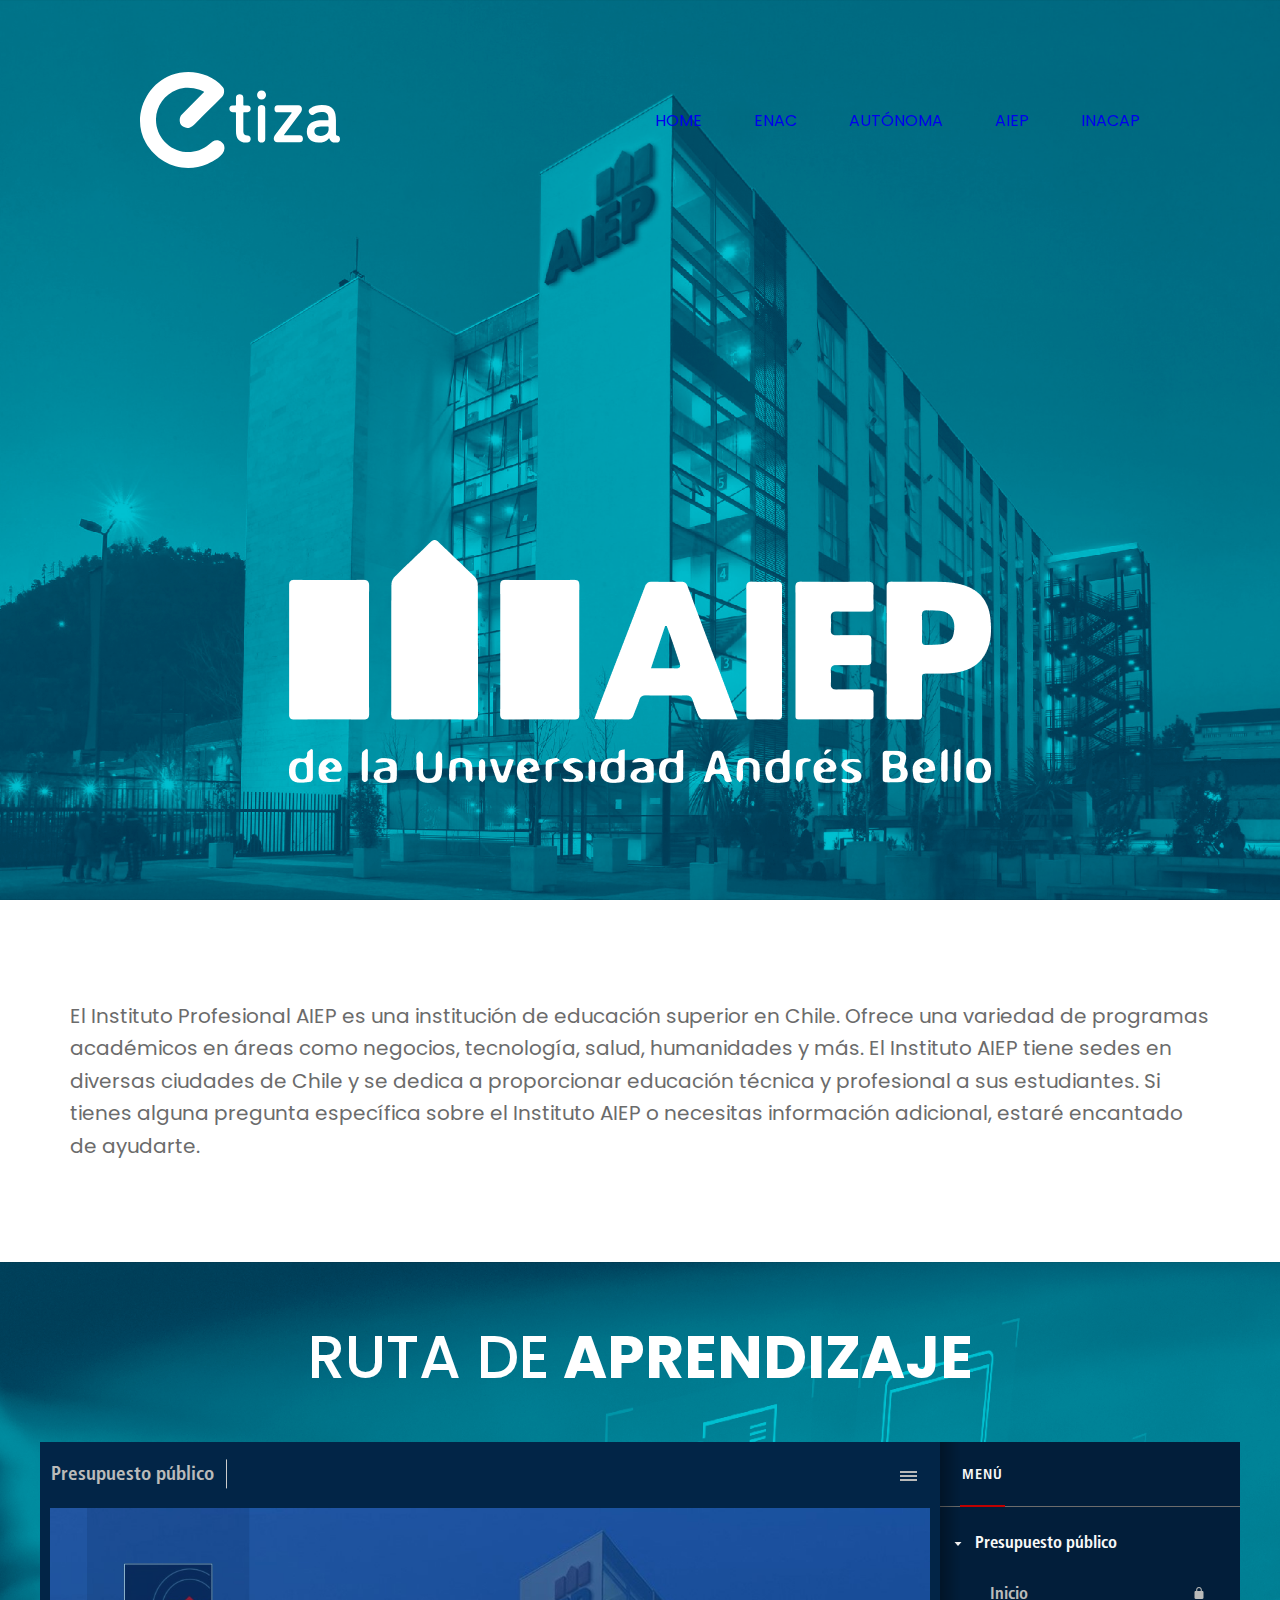
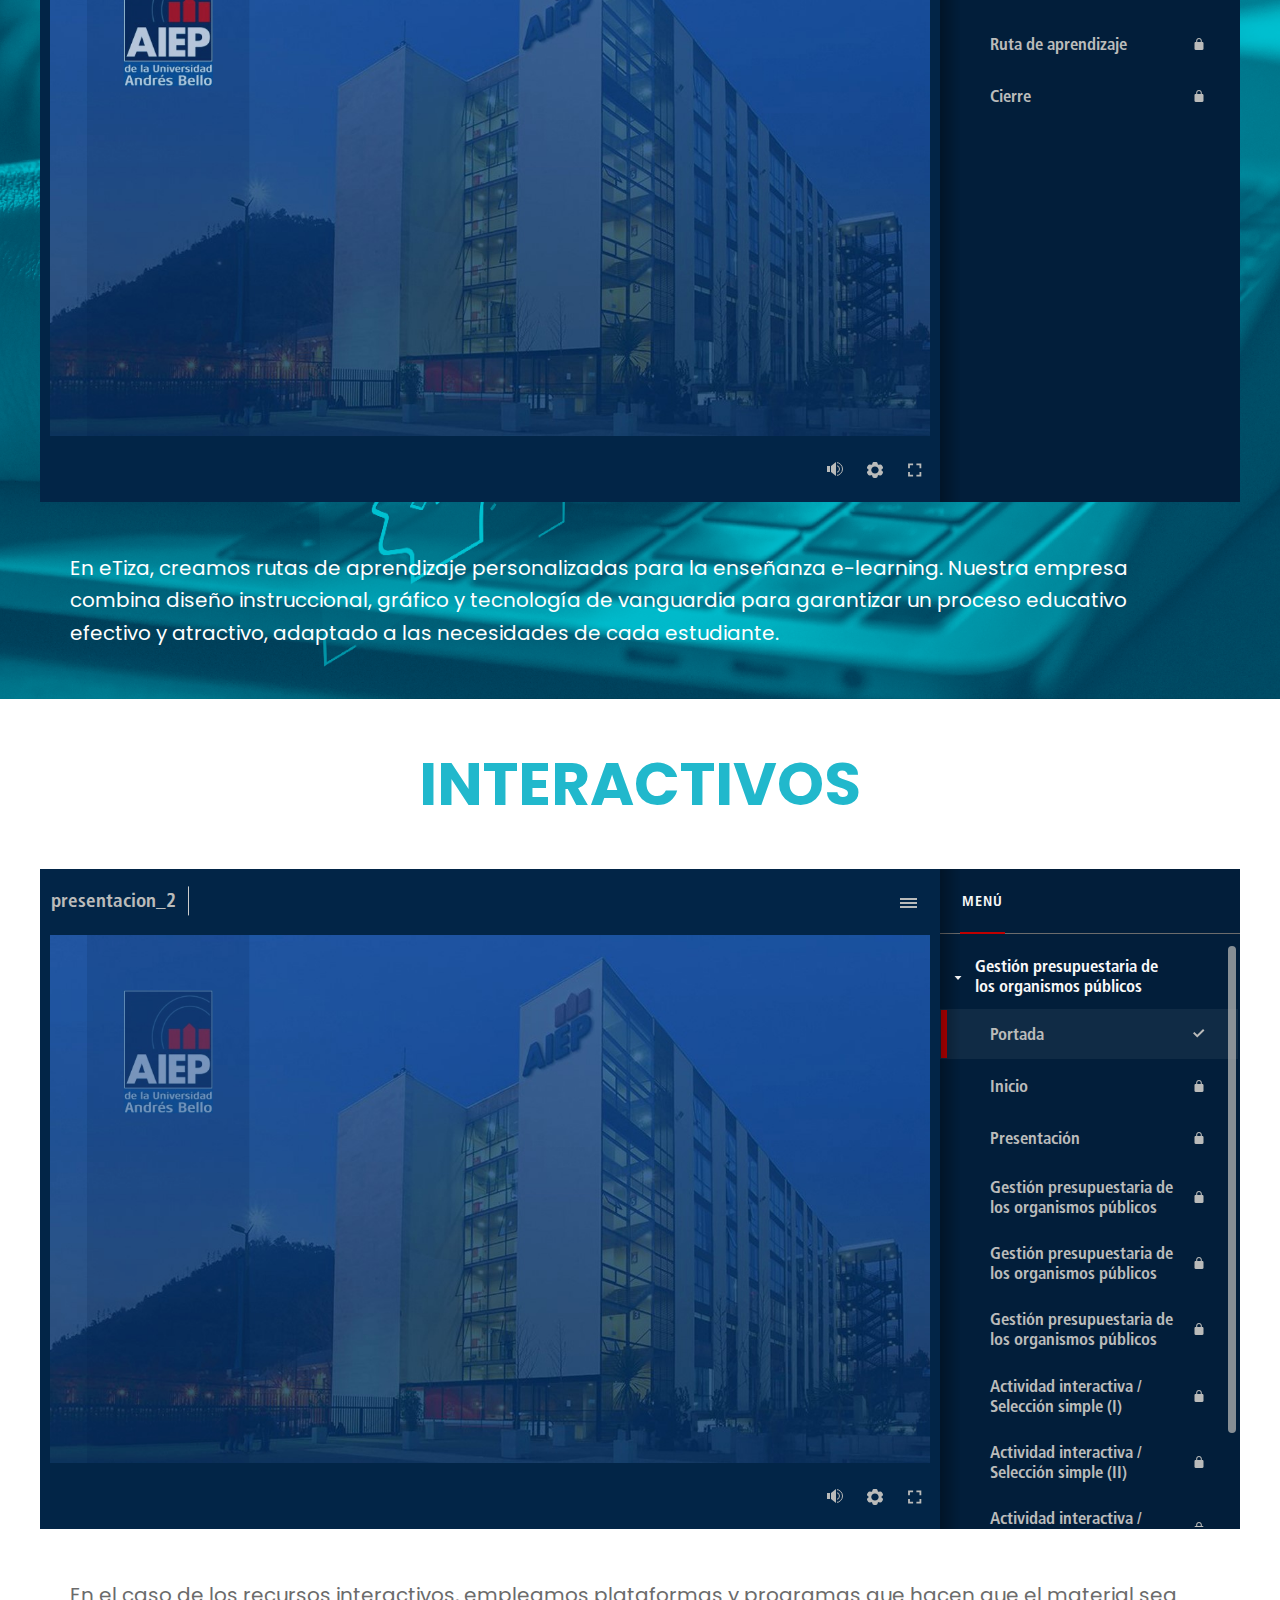
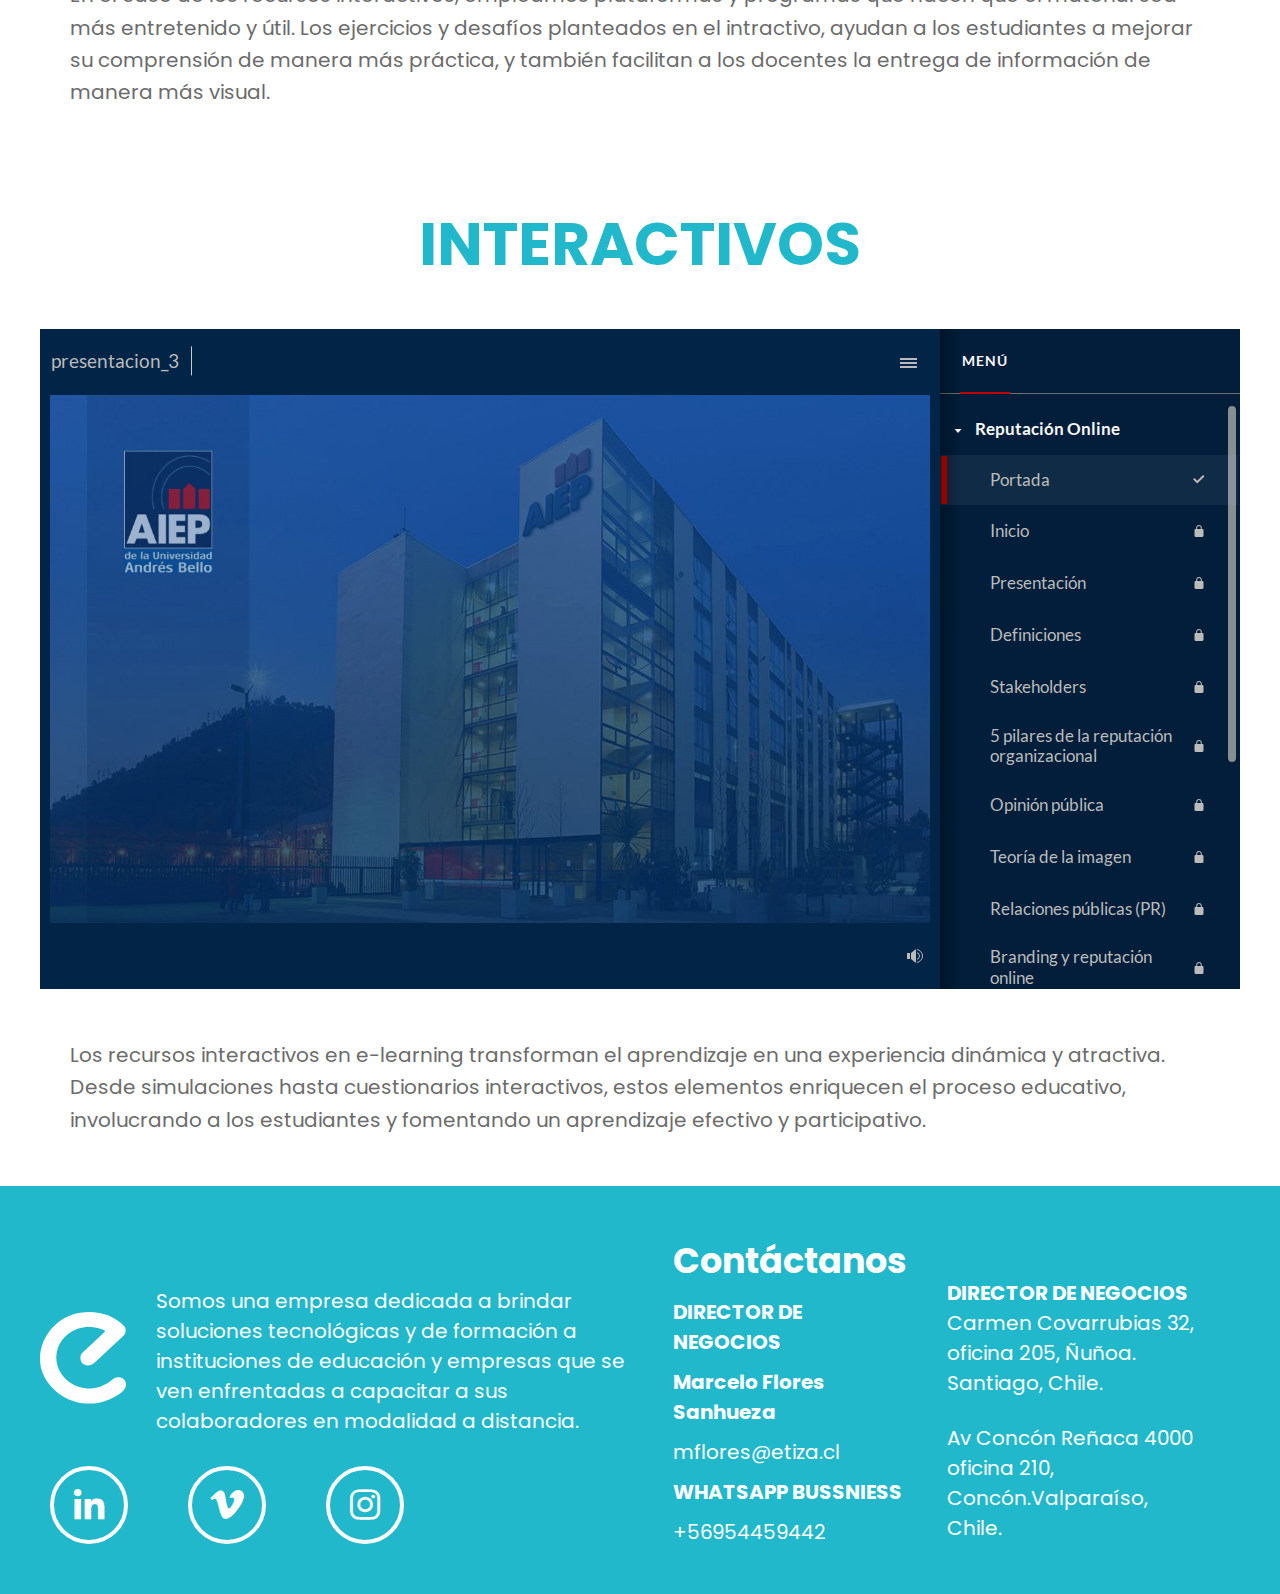
<file: AIEP.html>
<!DOCTYPE html>
<html lang="en">
<head>
    <meta charset="UTF-8">
    <meta name="viewport" content="width=device-width, initial-scale=1.0">
    <title>ETIZA - Portafolio</title>
    <link rel="stylesheet" href="style.css">
    <link href='https://unpkg.com/boxicons@2.1.4/css/boxicons.min.css' rel='stylesheet'>
</head>
<body>


<!--inicio header y cabezera-->

<header class="myheader">
    <div class="container_logo">
        <img class="iconoheader" src="LOGO_BLANCO.svg">
    <a href="#" class="logo"></i></a>
    </div>

    <div class="toogle"><i class='bx bx-menu'></i></div>

    <ul class="menu">
        <li><a href="index.html">home</a></li>
        <li><a href="enac.html">ENAC</a></li>
        <li><a href="autonoma.html">AUTÓNOMA</a></li>
        <li><a href="AIEP.html">AIEP</a></li>
        <li><a href="INACAP.html">INACAP</a></li>
    </ul>
</header> 

<section class="banner_aiep">
    <div class="texto-banner">
        <img src="LOGO AIEP.png">
    </div>

</section>


<!--final header y cabezera-->






<!--inicio descripción-->

<section class="descripción">
    <p>El Instituto Profesional AIEP es una institución de educación superior en Chile. Ofrece una variedad de programas académicos en áreas como negocios, tecnología, salud, humanidades y más. El Instituto AIEP tiene sedes en diversas ciudades de Chile y se dedica a proporcionar educación técnica y profesional a sus estudiantes. Si tienes alguna pregunta específica sobre el Instituto AIEP o necesitas información adicional, estaré encantado de ayudarte.</p>
</section>

<!--fin descripción-->


<!--inicio ruta-->

<section class="ruta">

    <div class="titulo_ruta">
        <h2>RUTA DE<span> APRENDIZAJE</span></h2>
    </div>

    <div class="rutadeaprendizaje">
        <iframe class="story" src="presentacion/story.html" frameborder="0"></iframe>
    </div>

    <div class="texto_ruta">
    <p>En eTiza, creamos rutas de aprendizaje personalizadas para la enseñanza e-learning. Nuestra empresa combina diseño instruccional, gráfico y tecnología de vanguardia para garantizar un proceso educativo efectivo y atractivo, adaptado a las necesidades de cada estudiante.</p>
    </div>

</section>




<!--final ruta-->


<!--inicio interactivo-->

<section class="interactivo">

    <div class="titulo_interactivo">
        <h2>INTERACTIVOS</h2>
    </div>

    <div class="cuadro_interactivo">
        <iframe class="story" src="presentacion_2/story.html" frameborder="0"></iframe>

    </div>

    <div class="texto_interactivo">
        <p>En el caso de los recursos interactivos, empleamos plataformas y programas que hacen que el material sea más entretenido y útil. Los ejercicios y desafíos planteados en el intractivo, ayudan a los estudiantes a mejorar su comprensión de manera más práctica, y también facilitan a los docentes la entrega de información de manera más visual.</p>
    </div>

</section>

<!--final interactivo-->


<!--inicio interactivo-->

<section class="interactivo">

    <div class="titulo_interactivo">
        <h2>INTERACTIVOS</h2>
    </div>

    <div class="cuadro_interactivo">
        <iframe class="story" src="presentacion_3/story.html" frameborder="0"></iframe>

    </div>

    <div class="texto_interactivo">
        <p>Los recursos interactivos en e-learning transforman el aprendizaje en una experiencia dinámica y atractiva. Desde simulaciones hasta cuestionarios interactivos, estos elementos enriquecen el proceso educativo, involucrando a los estudiantes y fomentando un aprendizaje efectivo y participativo.</p>
    </div>

</section>

<!--final interactivo-->



<!--inicio footer-->

<section class="footer">

    <div class="footer_izq">

<div class="logoytexto">

        <div class="logo_footer">
        <img class="logo_e" src="E.svg">
        </div>

        <div class="texto_footer">
        <p>Somos una empresa dedicada a brindar soluciones tecnológicas y de formación a instituciones de educación y empresas que se ven enfrentadas a capacitar a sus colaboradores en modalidad a distancia.</p>
        </div>


    </div>

        <div class="social_footer">
            <a href="https://www.linkedin.com/company/etiza/"><i class='bx bxl-linkedin'></i></a>
            <a href="https://vimeo.com/etiza"><i class='bx bxl-vimeo' ></i></a>
            <a href="https://www.instagram.com/etiza.cl/"><i class='bx bxl-instagram' ></i></a>
        </div>

    </div>



    <div class="footer_der">

        <div class="texto_footer derecho">

            <div class="lado1">

                <div class="titulo_footer">
                <h2>Contáctanos</h2>
                </div>

                <p><span>DIRECTOR DE NEGOCIOS</span></p>
                <p><span>Marcelo Flores Sanhueza</span></p>
                <p>mflores@etiza.cl</p>

                <p><span>WHATSAPP BUSSNIESS</span></p>
                <p>+56954459442</p>

            </div>

            <div class="lado2">

                <p><span>DIRECTOR DE NEGOCIOS</span></p>
                <p>Carmen Covarrubias 32, oficina 205, Ñuñoa. Santiago, Chile.</p><br>
                <p>Av Concón Reñaca 4000 oficina 210, Concón.Valparaíso, Chile.</p>
            </div>

        </div>




    </div>




    <div class="derecha">
        
    </div>





</section>





<!--final footer-->






    <!--js de menú-->

<script src="script.js"></script>

</body>
</html>
</file>
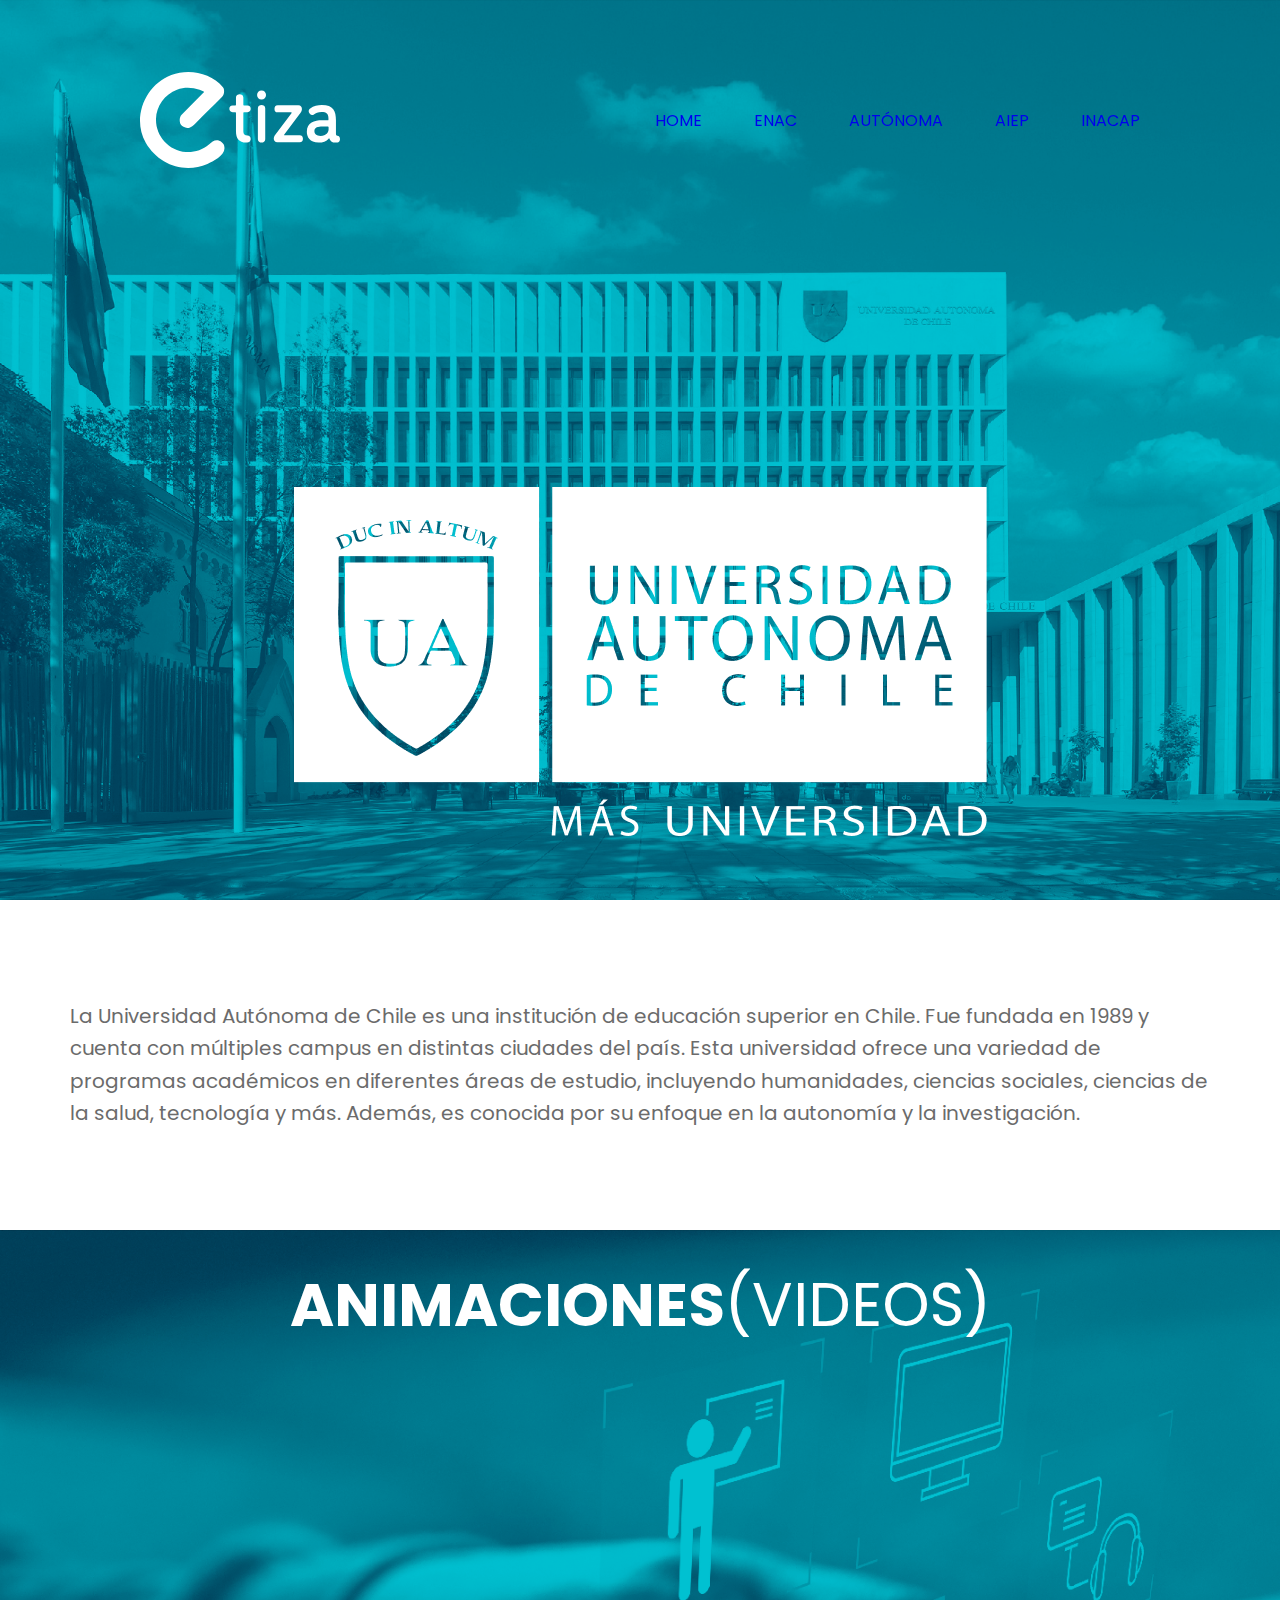
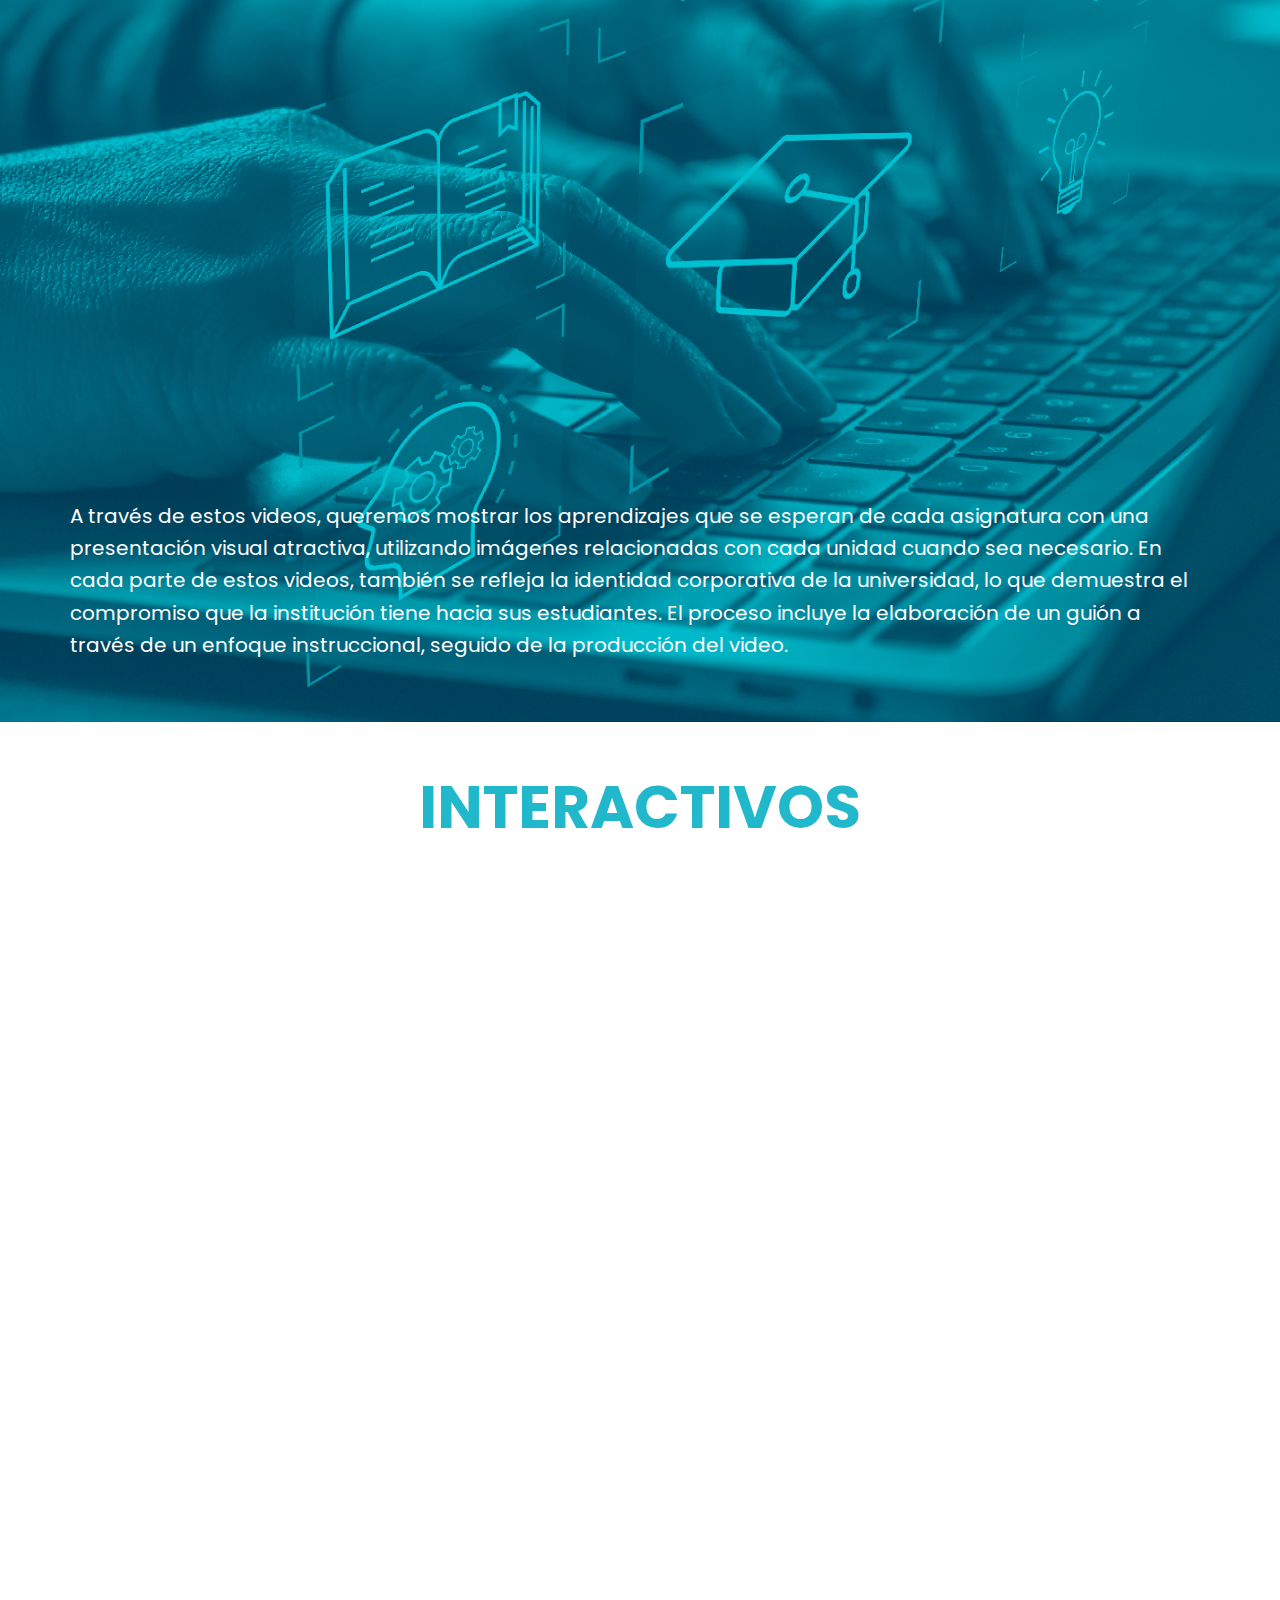
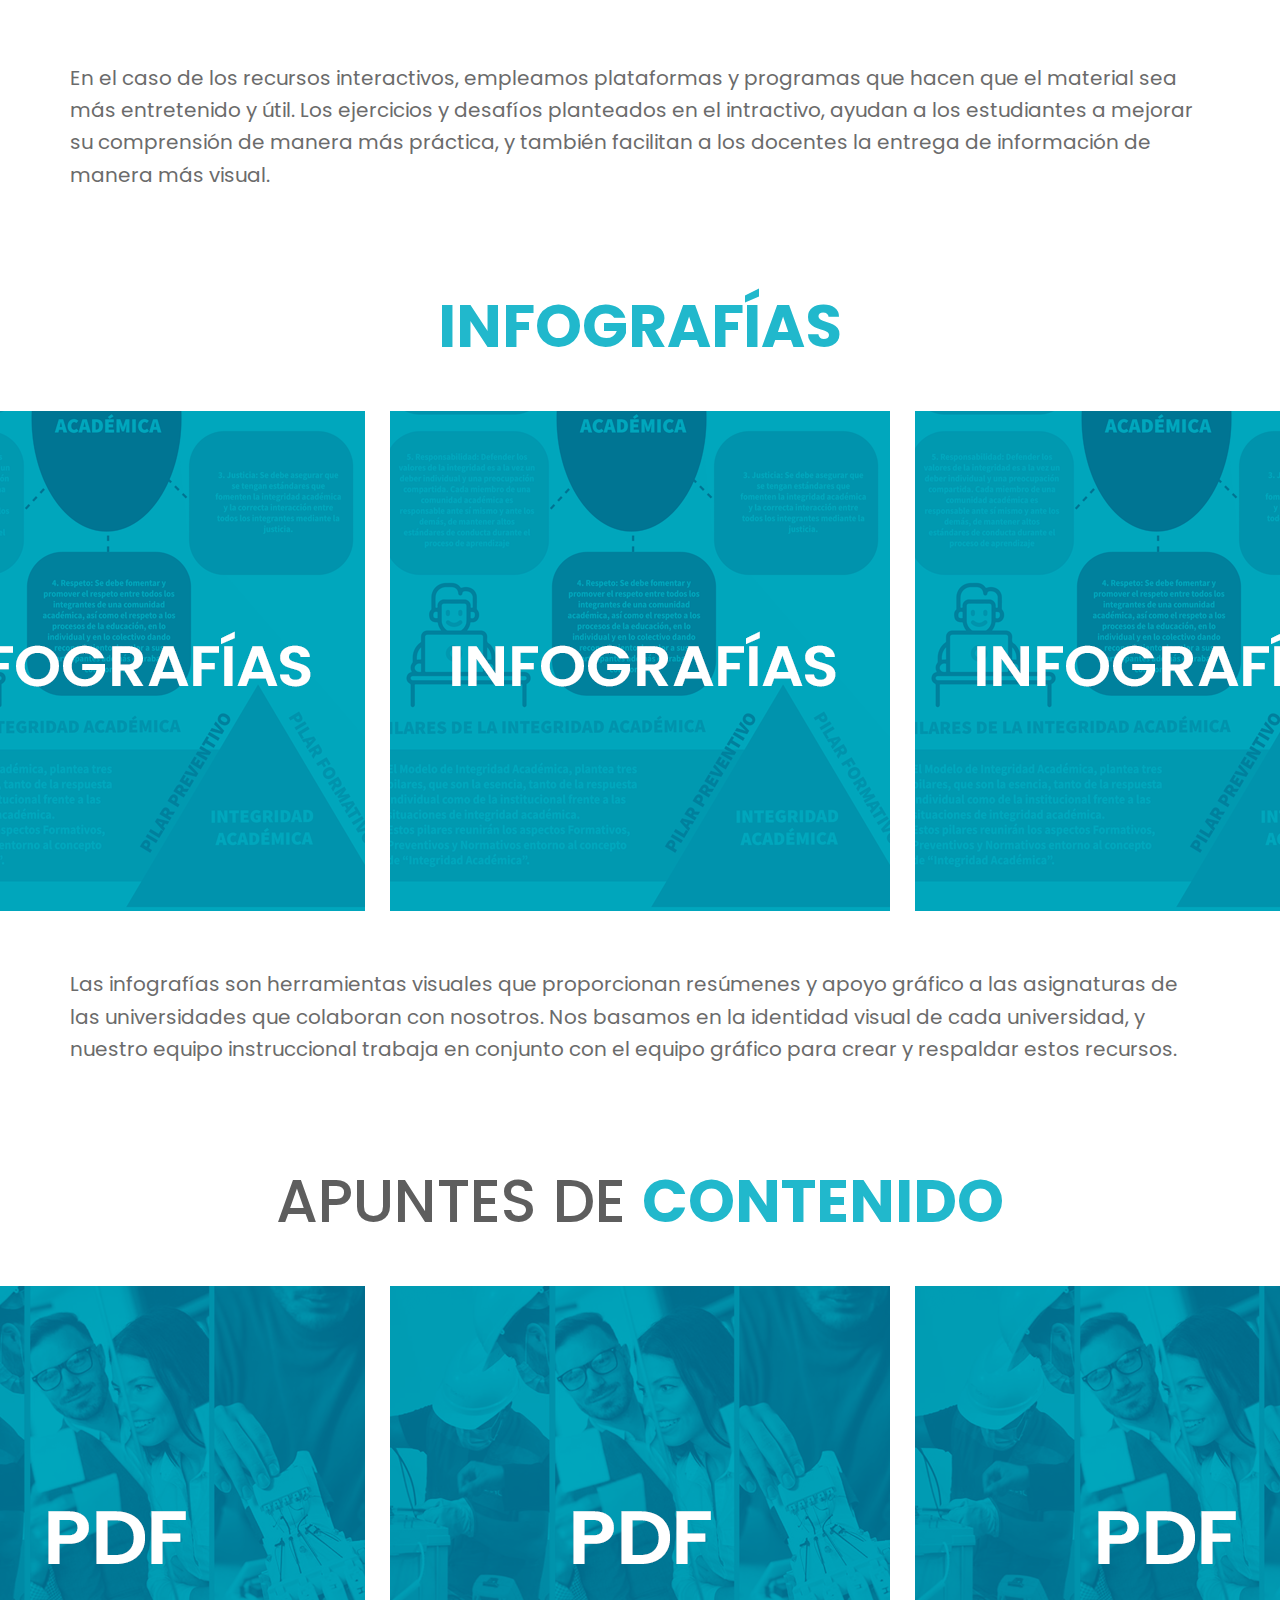
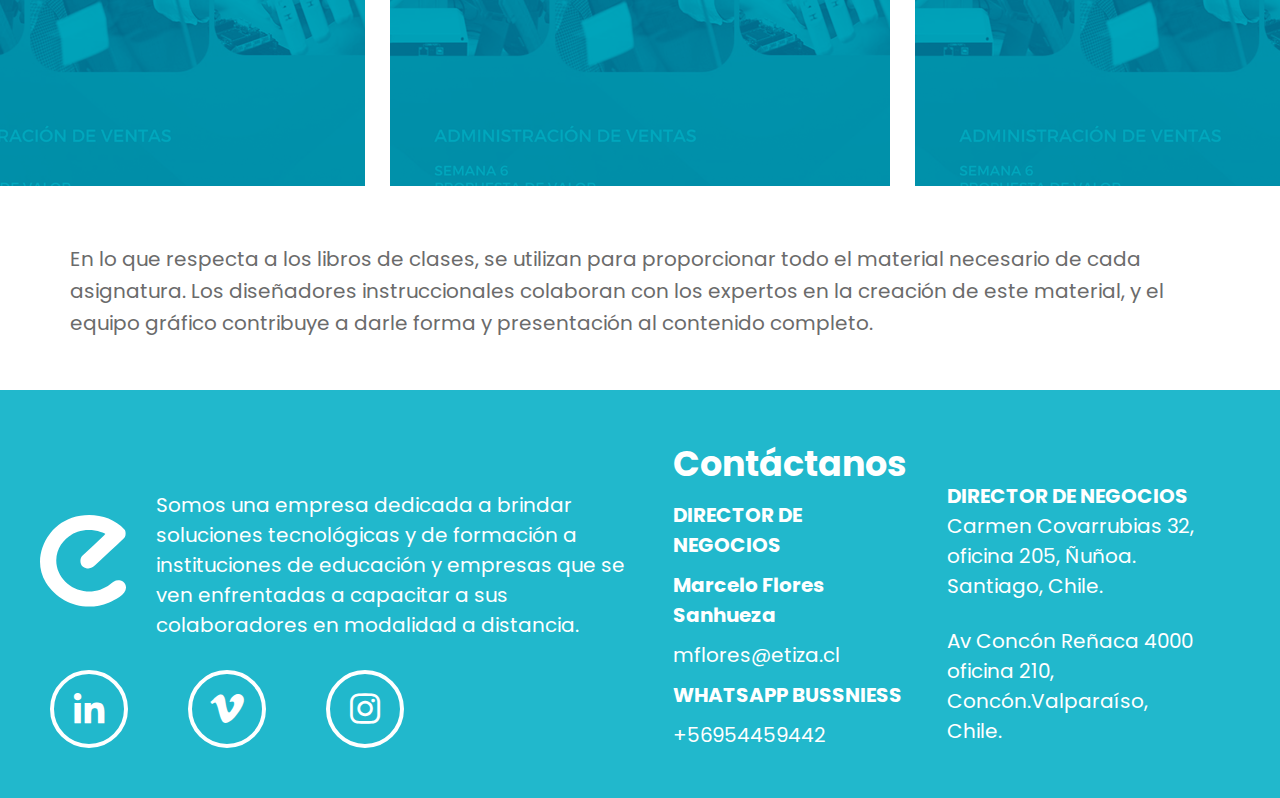
<file: autonoma.html>
<!DOCTYPE html>
<html lang="en">
<head>
    <meta charset="UTF-8">
    <meta name="viewport" content="width=device-width, initial-scale=1.0">
    <title>ETIZA - Portafolio</title>
    <link rel="stylesheet" href="style.css">
    <link href='https://unpkg.com/boxicons@2.1.4/css/boxicons.min.css' rel='stylesheet'>
</head>
<body>
    

<!--inicio header y cabezera-->

<header class="myheader">
    <div class="container_logo">
        <img class="iconoheader" src="LOGO_BLANCO.svg">
    <a href="#" class="logo"></a>
    </div>

    <div class="toogle"><i class='bx bx-menu'></i></div>

    <ul class="menu">
        <li><a href="index.html">home</a></li>
        <li><a href="enac.html">ENAC</a></li>
        <li><a href="autonoma.html">AUTÓNOMA</a></li>
        <li><a href="AIEP.html">AIEP</a></li>
        <li><a href="INACAP.html">INACAP</a></li>
    </ul>
</header> 

<section class="banner_autonoma">
    <div class="texto-banner">
        <img src="LOGO AUTONOMA.png">
    </div>

</section>


<!--final header y cabezera-->






<!--inicio descripción-->

<section class="descripción">
    <p>La Universidad Autónoma de Chile es una institución de educación superior en Chile. Fue fundada en 1989 y cuenta con múltiples campus en distintas ciudades del país. Esta universidad ofrece una variedad de programas académicos en diferentes áreas de estudio, incluyendo humanidades, ciencias sociales, ciencias de la salud, tecnología y más. Además, es conocida por su enfoque en la autonomía y la investigación.</p>
</section>

<!--fin descripción-->








<!--inicio animaciones-->

<section class="animaciones">

    <div class="titulo_animaciones">
        <h2><span>ANIMACIONES</span>(VIDEOS)</h2>
    </div>


    <div class="videos">
        <div class="contenedor-video"   style="padding:56.25% 0 0 0;position:relative;"><iframe src="https://player.vimeo.com/video/859559534?h=373f241668&amp;badge=0&amp;autopause=0&amp;quality_selector=1&amp;player_id=0&amp;app_id=58479" frameborder="0" allow="autoplay; fullscreen; picture-in-picture" style="position:absolute;top:0;left:0;width:100%;height:100%;" title="IGIO_0103 _U5 | Sostenibilidad Industrial"></iframe></div><script src="https://player.vimeo.com/api/player.js"></script>
    </div>

    <div class="texto_animaciones">
        <p>A través de estos videos, queremos mostrar los aprendizajes que se esperan de cada asignatura con una presentación visual atractiva, utilizando imágenes relacionadas con cada unidad cuando sea necesario. En cada parte de estos videos, también se refleja la identidad corporativa de la universidad, lo que demuestra el compromiso que la institución tiene hacia sus estudiantes. El proceso incluye la elaboración de un guión a través de un enfoque instruccional, seguido de la producción del video.</p>
    </div>

</section>


<!--fin animaciones-->








<!--inicio interactivo-->

<section class="interactivo">

    <div class="titulo_interactivo">
        <h2>INTERACTIVOS</h2>
    </div>

    <div class="cuadro_interactivo">
        <div style="width: 100%;"><div style="position: relative; padding-bottom: 56.25%; padding-top: 0; height: 0;"><iframe title="Practicando la Configuración Electrónica" frameborder="0" width="1200" height="675" style="position: absolute; top: 0; left: 0; width: 100%; height: 100%;" src="https://view.genial.ly/64e58daf65b5ff001945eb24" type="text/html" allowscriptaccess="always" allowfullscreen="true" scrolling="yes" allownetworking="all"></iframe> </div> </div> </div>

    </div>

    <div class="texto_interactivo">
        <p>En el caso de los recursos interactivos, empleamos plataformas y programas que hacen que el material sea más entretenido y útil. Los ejercicios y desafíos planteados en el intractivo, ayudan a los estudiantes a mejorar su comprensión de manera más práctica, y también facilitan a los docentes la entrega de información de manera más visual.</p>
    </div>

</section>

<!--final interactivo-->






<!--inicio infografia-->

<section class="infografia">

    <div class="titulo_infografia">
        <h2>INFOGRAFÍAS</h2>
    </div>


    <div class="pdf">
<div class="pdf_cuadro"><a href="info4.pdf" class="info4" target="_blank"><img src="cuadro_info.png"></a></div>
<div class="pdf_cuadro"><a href="info5.pdf" class="info5" target="_blank"><img src="cuadro_info.png"></a></div>
<div class="pdf_cuadro"><a href="info6.pdf" class="info6" target="_blank"><img src="cuadro_info.png"></a></div>
    </div>


    <div class="texto_infografia">
        <p>Las infografías son herramientas visuales que proporcionan resúmenes y apoyo gráfico a las asignaturas de las universidades que colaboran con nosotros. Nos basamos en la identidad visual de cada universidad, y nuestro equipo instruccional trabaja en conjunto con el equipo gráfico para crear y respaldar estos recursos.</p>
    </div>

</section>

<!--final infografia-->









<!--inicio apuntes-->

<section class="apuntes">

    <div class="titulo_apuntes">
        <h2>APUNTES DE <span>CONTENIDO</span></h2>
    </div>


    <div class="pdf">
<div class="pdf_cuadro"><a href="libro4auto.pdf" class="apu1" target="_blank"><img src="cuadro_pdf.png"></a></div>
<div class="pdf_cuadro"><a href="libro5auto.pdf" class="apu2" target="_blank"><img src="cuadro_pdf.png"></a></div>
<div class="pdf_cuadro"><a href="libro6auto.pdf" class="apu3" target="_blank"><img src="cuadro_pdf.png"></a></div>
    </div>


    <div class="texto_apuntes">
        <p>En lo que respecta a los libros de clases, se utilizan para proporcionar todo el material necesario de cada asignatura. Los diseñadores instruccionales colaboran con los expertos en la creación de este material, y el equipo gráfico contribuye a darle forma y presentación al contenido completo.</p>
    </div>

</section>

<!--final apuntes-->


<!--inicio footer-->

<section class="footer">

    <div class="footer_izq">

<div class="logoytexto">

        <div class="logo_footer">
        <img class="logo_e" src="E.svg">
        </div>

        <div class="texto_footer">
        <p>Somos una empresa dedicada a brindar soluciones tecnológicas y de formación a instituciones de educación y empresas que se ven enfrentadas a capacitar a sus colaboradores en modalidad a distancia.</p>
        </div>


    </div>

        <div class="social_footer">
            <a href="https://www.linkedin.com/company/etiza/"><i class='bx bxl-linkedin'></i></a>
            <a href="https://vimeo.com/etiza"><i class='bx bxl-vimeo' ></i></a>
            <a href="https://www.instagram.com/etiza.cl/"><i class='bx bxl-instagram' ></i></a>
        </div>

    </div>



    <div class="footer_der">

        <div class="texto_footer derecho">

            <div class="lado1">

                <div class="titulo_footer">
                <h2>Contáctanos</h2>
                </div>

                <p><span>DIRECTOR DE NEGOCIOS</span></p>
                <p><span>Marcelo Flores Sanhueza</span></p>
                <p>mflores@etiza.cl</p>

                <p><span>WHATSAPP BUSSNIESS</span></p>
                <p>+56954459442</p>

            </div>

            <div class="lado2">

                <p><span>DIRECTOR DE NEGOCIOS</span></p>
                <p>Carmen Covarrubias 32, oficina 205, Ñuñoa. Santiago, Chile.</p><br>
                <p>Av Concón Reñaca 4000 oficina 210, Concón.Valparaíso, Chile.</p>
            </div>

        </div>




    </div>




    <div class="derecha">
        
    </div>





</section>





<!--final footer-->






























    <!--js de menú-->

<script src="script.js"></script>
</body>
</html>
</file>
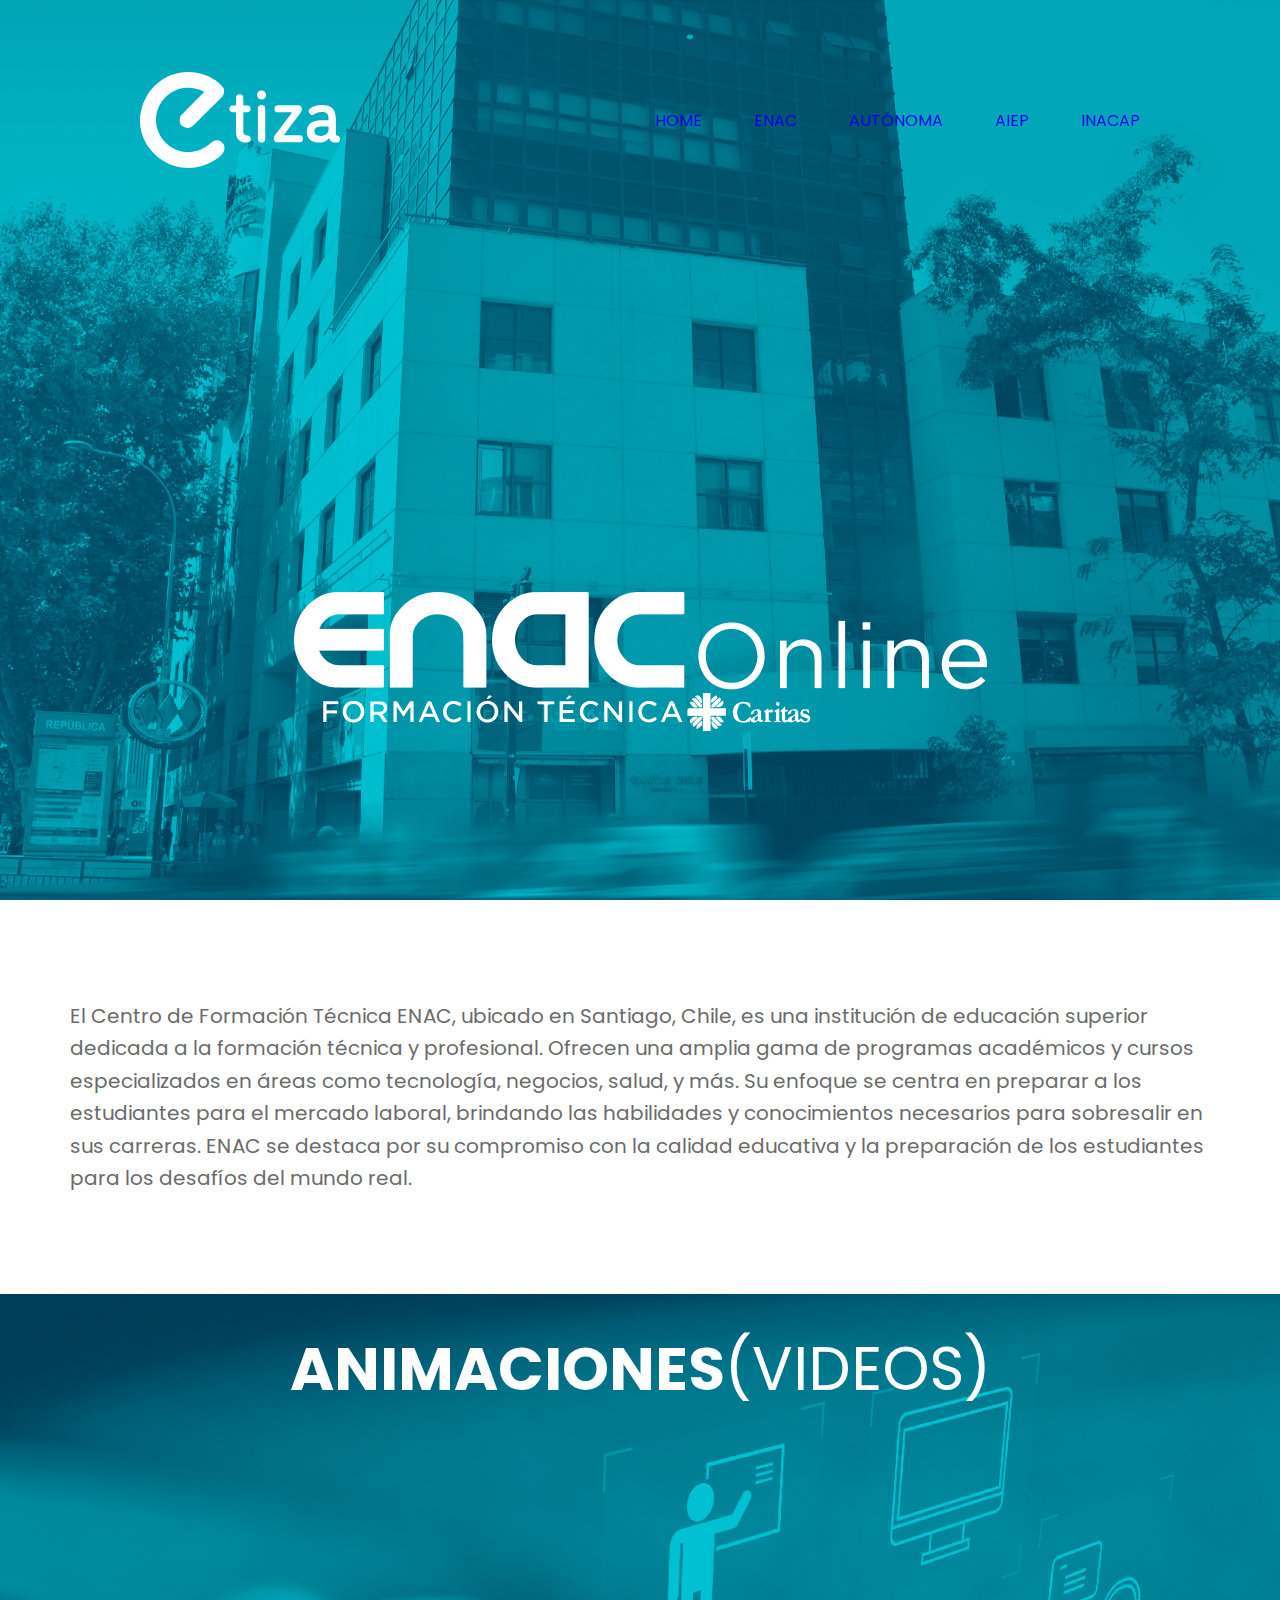
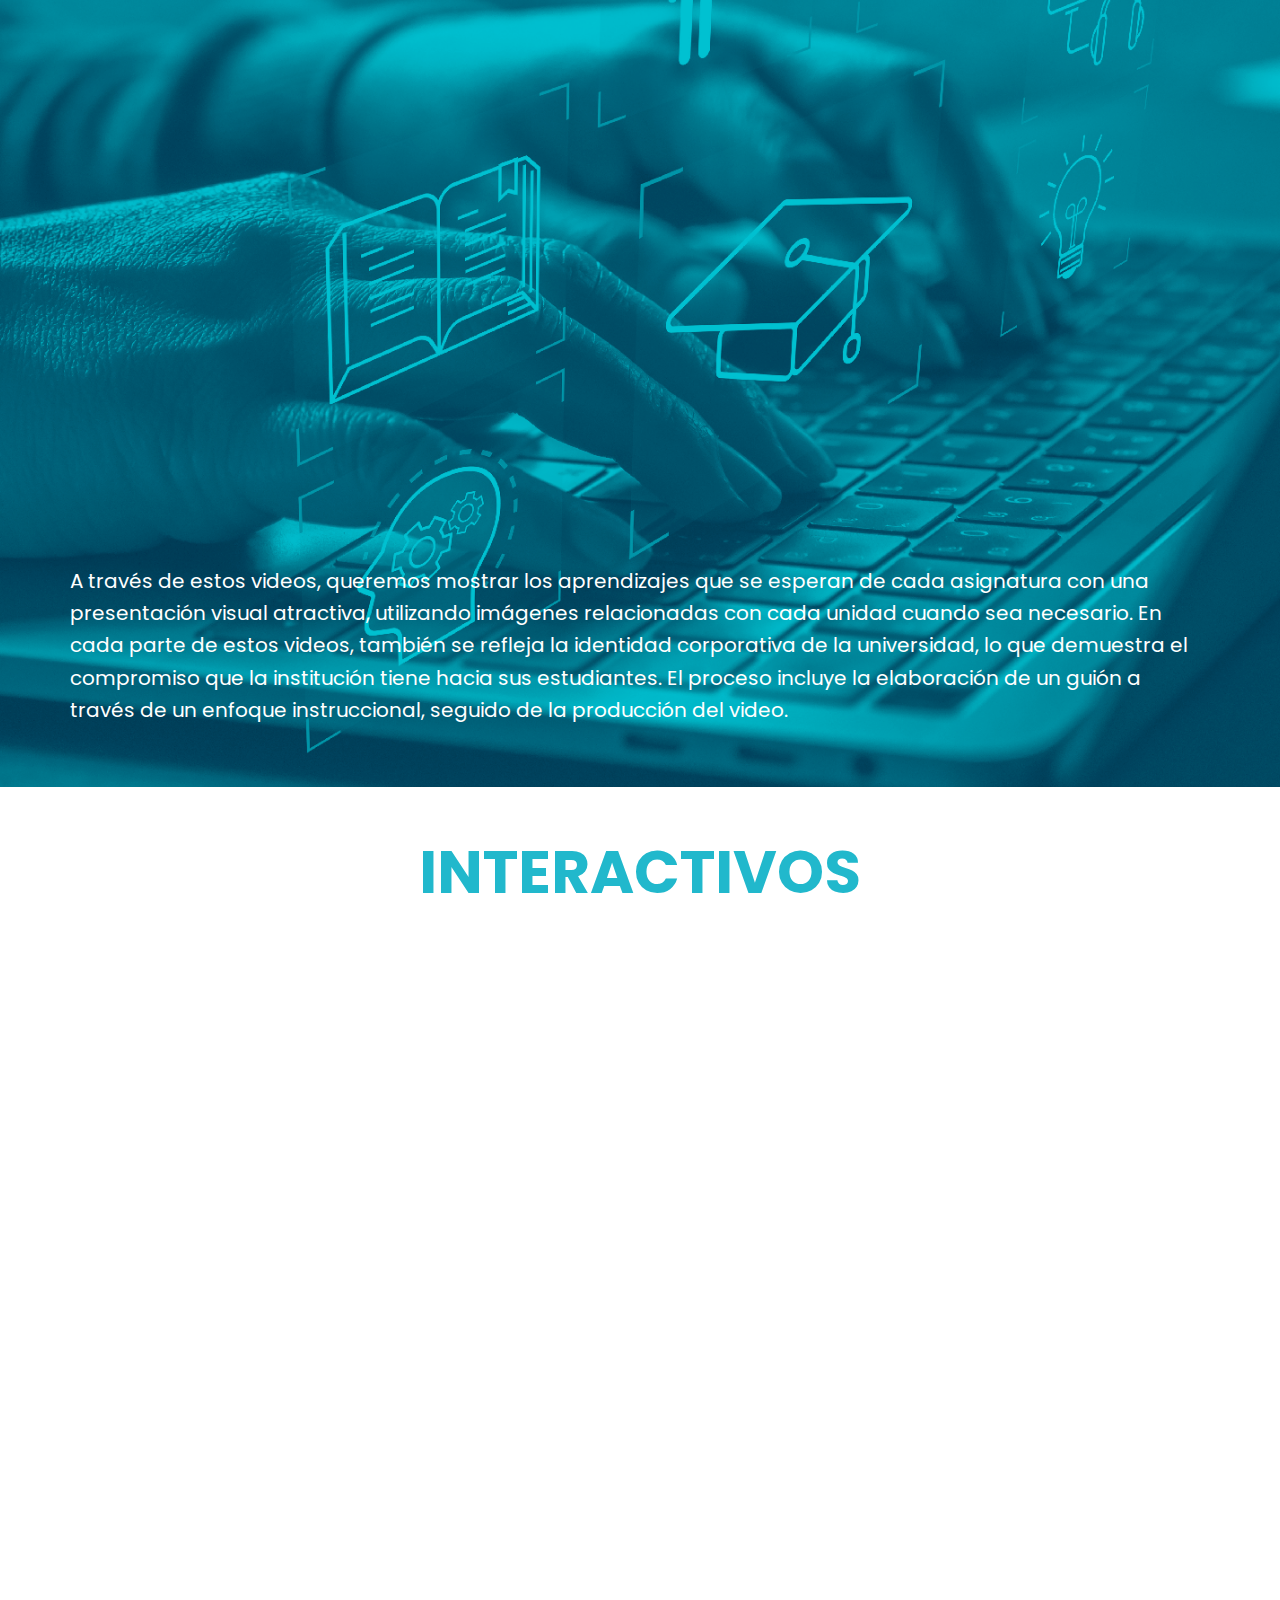
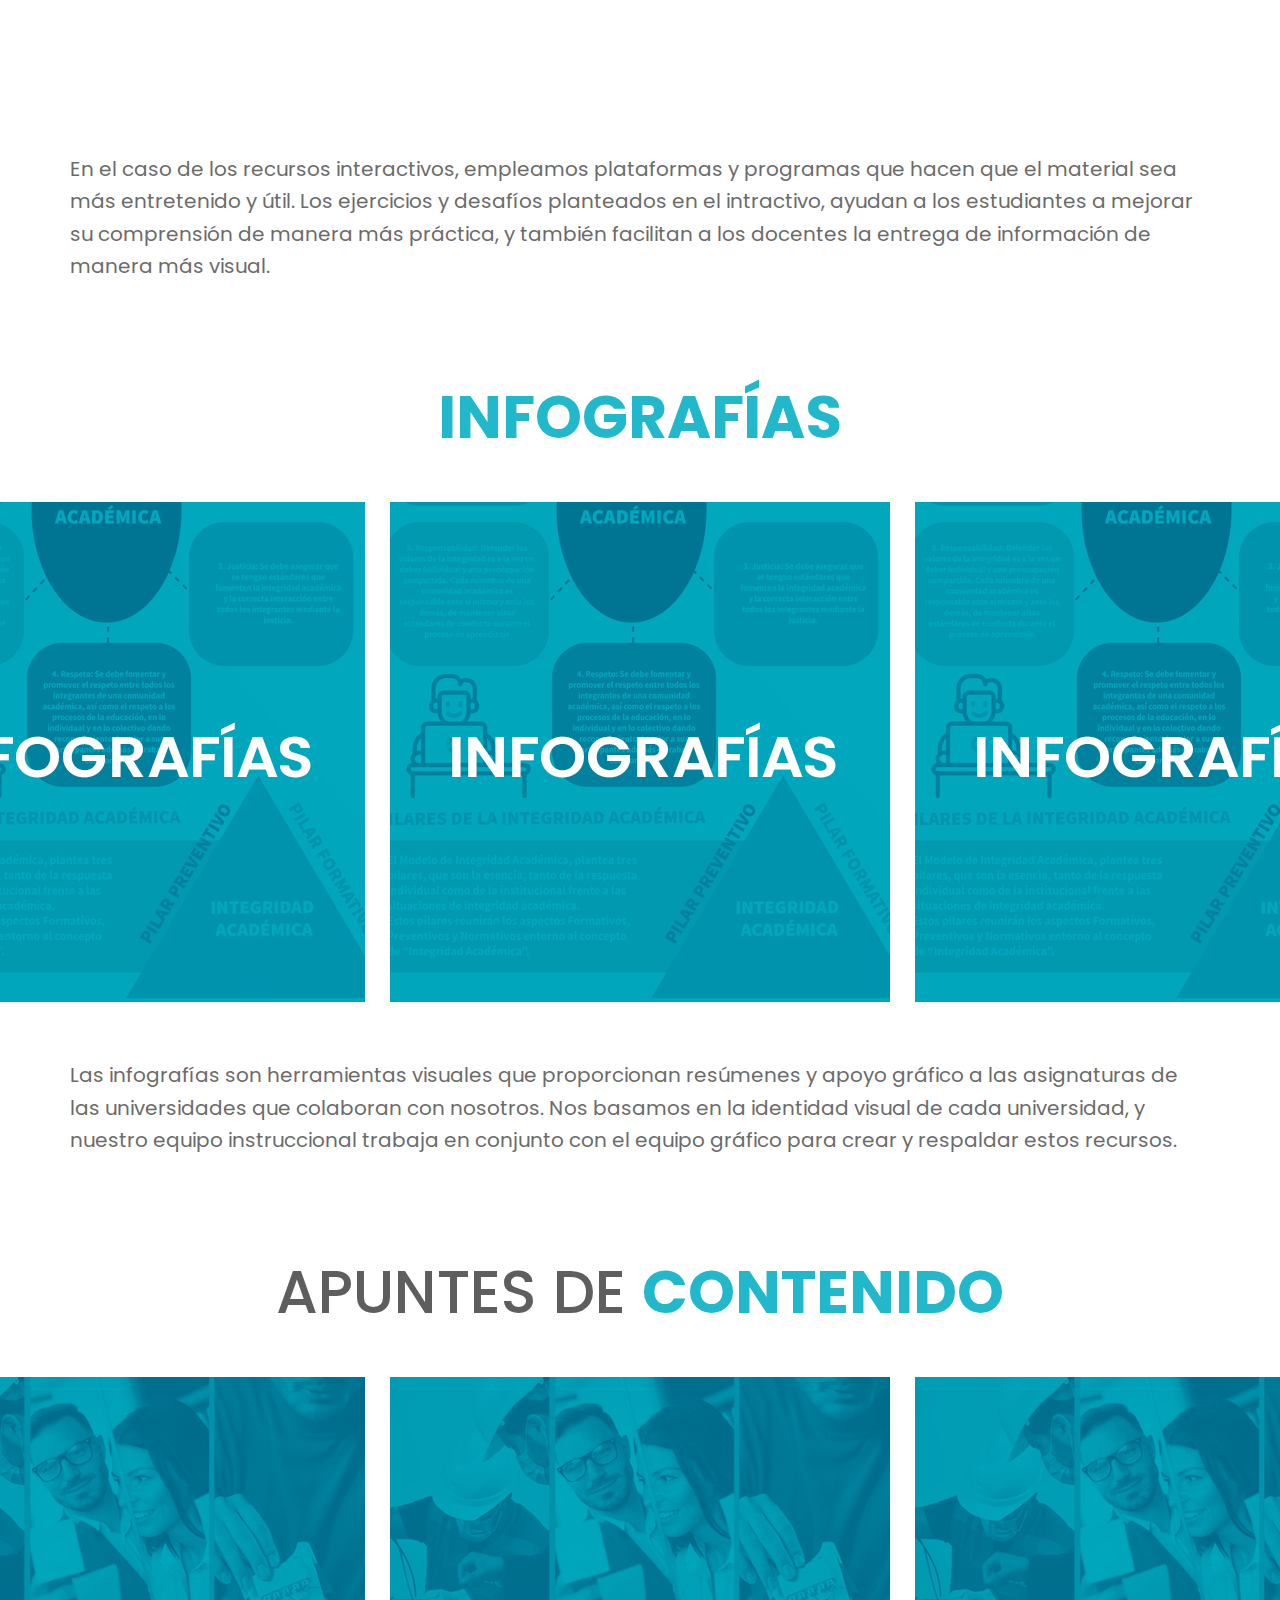
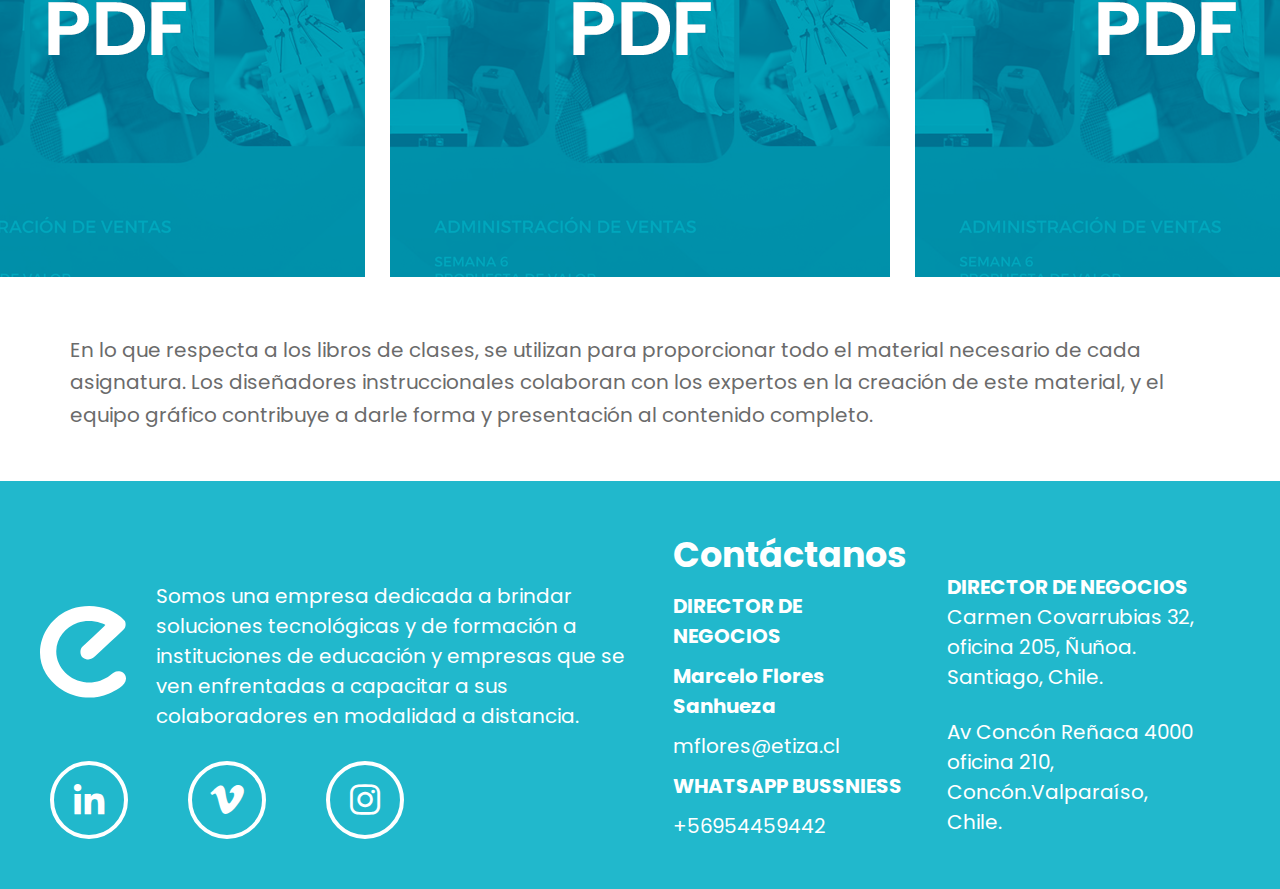
<file: enac.html>
<!DOCTYPE html>
<html lang="en">
<head>
    <meta charset="UTF-8">
    <meta name="viewport" content="width=device-width, initial-scale=1.0">
    <title>ETIZA - Portafolio</title>
    <link rel="stylesheet" href="style.css">
    <link href='https://unpkg.com/boxicons@2.1.4/css/boxicons.min.css' rel='stylesheet'>
</head>
<body>


<div class="pagina">


    <!--inicio header y cabezera-->

<header class="myheader">
    <div class="container_logo">
        <img class="iconoheader" src="LOGO_BLANCO.svg">
    <a href="#" class="logo"></a>
    </div>

    <div class="toogle"><i class='bx bx-menu'></i></div>

    <ul class="menu">
        <li><a href="index.html">home</a></li>
        <li><a href="enac.html">ENAC</a></li>
        <li><a href="autonoma.html">AUTÓNOMA</a></li>
        <li><a href="AIEP.html">AIEP</a></li>
        <li><a href="INACAP.html">INACAP</a></li>
    </ul>
</header> 

<section class="banner_enac">
    <div class="texto-banner">
        <img src="LOGO ENAC.png">
    </div>

</section>


<!--final header y cabezera-->






<!--inicio descripción-->

<section class="descripción">
    <p>El Centro de Formación Técnica ENAC, ubicado en Santiago, Chile, es una institución de educación superior dedicada a la formación técnica y profesional. Ofrecen una amplia gama de programas académicos y cursos especializados en áreas como tecnología, negocios, salud, y más. Su enfoque se centra en preparar a los estudiantes para el mercado laboral, brindando las habilidades y conocimientos necesarios para sobresalir en sus carreras. ENAC se destaca por su compromiso con la calidad educativa y la preparación de los estudiantes para los desafíos del mundo real.</p>
</section>

<!--fin descripción-->








<!--inicio animaciones-->

<section class="animaciones">

    <div class="titulo_animaciones">
        <h2><span>ANIMACIONES</span>(VIDEOS)</h2>
    </div>


    <div class="videos">
        <div class="contenedor-video" style="padding:56.26% 0 0 0;position:relative;"><iframe src="https://player.vimeo.com/video/836692731?badge=0&amp;autopause=0&amp;quality_selector=1&amp;player_id=0&amp;app_id=58479" frameborder="0" allow="autoplay; fullscreen; picture-in-picture" style="position:absolute;top:0;left:0;width:100%;height:100%;" title="8-Comparaciones Análogas"></iframe></div><script src="https://player.vimeo.com/api/player.js"></script>
    </div>

    <div class="texto_animaciones">
        <p>A través de estos videos, queremos mostrar los aprendizajes que se esperan de cada asignatura con una presentación visual atractiva, utilizando imágenes relacionadas con cada unidad cuando sea necesario. En cada parte de estos videos, también se refleja la identidad corporativa de la universidad, lo que demuestra el compromiso que la institución tiene hacia sus estudiantes. El proceso incluye la elaboración de un guión a través de un enfoque instruccional, seguido de la producción del video.</p>
    </div>

</section>


<!--fin animaciones-->








<!--inicio interactivo-->

<section class="interactivo">

    <div class="titulo_interactivo">
        <h2>INTERACTIVOS</h2>
    </div>

    <div class="cuadro_interactivo">
        <div class="genially" style="width: 100%;"><div style="position: relative; padding-bottom: 56.25%; padding-top: 0; height: 0;"><iframe title="TFC_C61 _S5_RecursodeAprendizaje_20239291059_FI" frameborder="0" width="1200" height="675" style="position: absolute; top: 0; left: 0; width: 100%; height: 100%;" src="https://view.genial.ly/653170d3977ec50011822d3a" type="text/html" allowscriptaccess="always" allowfullscreen="true" scrolling="yes" allownetworking="all"></iframe> </div> </div>

    </div>

    <div class="texto_interactivo">
        <p>En el caso de los recursos interactivos, empleamos plataformas y programas que hacen que el material sea más entretenido y útil. Los ejercicios y desafíos planteados en el intractivo, ayudan a los estudiantes a mejorar su comprensión de manera más práctica, y también facilitan a los docentes la entrega de información de manera más visual.</p>
    </div>

</section>

<!--final interactivo-->






<!--inicio infografia-->

<section class="infografia">

    <div class="titulo_infografia">
        <h2>INFOGRAFÍAS</h2>
    </div>


    <div class="pdf">
<div class="pdf_cuadro"><a href="info1.pdf" class="info1" target="_blank"><img src="cuadro_info.png"></a></div>
<div class="pdf_cuadro"><a href="info2.pdf" class="info2" target="_blank"><img src="cuadro_info.png"></a></div>
<div class="pdf_cuadro"><a href="info3.pdf" class="info3" target="_blank"><img src="cuadro_info.png"></a></div>
    </div>


    <div class="texto_infografia">
        <p>Las infografías son herramientas visuales que proporcionan resúmenes y apoyo gráfico a las asignaturas de las universidades que colaboran con nosotros. Nos basamos en la identidad visual de cada universidad, y nuestro equipo instruccional trabaja en conjunto con el equipo gráfico para crear y respaldar estos recursos.</p>
    </div>

</section>

<!--final infografia-->









<!--inicio apuntes-->

<section class="apuntes">

    <div class="titulo_apuntes">
        <h2>APUNTES DE <span>CONTENIDO</span></h2>
    </div>


    <div class="pdf">
<div class="pdf_cuadro"><a href="libro1 enac.pdf" class="apu1" target="_blank"><img src="cuadro_pdf.png"></a></div>
<div class="pdf_cuadro"><a href="libro2enac.pdf" class="apu2" target="_blank"><img src="cuadro_pdf.png"></a></div>
<div class="pdf_cuadro"><a href="libro3enac.pdf" class="apu3" target="_blank"><img src="cuadro_pdf.png"></a></div>
    </div>


    <div class="texto_apuntes">
        <p>En lo que respecta a los libros de clases, se utilizan para proporcionar todo el material necesario de cada asignatura. Los diseñadores instruccionales colaboran con los expertos en la creación de este material, y el equipo gráfico contribuye a darle forma y presentación al contenido completo.</p>
    </div>

</section>

<!--final apuntes-->


<!--inicio footer-->

<section class="footer">

    <div class="footer_izq">

<div class="logoytexto">

        <div class="logo_footer">
        <img class="logo_e" src="E.svg">
        </div>

        <div class="texto_footer">
        <p>Somos una empresa dedicada a brindar soluciones tecnológicas y de formación a instituciones de educación y empresas que se ven enfrentadas a capacitar a sus colaboradores en modalidad a distancia.</p>
        </div>


    </div>

        <div class="social_footer">
            <a href="https://www.linkedin.com/company/etiza/"><i class='bx bxl-linkedin'></i></a>
            <a href="https://vimeo.com/etiza"><i class='bx bxl-vimeo' ></i></a>
            <a href="https://www.instagram.com/etiza.cl/"><i class='bx bxl-instagram' ></i></a>
        </div>

    </div>



    <div class="footer_der">

        <div class="texto_footer derecho">

            <div class="lado1">

                <div class="titulo_footer">
                <h2>Contáctanos</h2>
                </div>

                <p><span>DIRECTOR DE NEGOCIOS</span></p>
                <p><span>Marcelo Flores Sanhueza</span></p>
                <p>mflores@etiza.cl</p>

                <p><span>WHATSAPP BUSSNIESS</span></p>
                <p>+56954459442</p>

            </div>

            <div class="lado2">

                <p><span>DIRECTOR DE NEGOCIOS</span></p>
                <p>Carmen Covarrubias 32, oficina 205, Ñuñoa. Santiago, Chile.</p><br>
                <p>Av Concón Reñaca 4000 oficina 210, Concón.Valparaíso, Chile.</p>
            </div>

        </div>




    </div>




    <div class="derecha">
        
    </div>





</section>





<!--final footer-->






























    <!--js de menú-->

<script src="script.js"></script>
    


</div>
</body>
</html>
</file>
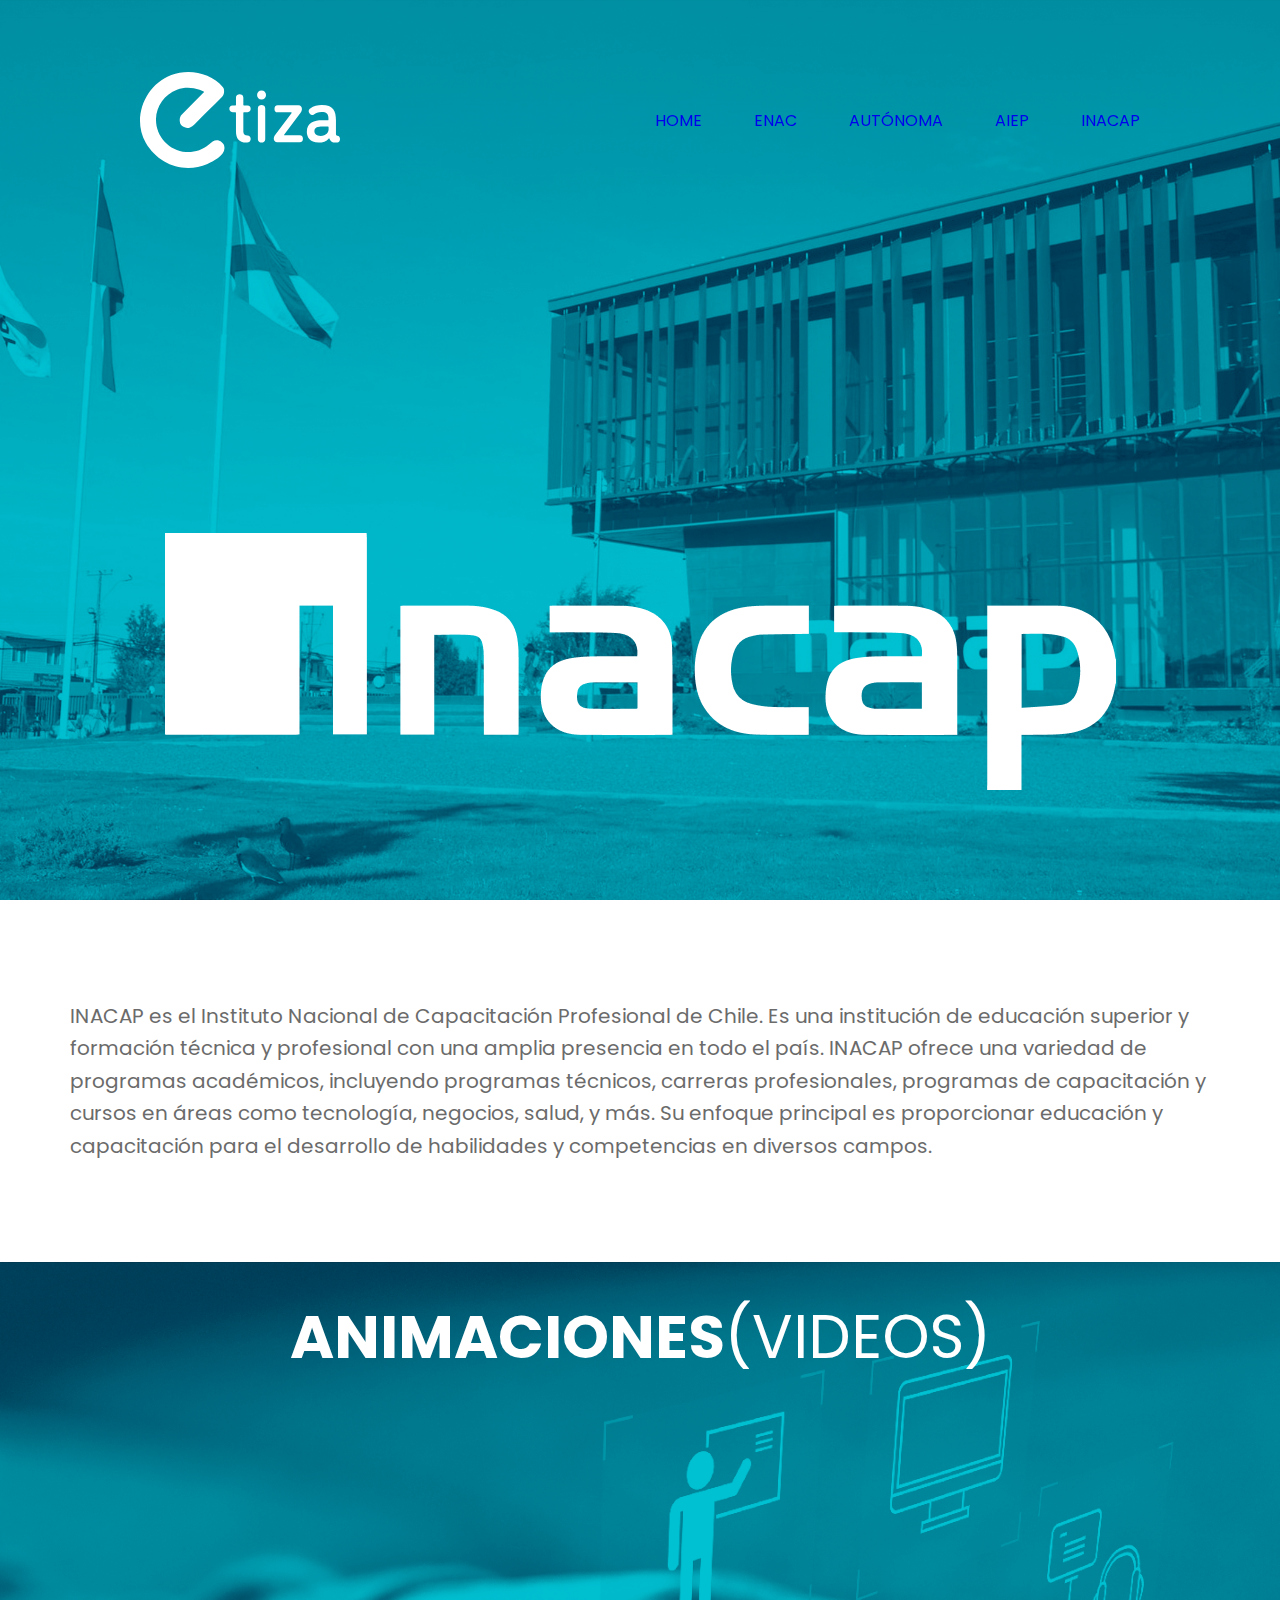
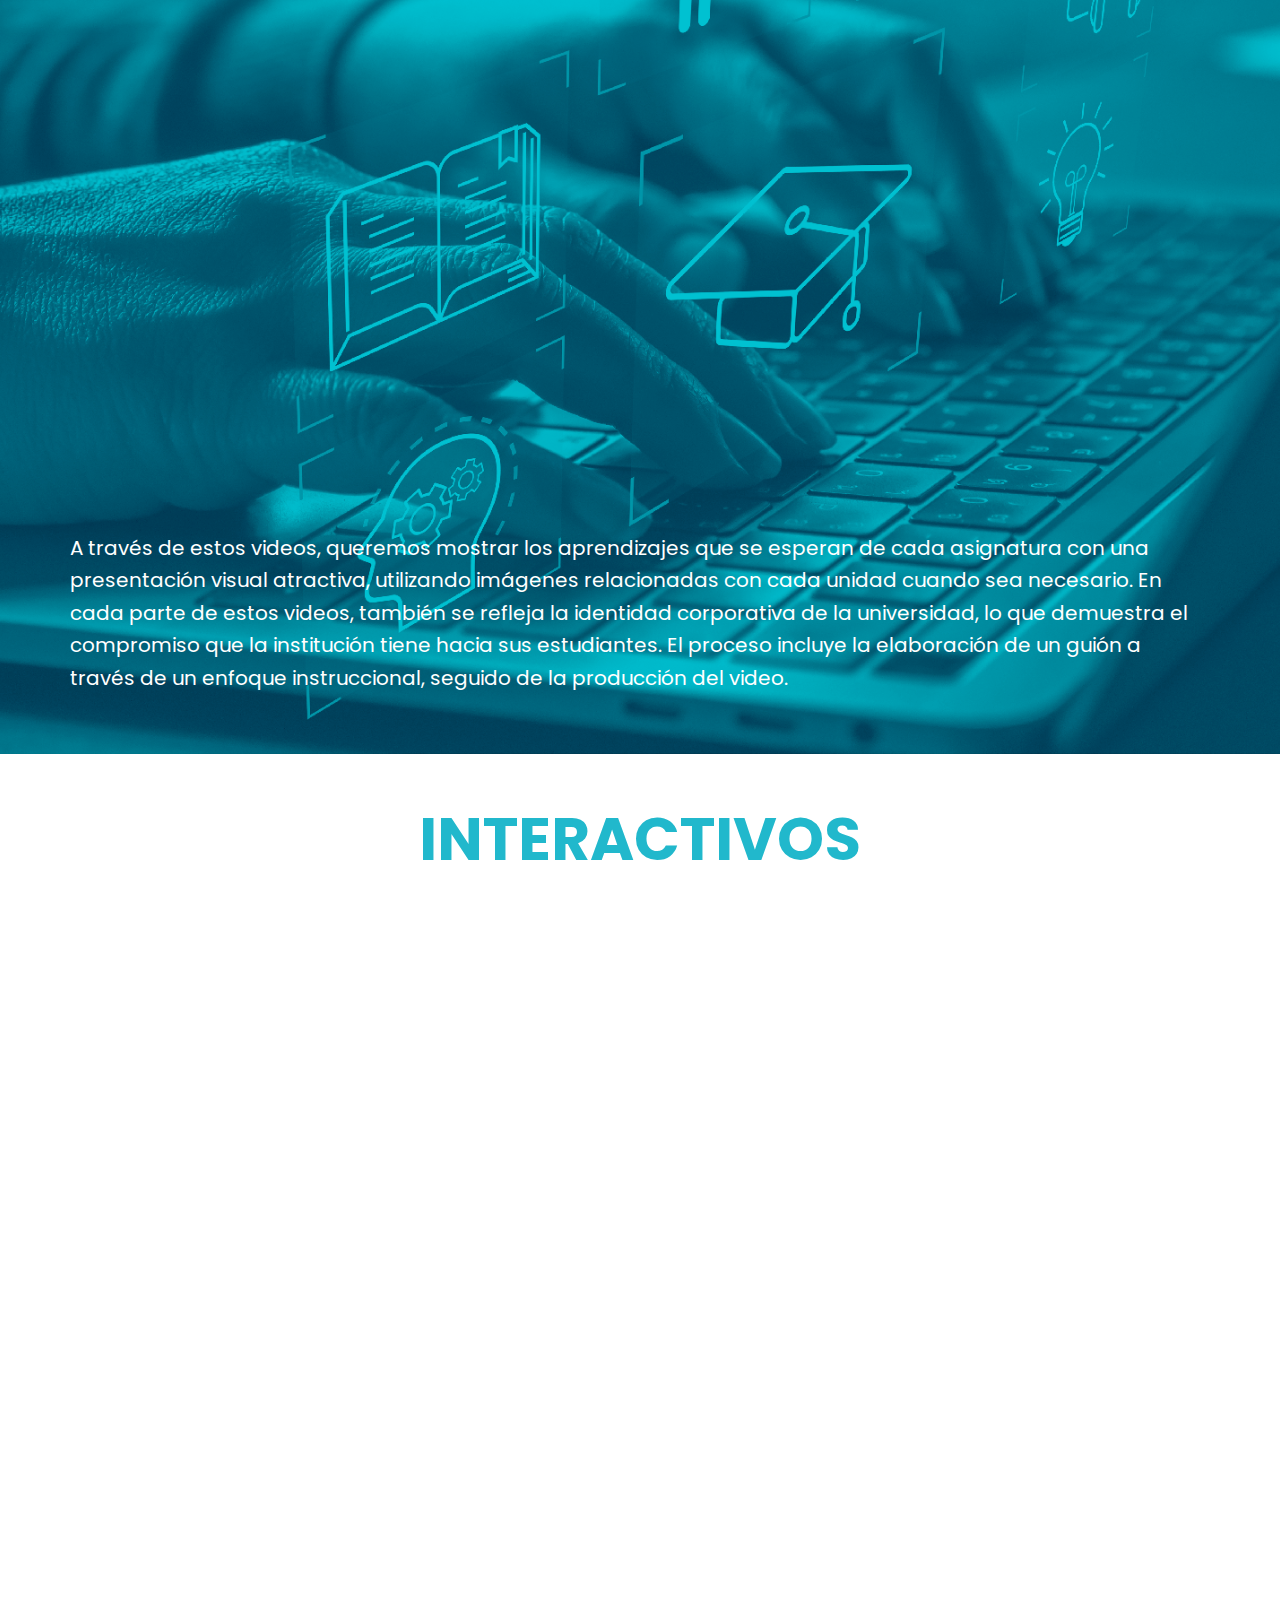
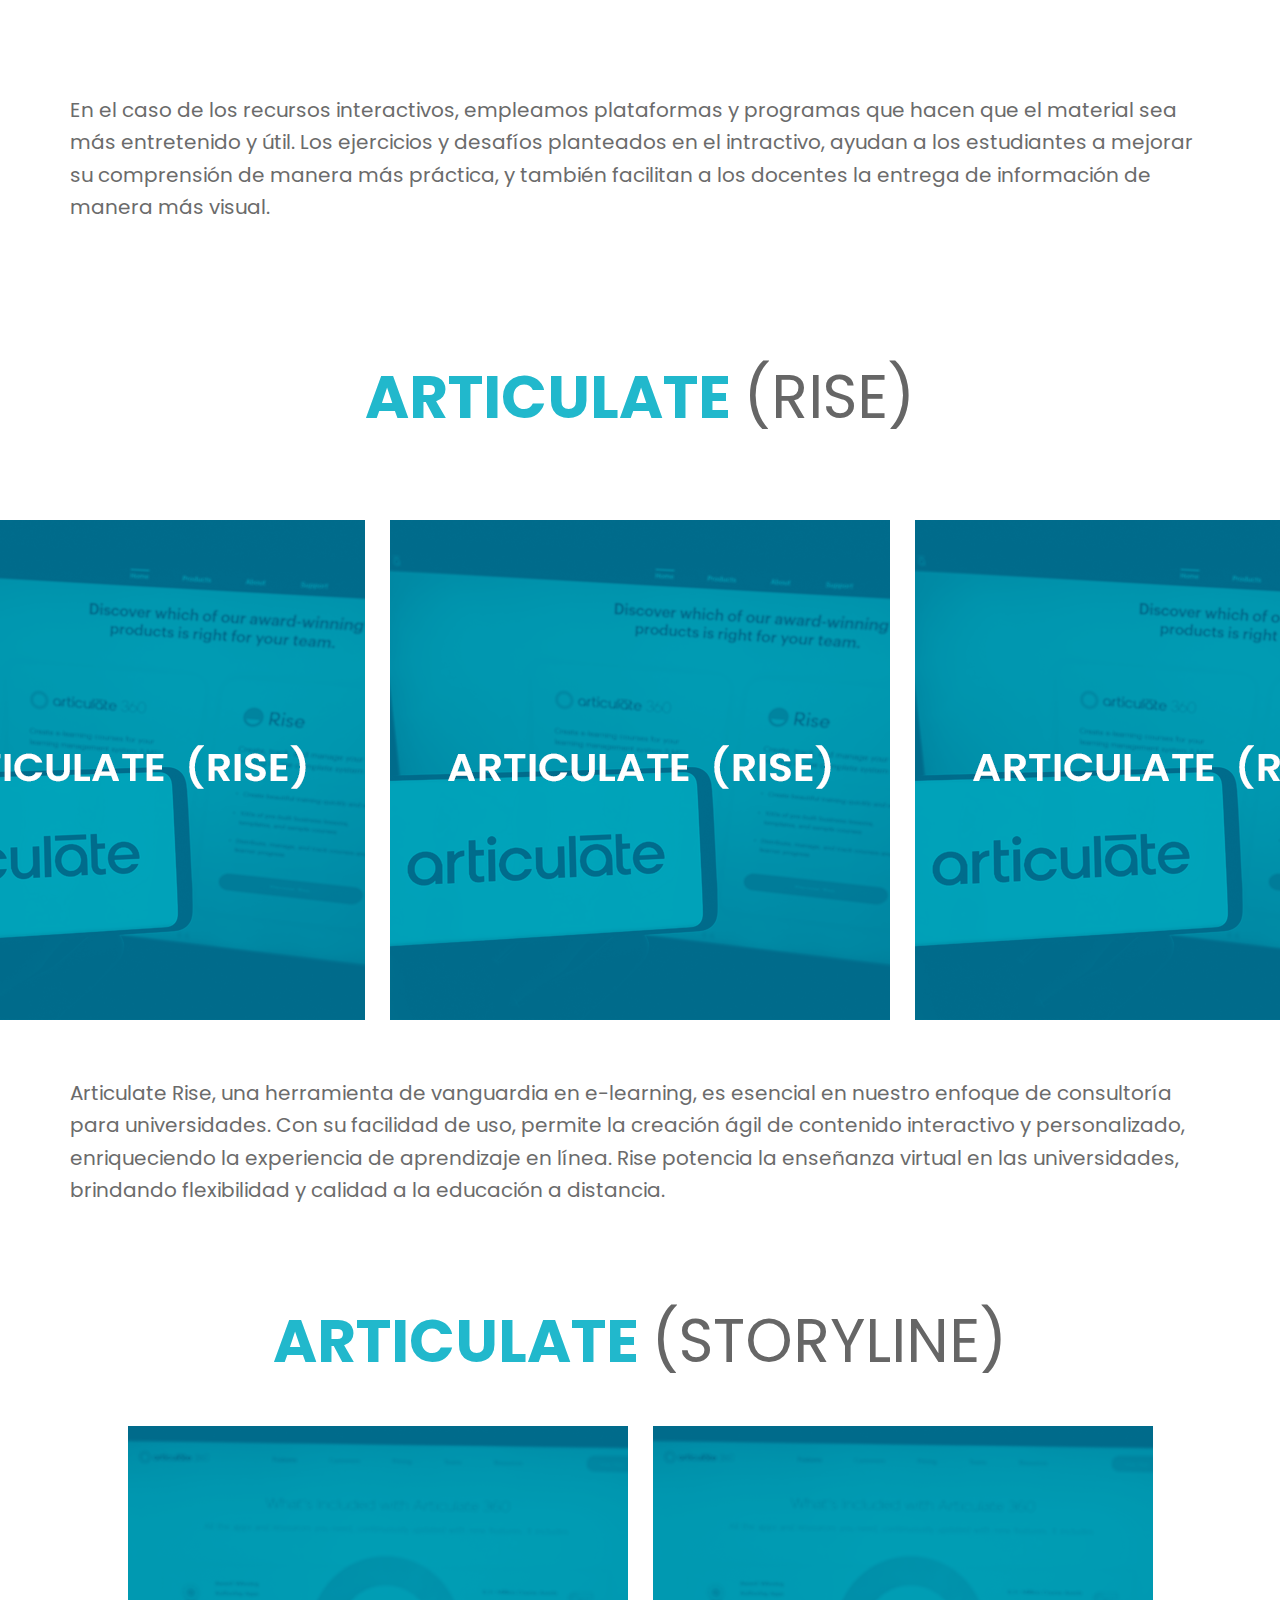
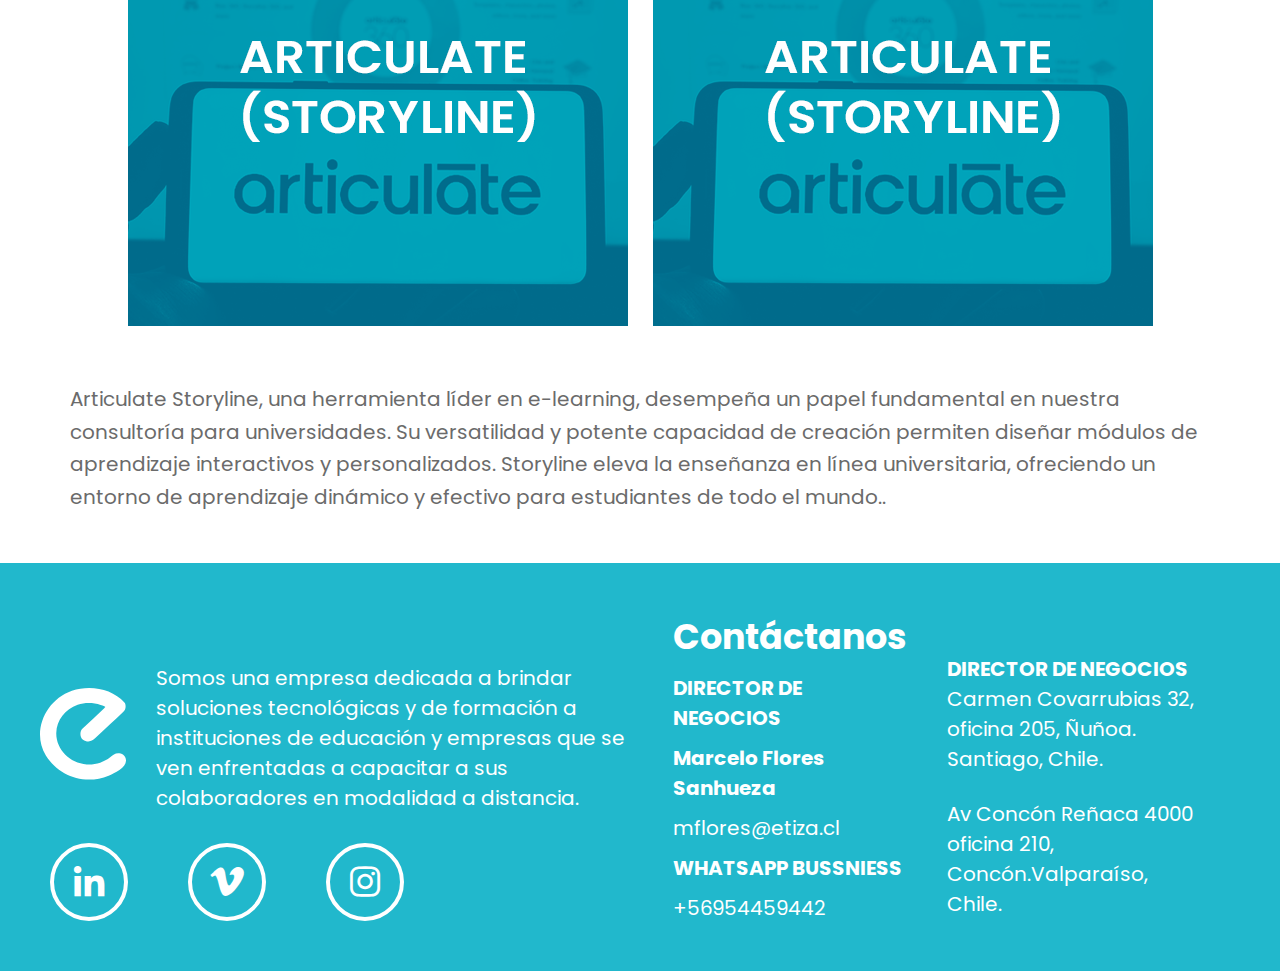
<file: INACAP.html>
<!DOCTYPE html>
<html lang="en">
<head>
    <meta charset="UTF-8">
    <meta name="viewport" content="width=device-width, initial-scale=1.0">
    <title>ETIZA - Portafolio</title>
    <link rel="stylesheet" href="style.css">
    <link href='https://unpkg.com/boxicons@2.1.4/css/boxicons.min.css' rel='stylesheet'>
</head>
<body>

    <!--inicio header y cabezera-->

<header class="myheader">
    <div class="container_logo">
        <img class="iconoheader" src="LOGO_BLANCO.svg">
    <a href="#" class="logo"></a>
    </div>

    <div class="toogle"><i class='bx bx-menu'></i></div>

    <ul class="menu">
        <li><a href="index.html">home</a></li>
        <li><a href="enac.html">ENAC</a></li>
        <li><a href="autonoma.html">AUTÓNOMA</a></li>
        <li><a href="AIEP.html">AIEP</a></li>
        <li><a href="INACAP.html">INACAP</a></li>
    </ul>
</header> 

<section class="banner_inacap">
    <div class="texto-banner">
        <img src="LOGO INACAP.png">
    </div>

</section>


<!--final header y cabezera-->






<!--inicio descripción-->

<section class="descripción">
    <p>INACAP es el Instituto Nacional de Capacitación Profesional de Chile. Es una institución de educación superior y formación técnica y profesional con una amplia presencia en todo el país. INACAP ofrece una variedad de programas académicos, incluyendo programas técnicos, carreras profesionales, programas de capacitación y cursos en áreas como tecnología, negocios, salud, y más. Su enfoque principal es proporcionar educación y capacitación para el desarrollo de habilidades y competencias en diversos campos.</p>
</section>

<!--fin descripción-->









<!--inicio animaciones-->

<section class="animaciones">

    <div class="titulo_animaciones">
        <h2><span>ANIMACIONES</span>(VIDEOS)</h2>
    </div>


    <div class="videos">
        <div class="contenedor-video" style="padding:56.25% 0 0 0;position:relative;"><iframe src="https://player.vimeo.com/video/385528527?badge=0&amp;autopause=0&amp;quality_selector=1&amp;player_id=0&amp;app_id=58479" frameborder="0" allow="autoplay; fullscreen; picture-in-picture" style="position:absolute;top:0;left:0;width:100%;height:100%;" title="Workshop Microsoft Teams + INACAP / 2020"></iframe></div><script src="https://player.vimeo.com/api/player.js"></script>
    </div>

    <div class="texto_animaciones">
        <p>A través de estos videos, queremos mostrar los aprendizajes que se esperan de cada asignatura con una presentación visual atractiva, utilizando imágenes relacionadas con cada unidad cuando sea necesario. En cada parte de estos videos, también se refleja la identidad corporativa de la universidad, lo que demuestra el compromiso que la institución tiene hacia sus estudiantes. El proceso incluye la elaboración de un guión a través de un enfoque instruccional, seguido de la producción del video.</p>
    </div>

</section>


<!--fin animaciones-->







<!--inicio interactivo-->

<section class="interactivo">

    <div class="titulo_interactivo">
        <h2>INTERACTIVOS</h2>
    </div>

    <div class="cuadro_interactivo">
        <div style="width: 100%;"><div style="position: relative; padding-bottom: 56.25%; padding-top: 0; height: 0;"><iframe title="HACKING _M4_U1-1" frameborder="0" width="1200" height="675" style="position: absolute; top: 0; left: 0; width: 100%; height: 100%;" src="https://view.genial.ly/61b7491457302d0da0fc5106" type="text/html" allowscriptaccess="always" allowfullscreen="true" scrolling="yes" allownetworking="all"></iframe> </div> </div>

    </div>

    <div class="texto_interactivo">
        <p>En el caso de los recursos interactivos, empleamos plataformas y programas que hacen que el material sea más entretenido y útil. Los ejercicios y desafíos planteados en el intractivo, ayudan a los estudiantes a mejorar su comprensión de manera más práctica, y también facilitan a los docentes la entrega de información de manera más visual.</p>
    </div>

</section>

<!--final interactivo-->


<!--inicio articulate-->

<section class="articulate">

    <div class="titulo_articulate">
        <h2><span>ARTICULATE </span>(RISE)</h2>
    </div>


    <div class="pdf">
<div class="pdf_cuadro"><a href="https://rise.articulate.com/author/gE4_eNmFh8RMb6SC4SQ1g_xyQe1GNI2y#/author/course" class="inforise1" target="_blank"><img src="cuadro_rise.png"></a></div>
<div class="pdf_cuadro"><a href="https://rise.articulate.com/author/4vZ6l1nwg4IctkqbRCCDafiwgWLZt83f#/author/course" class="inforise2" target="_blank"><img src="cuadro_rise.png"></a></div>
<div class="pdf_cuadro"><a href="https://rise.articulate.com/author/PudpIE8nx6E-4DPmiDJS-Tfefz5MULzC#/author/course" class="inforise3" target="_blank"><img src="cuadro_rise.png"></a></div>
    </div>


    <div class="texto_infografia">
        <p>Articulate Rise, una herramienta de vanguardia en e-learning, es esencial en nuestro enfoque de consultoría para universidades. Con su facilidad de uso, permite la creación ágil de contenido interactivo y personalizado, enriqueciendo la experiencia de aprendizaje en línea. Rise potencia la enseñanza virtual en las universidades, brindando flexibilidad y calidad a la educación a distancia.</p>
    </div>

</section>

<!--final final articulate-->




<!--inicio interactivo-->

<section class="interactivo">

    <div class="titulo_interactivo">
        <h2>ARTICULATE <span>(STORYLINE)</span></h2>
    </div>

    <div class="pdf">
        <div class="pdf_cuadro"><a href="https://360.articulate.com/review/content/eccf08a2-ef71-4448-95c0-70e79db9b8c5/review" class="inforise1" target="_blank"><img src="cuadro_storyline.png"></a></div>
        <div class="pdf_cuadro"><a href="https://360.articulate.com/review/content/bad17c1b-048d-47d5-83b6-23526fafaba9/review" class="inforise2" target="_blank"><img src="cuadro_storyline.png"></a></div>
    </div>

    <div class="texto_interactivo">
        <p>Articulate Storyline, una herramienta líder en e-learning, desempeña un papel fundamental en nuestra consultoría para universidades. Su versatilidad y potente capacidad de creación permiten diseñar módulos de aprendizaje interactivos y personalizados. Storyline eleva la enseñanza en línea universitaria, ofreciendo un entorno de aprendizaje dinámico y efectivo para estudiantes de todo el mundo..</p>
    </div>

</section>

<!--final interactivo-->





<!--inicio footer-->

<section class="footer">

    <div class="footer_izq">

<div class="logoytexto">

        <div class="logo_footer">
        <img class="logo_e" src="E.svg">
        </div>

        <div class="texto_footer">
        <p>Somos una empresa dedicada a brindar soluciones tecnológicas y de formación a instituciones de educación y empresas que se ven enfrentadas a capacitar a sus colaboradores en modalidad a distancia.</p>
        </div>


    </div>

        <div class="social_footer">
            <a href="https://www.linkedin.com/company/etiza/"><i class='bx bxl-linkedin'></i></a>
            <a href="https://vimeo.com/etiza"><i class='bx bxl-vimeo' ></i></a>
            <a href="https://www.instagram.com/etiza.cl/"><i class='bx bxl-instagram' ></i></a>
        </div>

    </div>



    <div class="footer_der">

        <div class="texto_footer derecho">

            <div class="lado1">

                <div class="titulo_footer">
                <h2>Contáctanos</h2>
                </div>

                <p><span>DIRECTOR DE NEGOCIOS</span></p>
                <p><span>Marcelo Flores Sanhueza</span></p>
                <p>mflores@etiza.cl</p>

                <p><span>WHATSAPP BUSSNIESS</span></p>
                <p>+56954459442</p>

            </div>

            <div class="lado2">

                <p><span>DIRECTOR DE NEGOCIOS</span></p>
                <p>Carmen Covarrubias 32, oficina 205, Ñuñoa. Santiago, Chile.</p><br>
                <p>Av Concón Reñaca 4000 oficina 210, Concón.Valparaíso, Chile.</p>
            </div>

        </div>




    </div>

    <div class="derecha">
        
    </div>

</section>

<!--final footer-->






    <!--js de menú-->

<script src="script.js"></script>
    
</body>
</html>
</file>
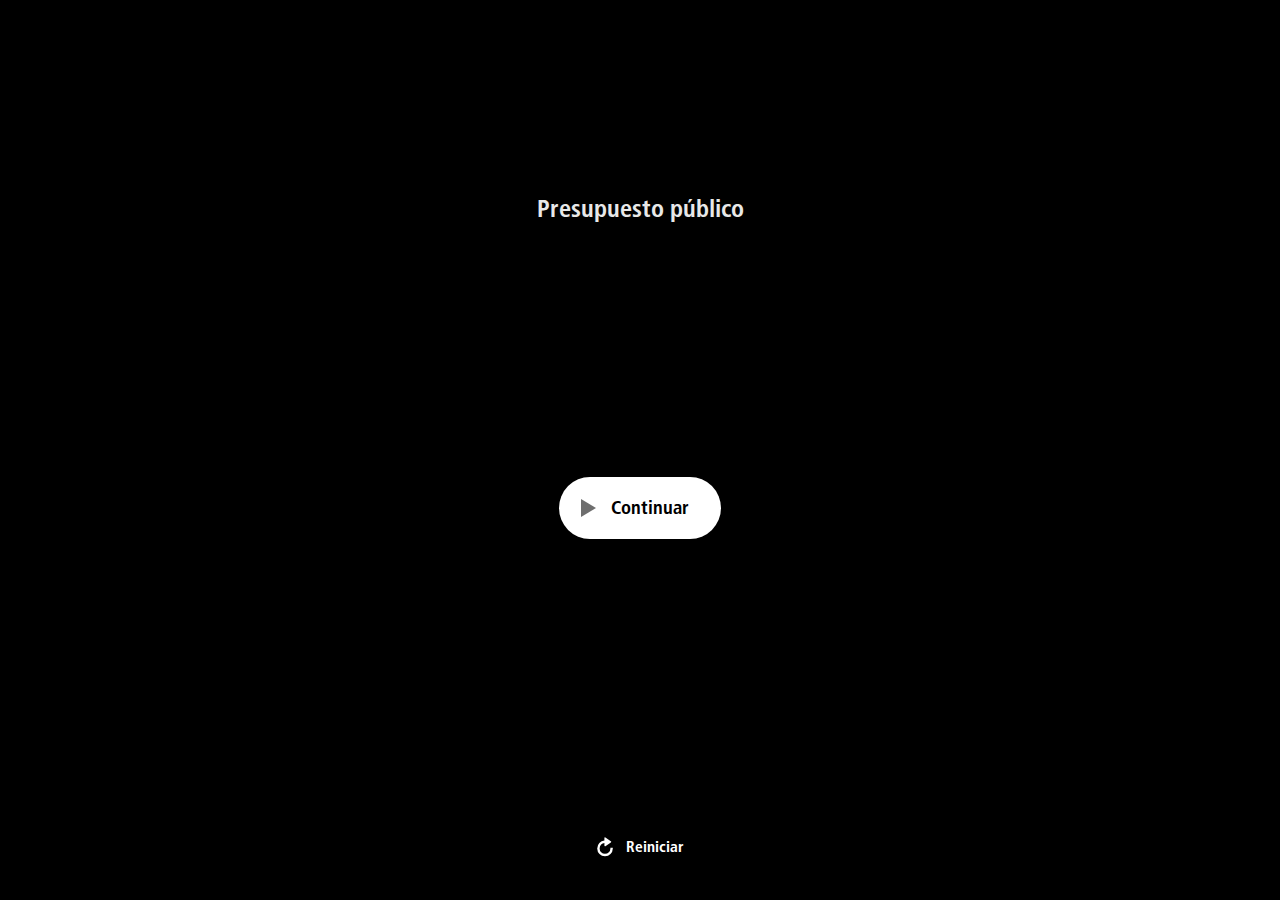
<file: presentacion/story.html>
﻿<!doctype html>
<html lang="es">
<head>
  <meta charset="utf-8">
  <!-- Creado con Storyline 360 - http://www.articulate.com  -->
  <!-- version: 3.76.30446.0 -->
  <title>Presupuesto p&#250;blico</title>
  <meta http-equiv="x-ua-compatible" content="IE=edge"/>
  <meta name="viewport" content="width=device-width,initial-scale=1,user-scalable=no,shrink-to-fit=no,minimal-ui"/>
  <meta name="apple-mobile-web-app-capable" content="yes"/>
  <style>
    html, body { height: 100%; padding: 0; margin: 0 }
    #app { height: 100%; width: 100%; }
  </style>

  <script>
    window.DS = {};
    window.globals = {
      DATA_PATH_BASE: '',
      HAS_FRAME: true,
      HAS_SLIDE: true,

      lmsPresent: false,
      tinCanPresent: false,
      cmi5Present: false,
      aoSupport: false,
      scale: 'noscale',
      captureRc: false,
      browserSize: 'fullscreen',
      bgColor: '#022547',
      features: 'AccessibleVideo,ConnectionMessages,DropIn1,FullScreenToggle,InsertSvgPicture,LayerPresentAsDialog,MultipleQuizTracking,PlayerSpeedControl,StreamingVideo,UpdatedThemeEditor,UseAudioElement,VideoTranscripts',
      themeName: 'unified',
      preloaderColor: '#FFFFFF',
      suppressAnalytics: false,
      productChannel: 'stable',
      publishSource: 'storyline',
      aid: 'auth0|594d7adb83b549032838bf7d',
      cid: '7f4d4b35-8f56-4330-a300-4beb2d2b8226',
      playerVersion: '3.76.30446.0',
      publishTimestamp: '2023-10-25T19:37:46.5600766Z',
      maxIosVideoElements: 10,
      connectionSettings: { message: 'Est%C3%A1s%20fuera%20de%20l%C3%ADnea.%20Tratando%20de%20reconectar...', useDarkTheme: false, mode: 'disabled' },

      
      parseParams: function(qs) {
        if (window.globals.parsedParams != null) {
          return window.globals.parsedParams;
        }
        qs = (qs || window.location.search.substr(1)).split('+').join(' ');
        var params = {},
            tokens,
            re = /[?&]?([^=]+)=([^&]*)/g;

        while (tokens = re.exec(qs)) {
          params[decodeURIComponent(tokens[1]).trim()] =
            decodeURIComponent(tokens[2]).trim();
        }
        window.globals.parsedParams = params;
        return params;
      }

    };
  </script>
  <script>
    var isIe11 = ('ActiveXObject' in window || window.MSBlobBuilder != null)
      && window.msCrypto != null && !window.ActiveXObject;
    if (isIe11) {
      window.globals.unsupportedBrowser = true;
      document.write(atob('[base64]'));
    }
  </script>
  
  <script>window.THREE = { };</script>
  
</head>
<body style="background: #022547" class="cs-HTML theme-unified">
  <!-- 360 -->
  <script>!function(){var e,i=/iPhone/i,o=/iPod/i,n=/iPad/i,t=/\biOS-universal(?:.+)Mac\b/i,r=/\bAndroid(?:.+)Mobile\b/i,a=/Android/i,d=/(?:SD4930UR|\bSilk(?:.+)Mobile\b)/i,p=/Silk/i,l=/Windows Phone/i,u=/\bWindows(?:.+)ARM\b/i,b=/BlackBerry/i,s=/BB10/i,c=/Opera Mini/i,f=/\b(CriOS|Chrome)(?:.+)Mobile/i,h=/Mobile(?:.+)Firefox\b/i,v=function(e){return void 0!==e&&"MacIntel"===e.platform&&"number"==typeof e.maxTouchPoints&&e.maxTouchPoints>1&&"undefined"==typeof MSStream};e=function(e){var m={userAgent:"",platform:"",maxTouchPoints:0};e||"undefined"==typeof navigator?"string"==typeof e?m.userAgent=e:e&&e.userAgent&&(m={userAgent:e.userAgent,platform:e.platform,maxTouchPoints:e.maxTouchPoints||0}):m={userAgent:navigator.userAgent,platform:navigator.platform,maxTouchPoints:navigator.maxTouchPoints||0};var g=m.userAgent,y=g.split("[FBAN");void 0!==y[1]&&(g=y[0]),void 0!==(y=g.split("Twitter"))[1]&&(g=y[0]);var A=function(e){return function(i){return i.test(e)}}(g),w={apple:{phone:A(i)&&!A(l),ipod:A(o),tablet:!A(i)&&(A(n)||v(m))&&!A(l),universal:A(t),device:(A(i)||A(o)||A(n)||A(t)||v(m))&&!A(l)},amazon:{phone:A(d),tablet:!A(d)&&A(p),device:A(d)||A(p)},android:{phone:!A(l)&&A(d)||!A(l)&&A(r),tablet:!A(l)&&!A(d)&&!A(r)&&(A(p)||A(a)),device:!A(l)&&(A(d)||A(p)||A(r)||A(a))||A(/\bokhttp\b/i)},windows:{phone:A(l),tablet:A(u),device:A(l)||A(u)},other:{blackberry:A(b),blackberry10:A(s),opera:A(c),firefox:A(h),chrome:A(f),device:A(b)||A(s)||A(c)||A(h)||A(f)},any:!1,phone:!1,tablet:!1};return w.any=w.apple.device||w.android.device||w.windows.device||w.other.device,w.phone=w.apple.phone||w.android.phone||w.windows.phone,w.tablet=w.apple.tablet||w.android.tablet||w.windows.tablet,w}(),"object"==typeof exports&&"undefined"!=typeof module?module.exports=e:"function"==typeof define&&define.amd?define((function(){return e})):this.isMobile=e}();
    window.isMobile.apple.tablet = window.isMobile.apple.tablet ||
      (navigator.platform === 'MacIntel' && navigator.maxTouchPoints > 1);
    window.isMobile.apple.device = window.isMobile.apple.device || window.isMobile.apple.tablet;
    window.isMobile.tablet = window.isMobile.tablet || window.isMobile.apple.tablet;
    window.isMobile.any = window.isMobile.any || window.isMobile.apple.tablet;
  </script>

  <div id="focus-sink" tabindex="-1"></div>

  <div id="preso"></div>
  <script>
    (function() {

      var classTypes = [ 'desktop', 'mobile', 'phone', 'tablet' ];

      var addDeviceClasses = function(prefix, testObj) {
        var curr, i;
        for (i = 0; i < classTypes.length; i++) {
          curr = classTypes[i];
          if (testObj[curr]) {
            document.body.classList.add(prefix + curr);
          }
        }
      };

      var params = window.globals.parseParams(),
          isDevicePreview = params.devicepreview === '1',
          isPhoneOverride = params.deviceType === 'phone' || (isDevicePreview && params.phone == '1'),
          isTabletOverride = (params.deviceType === 'tablet' || isDevicePreview) && !isPhoneOverride,
          isMobileOverride = isPhoneOverride || isTabletOverride;

      var deviceView = {
        desktop: !window.isMobile.any && !isMobileOverride,
        mobile: window.isMobile.any || isMobileOverride,
        phone: isPhoneOverride || (window.isMobile.phone && !isTabletOverride),
        tablet: isTabletOverride || window.isMobile.tablet
      };

      window.globals.deviceView = deviceView;
      window.isMobile.desktop = !window.isMobile.any;
      window.isMobile.mobile = window.isMobile.any;

      addDeviceClasses('view-', deviceView);

    })();
  </script>
  
  <script src='story_content/user.js' type=text/javascript></script>
  <div class="slide-loader"></div>

  <script>
    var doc = document, loader = doc.body.querySelector('.slide-loader'); [ 1, 2, 3 ].forEach(function(n) { var d = doc.createElement('div'); d.style.backgroundColor = window.globals.preloaderColor; d.classList.add('mobile-loader-dot'); d.classList.add('dot' + n); loader.appendChild(d); });
  </script>

  <div class="mobile-load-title-overlay" style="display: none">
    <div class="mobile-load-title">Presupuesto p&#250;blico</div>
  </div>

  <div class="mobile-chrome-warning"></div>

  
<style>
  .warn-connection-dialog {
    display: none;
    background: transparent;
    pointer-events: none;
    position: fixed;
    left: 0;
    top: 0;
    width: 100%;
    height: 100%;
    z-index: 999;
  }

  .warn-connection-content {
    border-radius: 4px;
    background: white;
    border: 1px solid #E7E7E7;
    color: #333333;
    box-shadow: 0 2px 4px rgba(0, 0, 0, 0.25);
    transition: all 150ms ease-out;
    position: absolute;
    white-space: nowrap;
  }

  .view-phone.is-landscape .warn-connection-content {
    left: 23px;
    bottom: 23px;
  }

  .view-tablet.is-landscape .warn-connection-content {
    left: 50%;
    top: 20px;
    transform: translateX(-50%);
  }

  .is-portrait .warn-connection-content {
    transform: translate(-50%, calc(-100% - 15px));
  }

  .warn-connection-content p {
    display: inline-block;
    margin: 0 8px 0 0;
    line-height: 33px;
    font-size: 11px;
  }

  .warn-connection-content svg {
    position: relative;
    vertical-align: middle;
    margin: 0 2px 2px 8px;
  }

  .view-desktop .warn-connection-content {
    left: 1.5em;
    bottom: 1.5em;
  }

  .view-desktop .warn-connection-content p {
    font-size: 1.1em;
  }

  .is-offline .warn-connection-dialog {
    display: block;
  }

  .is-offline .cs-panel * {
    pointer-events: none !important;
  }

  .is-offline .cs-panel {
    pointer-events: all !important;
  }

  .is-offline #nav-controls * {
    pointer-events: none !important;
  }

  .is-offline #nav-controls {
    pointer-events: all !important;
  }
</style>

<div class="warn-connection-dialog">
  <div class="warn-connection-content">
    <svg width="17" height="15" viewBox="0 0 17 15" xmlns="http://www.w3.org/2000/svg">
      <path fill="#8F0000" stroke="white" d="M16.07,12.98 L15.88,12.23 L9.51,1.21 C8.97,0.26,7.6,0.26,7.06,1.21 L0.69,12.23 C0.15,13.16,0.81,14.36,1.91,14.36 H14.65 C15.47,14.36,16.05,13.7,16.07,12.98 Z"/>
      <path fill="white" stroke="white" d="M8.58,5.5 C8.35,5.28,8.5,5.35,8.21,5.32 C8.09,5.35,7.97,5.49,7.96,5.67 C7.97,5.79,7.98,5.92,7.98,6.04 L7.98,6.04 C7.99,6.17,8,6.31,8.01,6.43 L8.01,6.44 C8.03,6.92,8.06,7.41,8.09,7.9 L8.09,7.9 C8.12,8.39,8.14,8.88,8.17,9.37 C8.17,9.39,8.18,9.42,8.2,9.44 C8.23,9.46,8.25,9.47,8.28,9.47 C8.31,9.47,8.34,9.46,8.35,9.44 C8.37,9.43,8.38,9.4,8.39,9.35 L8.39,9.34 C8.39,9.24,8.4,9.15,8.4,9.05 L8.4,9.05 C8.41,8.96,8.41,8.86,8.42,8.75 C8.43,8.44,8.45,8.12,8.47,7.81 L8.47,7.81 C8.49,7.49,8.51,7.18,8.53,6.87 C8.55,6.46,8.56,6.05,8.59,5.64 L8.6,5.62 C8.6,5.57,8.59,5.53,8.58,5.5 L8.21,5.32 Z"/>
      <circle fill="white" stroke="white" cx="8.3" cy="11.35" r="0.3"/>
    </svg>
    <p>You are offline. Trying to reconnect...</p>
  </div>
</div>

<script>
  (function() {
    window.DS.connection = {
      warningShown: false,
      assets: {},
      loadingAssetGroup: false,
      retryDelay: 500
    };

    var connectionSettings = window.globals.connectionSettings || {};

    // The `window.globals.features` variable must be set in `webpack.dev.config` when testing locally - it is not enough
    // to have it in the data - but it must be set there as well.
    var useConnectionMessages = window.AbortController != null &&
      window.location.protocol != 'file:' &&
      window.globals.features.indexOf('ConnectionMessages') != -1 &&
      connectionSettings.mode === 'normal';

    window.DS.connection.useConnectionMessages = useConnectionMessages

    var assetCount = 0;
    var checkLoadedId;


    if (useConnectionMessages && connectionSettings != null) {
      var contentEl = document.querySelector('.warn-connection-content');
      var messageEl = contentEl.querySelector('p')

      if (connectionSettings.useDarkTheme) {
        contentEl.style.borderColor = '#BABBBA';
        contentEl.style.backgroundColor = '#282828';
        contentEl.style.color = '#FFFFFF';
      }

      if (connectionSettings.message != null) {
        messageEl.textContent = window.decodeURIComponent(connectionSettings.message);
      }
    }

    function checkAssetsReady() {
      for (var i in DS.connection.assets) {
        if (!DS.connection.assets[i].success) {
          return false;
        }
      }
      return true;
    }

    function stopAssetGroup() {
      if (!useConnectionMessages) { return; }

      assetCount = 0;

      DS.connection.oldAssetGroup = DS.connection.assets;
      DS.connection.assets = {};
      DS.connection.loadingAssetGroup = false;
      clearInterval(checkLoadedId);
    }

    function startAssetGroup() {
      if (!useConnectionMessages) { return; }
      var ticks = 0;
      clearInterval(checkLoadedId);
      checkLoadedId = setInterval(function() {
        var loaded = 0;
        if (assetCount === 0 && loaded === 0) {
          clearInterval(checkLoadedId);
          return;
        }

        for (var i in DS.connection.assets) {
          if (DS.connection.assets[i].success) {
            loaded++;
          }
        }

        if (assetCount === loaded && checkAssetsReady()) {
          for (var i in DS.connection.assets) {
            if (DS.connection.assets[i].action) {
              DS.connection.assets[i].action();
            }
          }
          hideWarning();
          stopAssetGroup();
        }
      }, 100)
    }

    function requiredAsset(url, action, retry, type) {
      if (!useConnectionMessages) { return; }
      if (DS.connection.assets[url]) { return; }

      DS.connection.assets[url] = {
        success: false, action: action, retry: retry, type: type
      };
      assetCount = Object.keys(DS.connection.assets).length;
      if (!DS.connection.loadingAssetGroup) {
        startAssetGroup();
      }
      DS.connection.loadingAssetGroup = true;
    }

    function assetLoaded(url) {
      if (!useConnectionMessages) { return; }
      if (DS.connection.assets[url]) {
        DS.connection.assets[url].success = true;
      }
    }

    function assetFailed(url) {
      if (!useConnectionMessages) { return; }
      if (!DS.connection.assets[url]) {
        if (/\.js$/.test(url)) {
          setTimeout(function() {
            if (DS.connection.lastSlideLoaded != null) {
              DS.connection.lastSlideLoaded();
            }
          }, DS.connection.retryDelay);
        }
        return;
      }
      if (!DS.connection.warningShown) { showWarning(); }
      if (DS.connection.assets[url].retry) {
        setTimeout(function() {
          if (!DS.connection.assets[url].success) {
            DS.connection.assets[url].retry()
          }
        }, DS.connection.retryDelay);
      }
    }

    function hideWarning() {
      document.body.classList.remove('is-offline');
      DS.connection.warningShown = false;
    }
    DS.connection.hideWarning = hideWarning

    function showWarning(btn) {
      document.body.classList.add('is-offline')
      DS.connection.warningShown = true;
      updateWarningPosition();
    }

    function updateWarningPosition() {
      if (!DS.connection.warningShown) {
        return;
      }

      var isPortrait = document.body.classList.contains('is-portrait');
      var warningEl = document.querySelector('.warn-connection-content');

      if (isPortrait) {
        var slide = document.querySelector('.primary-slide');
        var slideRect = slide.getBoundingClientRect();

        warningEl.style.top = `${slideRect.top}px`
        warningEl.style.left = `${slideRect.left + slideRect.width / 2}px`
      } else {
        warningEl.style.top = null;
        warningEl.style.left = null;
      }

      window.requestAnimationFrame(updateWarningPosition);
    }

    // these will all be noops if the feature flag isn't set in
    // the data and `window.globals.features`
    DS.connection.requiredAsset = requiredAsset;
    DS.connection.assetLoaded = assetLoaded;
    DS.connection.assetFailed = assetFailed;
    DS.connection.stopAssetGroup = stopAssetGroup;
    DS.connection.startAssetGroup = startAssetGroup;
  })();
</script>


  <script>
    
    if (window.autoSpider && window.vInterfaceObject) {
      document.querySelector('.mobile-load-title-overlay').style.display = 'none';
    }
  </script>

  

  <link rel="stylesheet" href="html5/data/css/output.min.css" data-noprefix/>
</body>
<script src="html5/lib/scripts/bootstrapper.min.js"></script>
</html>
</file>
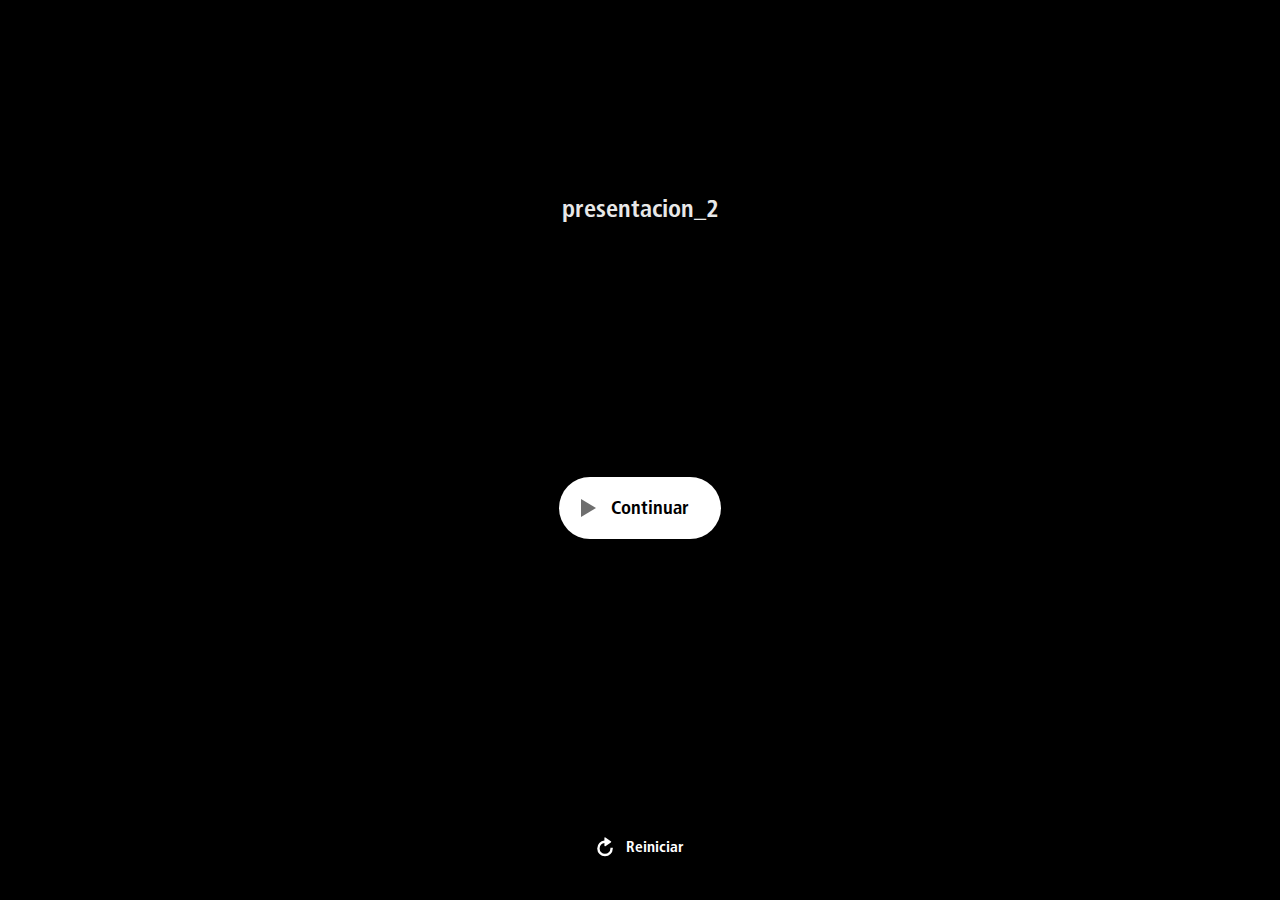
<file: presentacion_2/story.html>
﻿<!doctype html>
<html lang="es">
<head>
  <meta charset="utf-8">
  <!-- Creado con Storyline 360 - http://www.articulate.com  -->
  <!-- version: 3.76.30446.0 -->
  <title>presentacion_2</title>
  <meta http-equiv="x-ua-compatible" content="IE=edge"/>
  <meta name="viewport" content="width=device-width,initial-scale=1,user-scalable=no,shrink-to-fit=no,minimal-ui"/>
  <meta name="apple-mobile-web-app-capable" content="yes"/>
  <style>
    html, body { height: 100%; padding: 0; margin: 0 }
    #app { height: 100%; width: 100%; }
  </style>

  <script>
    window.DS = {};
    window.globals = {
      DATA_PATH_BASE: '',
      HAS_FRAME: true,
      HAS_SLIDE: true,

      lmsPresent: false,
      tinCanPresent: false,
      cmi5Present: false,
      aoSupport: false,
      scale: 'noscale',
      captureRc: false,
      browserSize: 'fullscreen',
      bgColor: '#022547',
      features: 'AccessibleVideo,ConnectionMessages,DropIn1,FullScreenToggle,InsertSvgPicture,LayerPresentAsDialog,MultipleQuizTracking,PlayerSpeedControl,StreamingVideo,UpdatedThemeEditor,UseAudioElement,VideoTranscripts',
      themeName: 'unified',
      preloaderColor: '#FFFFFF',
      suppressAnalytics: false,
      productChannel: 'stable',
      publishSource: 'storyline',
      aid: 'auth0|594d7adb83b549032838bf7d',
      cid: '365c6a5d-16be-488f-bf9f-5112572448e0',
      playerVersion: '3.76.30446.0',
      publishTimestamp: '2023-10-25T19:59:46.8412202Z',
      maxIosVideoElements: 10,
      connectionSettings: { message: 'Est%C3%A1s%20fuera%20de%20l%C3%ADnea.%20Tratando%20de%20reconectar...', useDarkTheme: false, mode: 'disabled' },

      
      parseParams: function(qs) {
        if (window.globals.parsedParams != null) {
          return window.globals.parsedParams;
        }
        qs = (qs || window.location.search.substr(1)).split('+').join(' ');
        var params = {},
            tokens,
            re = /[?&]?([^=]+)=([^&]*)/g;

        while (tokens = re.exec(qs)) {
          params[decodeURIComponent(tokens[1]).trim()] =
            decodeURIComponent(tokens[2]).trim();
        }
        window.globals.parsedParams = params;
        return params;
      }

    };
  </script>
  <script>
    var isIe11 = ('ActiveXObject' in window || window.MSBlobBuilder != null)
      && window.msCrypto != null && !window.ActiveXObject;
    if (isIe11) {
      window.globals.unsupportedBrowser = true;
      document.write(atob('[base64]'));
    }
  </script>
  
  <script>window.THREE = { };</script>
  
</head>
<body style="background: #022547" class="cs-HTML theme-unified">
  <!-- 360 -->
  <script>!function(){var e,i=/iPhone/i,o=/iPod/i,n=/iPad/i,t=/\biOS-universal(?:.+)Mac\b/i,r=/\bAndroid(?:.+)Mobile\b/i,a=/Android/i,d=/(?:SD4930UR|\bSilk(?:.+)Mobile\b)/i,p=/Silk/i,l=/Windows Phone/i,u=/\bWindows(?:.+)ARM\b/i,b=/BlackBerry/i,s=/BB10/i,c=/Opera Mini/i,f=/\b(CriOS|Chrome)(?:.+)Mobile/i,h=/Mobile(?:.+)Firefox\b/i,v=function(e){return void 0!==e&&"MacIntel"===e.platform&&"number"==typeof e.maxTouchPoints&&e.maxTouchPoints>1&&"undefined"==typeof MSStream};e=function(e){var m={userAgent:"",platform:"",maxTouchPoints:0};e||"undefined"==typeof navigator?"string"==typeof e?m.userAgent=e:e&&e.userAgent&&(m={userAgent:e.userAgent,platform:e.platform,maxTouchPoints:e.maxTouchPoints||0}):m={userAgent:navigator.userAgent,platform:navigator.platform,maxTouchPoints:navigator.maxTouchPoints||0};var g=m.userAgent,y=g.split("[FBAN");void 0!==y[1]&&(g=y[0]),void 0!==(y=g.split("Twitter"))[1]&&(g=y[0]);var A=function(e){return function(i){return i.test(e)}}(g),w={apple:{phone:A(i)&&!A(l),ipod:A(o),tablet:!A(i)&&(A(n)||v(m))&&!A(l),universal:A(t),device:(A(i)||A(o)||A(n)||A(t)||v(m))&&!A(l)},amazon:{phone:A(d),tablet:!A(d)&&A(p),device:A(d)||A(p)},android:{phone:!A(l)&&A(d)||!A(l)&&A(r),tablet:!A(l)&&!A(d)&&!A(r)&&(A(p)||A(a)),device:!A(l)&&(A(d)||A(p)||A(r)||A(a))||A(/\bokhttp\b/i)},windows:{phone:A(l),tablet:A(u),device:A(l)||A(u)},other:{blackberry:A(b),blackberry10:A(s),opera:A(c),firefox:A(h),chrome:A(f),device:A(b)||A(s)||A(c)||A(h)||A(f)},any:!1,phone:!1,tablet:!1};return w.any=w.apple.device||w.android.device||w.windows.device||w.other.device,w.phone=w.apple.phone||w.android.phone||w.windows.phone,w.tablet=w.apple.tablet||w.android.tablet||w.windows.tablet,w}(),"object"==typeof exports&&"undefined"!=typeof module?module.exports=e:"function"==typeof define&&define.amd?define((function(){return e})):this.isMobile=e}();
    window.isMobile.apple.tablet = window.isMobile.apple.tablet ||
      (navigator.platform === 'MacIntel' && navigator.maxTouchPoints > 1);
    window.isMobile.apple.device = window.isMobile.apple.device || window.isMobile.apple.tablet;
    window.isMobile.tablet = window.isMobile.tablet || window.isMobile.apple.tablet;
    window.isMobile.any = window.isMobile.any || window.isMobile.apple.tablet;
  </script>

  <div id="focus-sink" tabindex="-1"></div>

  <div id="preso"></div>
  <script>
    (function() {

      var classTypes = [ 'desktop', 'mobile', 'phone', 'tablet' ];

      var addDeviceClasses = function(prefix, testObj) {
        var curr, i;
        for (i = 0; i < classTypes.length; i++) {
          curr = classTypes[i];
          if (testObj[curr]) {
            document.body.classList.add(prefix + curr);
          }
        }
      };

      var params = window.globals.parseParams(),
          isDevicePreview = params.devicepreview === '1',
          isPhoneOverride = params.deviceType === 'phone' || (isDevicePreview && params.phone == '1'),
          isTabletOverride = (params.deviceType === 'tablet' || isDevicePreview) && !isPhoneOverride,
          isMobileOverride = isPhoneOverride || isTabletOverride;

      var deviceView = {
        desktop: !window.isMobile.any && !isMobileOverride,
        mobile: window.isMobile.any || isMobileOverride,
        phone: isPhoneOverride || (window.isMobile.phone && !isTabletOverride),
        tablet: isTabletOverride || window.isMobile.tablet
      };

      window.globals.deviceView = deviceView;
      window.isMobile.desktop = !window.isMobile.any;
      window.isMobile.mobile = window.isMobile.any;

      addDeviceClasses('view-', deviceView);

    })();
  </script>
  
  <script src='story_content/user.js' type=text/javascript></script>
  <div class="slide-loader"></div>

  <script>
    var doc = document, loader = doc.body.querySelector('.slide-loader'); [ 1, 2, 3 ].forEach(function(n) { var d = doc.createElement('div'); d.style.backgroundColor = window.globals.preloaderColor; d.classList.add('mobile-loader-dot'); d.classList.add('dot' + n); loader.appendChild(d); });
  </script>

  <div class="mobile-load-title-overlay" style="display: none">
    <div class="mobile-load-title">presentacion_2</div>
  </div>

  <div class="mobile-chrome-warning"></div>

  
<style>
  .warn-connection-dialog {
    display: none;
    background: transparent;
    pointer-events: none;
    position: fixed;
    left: 0;
    top: 0;
    width: 100%;
    height: 100%;
    z-index: 999;
  }

  .warn-connection-content {
    border-radius: 4px;
    background: white;
    border: 1px solid #E7E7E7;
    color: #333333;
    box-shadow: 0 2px 4px rgba(0, 0, 0, 0.25);
    transition: all 150ms ease-out;
    position: absolute;
    white-space: nowrap;
  }

  .view-phone.is-landscape .warn-connection-content {
    left: 23px;
    bottom: 23px;
  }

  .view-tablet.is-landscape .warn-connection-content {
    left: 50%;
    top: 20px;
    transform: translateX(-50%);
  }

  .is-portrait .warn-connection-content {
    transform: translate(-50%, calc(-100% - 15px));
  }

  .warn-connection-content p {
    display: inline-block;
    margin: 0 8px 0 0;
    line-height: 33px;
    font-size: 11px;
  }

  .warn-connection-content svg {
    position: relative;
    vertical-align: middle;
    margin: 0 2px 2px 8px;
  }

  .view-desktop .warn-connection-content {
    left: 1.5em;
    bottom: 1.5em;
  }

  .view-desktop .warn-connection-content p {
    font-size: 1.1em;
  }

  .is-offline .warn-connection-dialog {
    display: block;
  }

  .is-offline .cs-panel * {
    pointer-events: none !important;
  }

  .is-offline .cs-panel {
    pointer-events: all !important;
  }

  .is-offline #nav-controls * {
    pointer-events: none !important;
  }

  .is-offline #nav-controls {
    pointer-events: all !important;
  }
</style>

<div class="warn-connection-dialog">
  <div class="warn-connection-content">
    <svg width="17" height="15" viewBox="0 0 17 15" xmlns="http://www.w3.org/2000/svg">
      <path fill="#8F0000" stroke="white" d="M16.07,12.98 L15.88,12.23 L9.51,1.21 C8.97,0.26,7.6,0.26,7.06,1.21 L0.69,12.23 C0.15,13.16,0.81,14.36,1.91,14.36 H14.65 C15.47,14.36,16.05,13.7,16.07,12.98 Z"/>
      <path fill="white" stroke="white" d="M8.58,5.5 C8.35,5.28,8.5,5.35,8.21,5.32 C8.09,5.35,7.97,5.49,7.96,5.67 C7.97,5.79,7.98,5.92,7.98,6.04 L7.98,6.04 C7.99,6.17,8,6.31,8.01,6.43 L8.01,6.44 C8.03,6.92,8.06,7.41,8.09,7.9 L8.09,7.9 C8.12,8.39,8.14,8.88,8.17,9.37 C8.17,9.39,8.18,9.42,8.2,9.44 C8.23,9.46,8.25,9.47,8.28,9.47 C8.31,9.47,8.34,9.46,8.35,9.44 C8.37,9.43,8.38,9.4,8.39,9.35 L8.39,9.34 C8.39,9.24,8.4,9.15,8.4,9.05 L8.4,9.05 C8.41,8.96,8.41,8.86,8.42,8.75 C8.43,8.44,8.45,8.12,8.47,7.81 L8.47,7.81 C8.49,7.49,8.51,7.18,8.53,6.87 C8.55,6.46,8.56,6.05,8.59,5.64 L8.6,5.62 C8.6,5.57,8.59,5.53,8.58,5.5 L8.21,5.32 Z"/>
      <circle fill="white" stroke="white" cx="8.3" cy="11.35" r="0.3"/>
    </svg>
    <p>You are offline. Trying to reconnect...</p>
  </div>
</div>

<script>
  (function() {
    window.DS.connection = {
      warningShown: false,
      assets: {},
      loadingAssetGroup: false,
      retryDelay: 500
    };

    var connectionSettings = window.globals.connectionSettings || {};

    // The `window.globals.features` variable must be set in `webpack.dev.config` when testing locally - it is not enough
    // to have it in the data - but it must be set there as well.
    var useConnectionMessages = window.AbortController != null &&
      window.location.protocol != 'file:' &&
      window.globals.features.indexOf('ConnectionMessages') != -1 &&
      connectionSettings.mode === 'normal';

    window.DS.connection.useConnectionMessages = useConnectionMessages

    var assetCount = 0;
    var checkLoadedId;


    if (useConnectionMessages && connectionSettings != null) {
      var contentEl = document.querySelector('.warn-connection-content');
      var messageEl = contentEl.querySelector('p')

      if (connectionSettings.useDarkTheme) {
        contentEl.style.borderColor = '#BABBBA';
        contentEl.style.backgroundColor = '#282828';
        contentEl.style.color = '#FFFFFF';
      }

      if (connectionSettings.message != null) {
        messageEl.textContent = window.decodeURIComponent(connectionSettings.message);
      }
    }

    function checkAssetsReady() {
      for (var i in DS.connection.assets) {
        if (!DS.connection.assets[i].success) {
          return false;
        }
      }
      return true;
    }

    function stopAssetGroup() {
      if (!useConnectionMessages) { return; }

      assetCount = 0;

      DS.connection.oldAssetGroup = DS.connection.assets;
      DS.connection.assets = {};
      DS.connection.loadingAssetGroup = false;
      clearInterval(checkLoadedId);
    }

    function startAssetGroup() {
      if (!useConnectionMessages) { return; }
      var ticks = 0;
      clearInterval(checkLoadedId);
      checkLoadedId = setInterval(function() {
        var loaded = 0;
        if (assetCount === 0 && loaded === 0) {
          clearInterval(checkLoadedId);
          return;
        }

        for (var i in DS.connection.assets) {
          if (DS.connection.assets[i].success) {
            loaded++;
          }
        }

        if (assetCount === loaded && checkAssetsReady()) {
          for (var i in DS.connection.assets) {
            if (DS.connection.assets[i].action) {
              DS.connection.assets[i].action();
            }
          }
          hideWarning();
          stopAssetGroup();
        }
      }, 100)
    }

    function requiredAsset(url, action, retry, type) {
      if (!useConnectionMessages) { return; }
      if (DS.connection.assets[url]) { return; }

      DS.connection.assets[url] = {
        success: false, action: action, retry: retry, type: type
      };
      assetCount = Object.keys(DS.connection.assets).length;
      if (!DS.connection.loadingAssetGroup) {
        startAssetGroup();
      }
      DS.connection.loadingAssetGroup = true;
    }

    function assetLoaded(url) {
      if (!useConnectionMessages) { return; }
      if (DS.connection.assets[url]) {
        DS.connection.assets[url].success = true;
      }
    }

    function assetFailed(url) {
      if (!useConnectionMessages) { return; }
      if (!DS.connection.assets[url]) {
        if (/\.js$/.test(url)) {
          setTimeout(function() {
            if (DS.connection.lastSlideLoaded != null) {
              DS.connection.lastSlideLoaded();
            }
          }, DS.connection.retryDelay);
        }
        return;
      }
      if (!DS.connection.warningShown) { showWarning(); }
      if (DS.connection.assets[url].retry) {
        setTimeout(function() {
          if (!DS.connection.assets[url].success) {
            DS.connection.assets[url].retry()
          }
        }, DS.connection.retryDelay);
      }
    }

    function hideWarning() {
      document.body.classList.remove('is-offline');
      DS.connection.warningShown = false;
    }
    DS.connection.hideWarning = hideWarning

    function showWarning(btn) {
      document.body.classList.add('is-offline')
      DS.connection.warningShown = true;
      updateWarningPosition();
    }

    function updateWarningPosition() {
      if (!DS.connection.warningShown) {
        return;
      }

      var isPortrait = document.body.classList.contains('is-portrait');
      var warningEl = document.querySelector('.warn-connection-content');

      if (isPortrait) {
        var slide = document.querySelector('.primary-slide');
        var slideRect = slide.getBoundingClientRect();

        warningEl.style.top = `${slideRect.top}px`
        warningEl.style.left = `${slideRect.left + slideRect.width / 2}px`
      } else {
        warningEl.style.top = null;
        warningEl.style.left = null;
      }

      window.requestAnimationFrame(updateWarningPosition);
    }

    // these will all be noops if the feature flag isn't set in
    // the data and `window.globals.features`
    DS.connection.requiredAsset = requiredAsset;
    DS.connection.assetLoaded = assetLoaded;
    DS.connection.assetFailed = assetFailed;
    DS.connection.stopAssetGroup = stopAssetGroup;
    DS.connection.startAssetGroup = startAssetGroup;
  })();
</script>


  <script>
    
    if (window.autoSpider && window.vInterfaceObject) {
      document.querySelector('.mobile-load-title-overlay').style.display = 'none';
    }
  </script>

  

  <link rel="stylesheet" href="html5/data/css/output.min.css" data-noprefix/>
</body>
<script src="html5/lib/scripts/bootstrapper.min.js"></script>
</html>
</file>
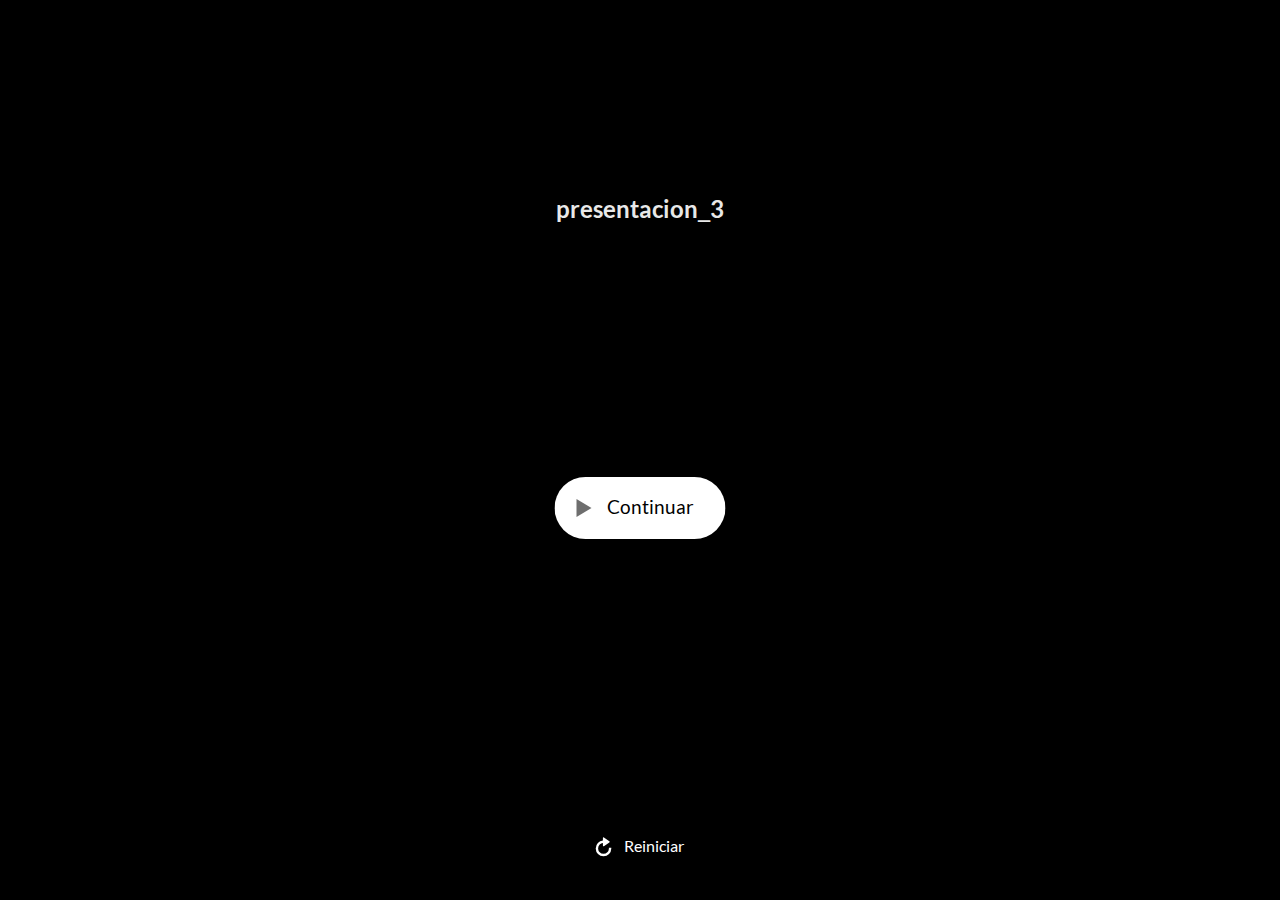
<file: presentacion_3/story.html>
﻿<!doctype html>
<html lang="es">
<head>
  <meta charset="utf-8">
  <!-- Creado con Storyline 360 - http://www.articulate.com  -->
  <!-- version: 3.76.30446.0 -->
  <title>presentacion_3</title>
  <meta http-equiv="x-ua-compatible" content="IE=edge"/>
  <meta name="viewport" content="width=device-width,initial-scale=1,user-scalable=no,shrink-to-fit=no,minimal-ui"/>
  <meta name="apple-mobile-web-app-capable" content="yes"/>
  <style>
    html, body { height: 100%; padding: 0; margin: 0 }
    #app { height: 100%; width: 100%; }
  </style>

  <script>
    window.DS = {};
    window.globals = {
      DATA_PATH_BASE: '',
      HAS_FRAME: true,
      HAS_SLIDE: true,

      lmsPresent: false,
      tinCanPresent: false,
      cmi5Present: false,
      aoSupport: false,
      scale: 'noscale',
      captureRc: false,
      browserSize: 'fullscreen',
      bgColor: '#022547',
      features: 'AccessibleVideo,ConnectionMessages,DropIn1,FullScreenToggle,InsertSvgPicture,LayerPresentAsDialog,MultipleQuizTracking,PlayerSpeedControl,StreamingVideo,UpdatedThemeEditor,UseAudioElement,VideoTranscripts',
      themeName: 'unified',
      preloaderColor: '#FFFFFF',
      suppressAnalytics: false,
      productChannel: 'stable',
      publishSource: 'storyline',
      aid: 'auth0|594d7adb83b549032838bf7d',
      cid: 'cc313f96-17c5-4dbd-9b93-93d88777306e',
      playerVersion: '3.76.30446.0',
      publishTimestamp: '2023-10-25T20:02:21.8614872Z',
      maxIosVideoElements: 10,
      connectionSettings: { message: 'Est%C3%A1s%20fuera%20de%20l%C3%ADnea.%20Tratando%20de%20reconectar...', useDarkTheme: false, mode: 'disabled' },

      
      parseParams: function(qs) {
        if (window.globals.parsedParams != null) {
          return window.globals.parsedParams;
        }
        qs = (qs || window.location.search.substr(1)).split('+').join(' ');
        var params = {},
            tokens,
            re = /[?&]?([^=]+)=([^&]*)/g;

        while (tokens = re.exec(qs)) {
          params[decodeURIComponent(tokens[1]).trim()] =
            decodeURIComponent(tokens[2]).trim();
        }
        window.globals.parsedParams = params;
        return params;
      }

    };
  </script>
  <script>
    var isIe11 = ('ActiveXObject' in window || window.MSBlobBuilder != null)
      && window.msCrypto != null && !window.ActiveXObject;
    if (isIe11) {
      window.globals.unsupportedBrowser = true;
      document.write(atob('[base64]'));
    }
  </script>
  
  <script>window.THREE = { };</script>
  
</head>
<body style="background: #022547" class="cs-HTML theme-unified">
  <!-- 360 -->
  <script>!function(){var e,i=/iPhone/i,o=/iPod/i,n=/iPad/i,t=/\biOS-universal(?:.+)Mac\b/i,r=/\bAndroid(?:.+)Mobile\b/i,a=/Android/i,d=/(?:SD4930UR|\bSilk(?:.+)Mobile\b)/i,p=/Silk/i,l=/Windows Phone/i,u=/\bWindows(?:.+)ARM\b/i,b=/BlackBerry/i,s=/BB10/i,c=/Opera Mini/i,f=/\b(CriOS|Chrome)(?:.+)Mobile/i,h=/Mobile(?:.+)Firefox\b/i,v=function(e){return void 0!==e&&"MacIntel"===e.platform&&"number"==typeof e.maxTouchPoints&&e.maxTouchPoints>1&&"undefined"==typeof MSStream};e=function(e){var m={userAgent:"",platform:"",maxTouchPoints:0};e||"undefined"==typeof navigator?"string"==typeof e?m.userAgent=e:e&&e.userAgent&&(m={userAgent:e.userAgent,platform:e.platform,maxTouchPoints:e.maxTouchPoints||0}):m={userAgent:navigator.userAgent,platform:navigator.platform,maxTouchPoints:navigator.maxTouchPoints||0};var g=m.userAgent,y=g.split("[FBAN");void 0!==y[1]&&(g=y[0]),void 0!==(y=g.split("Twitter"))[1]&&(g=y[0]);var A=function(e){return function(i){return i.test(e)}}(g),w={apple:{phone:A(i)&&!A(l),ipod:A(o),tablet:!A(i)&&(A(n)||v(m))&&!A(l),universal:A(t),device:(A(i)||A(o)||A(n)||A(t)||v(m))&&!A(l)},amazon:{phone:A(d),tablet:!A(d)&&A(p),device:A(d)||A(p)},android:{phone:!A(l)&&A(d)||!A(l)&&A(r),tablet:!A(l)&&!A(d)&&!A(r)&&(A(p)||A(a)),device:!A(l)&&(A(d)||A(p)||A(r)||A(a))||A(/\bokhttp\b/i)},windows:{phone:A(l),tablet:A(u),device:A(l)||A(u)},other:{blackberry:A(b),blackberry10:A(s),opera:A(c),firefox:A(h),chrome:A(f),device:A(b)||A(s)||A(c)||A(h)||A(f)},any:!1,phone:!1,tablet:!1};return w.any=w.apple.device||w.android.device||w.windows.device||w.other.device,w.phone=w.apple.phone||w.android.phone||w.windows.phone,w.tablet=w.apple.tablet||w.android.tablet||w.windows.tablet,w}(),"object"==typeof exports&&"undefined"!=typeof module?module.exports=e:"function"==typeof define&&define.amd?define((function(){return e})):this.isMobile=e}();
    window.isMobile.apple.tablet = window.isMobile.apple.tablet ||
      (navigator.platform === 'MacIntel' && navigator.maxTouchPoints > 1);
    window.isMobile.apple.device = window.isMobile.apple.device || window.isMobile.apple.tablet;
    window.isMobile.tablet = window.isMobile.tablet || window.isMobile.apple.tablet;
    window.isMobile.any = window.isMobile.any || window.isMobile.apple.tablet;
  </script>

  <div id="focus-sink" tabindex="-1"></div>

  <div id="preso"></div>
  <script>
    (function() {

      var classTypes = [ 'desktop', 'mobile', 'phone', 'tablet' ];

      var addDeviceClasses = function(prefix, testObj) {
        var curr, i;
        for (i = 0; i < classTypes.length; i++) {
          curr = classTypes[i];
          if (testObj[curr]) {
            document.body.classList.add(prefix + curr);
          }
        }
      };

      var params = window.globals.parseParams(),
          isDevicePreview = params.devicepreview === '1',
          isPhoneOverride = params.deviceType === 'phone' || (isDevicePreview && params.phone == '1'),
          isTabletOverride = (params.deviceType === 'tablet' || isDevicePreview) && !isPhoneOverride,
          isMobileOverride = isPhoneOverride || isTabletOverride;

      var deviceView = {
        desktop: !window.isMobile.any && !isMobileOverride,
        mobile: window.isMobile.any || isMobileOverride,
        phone: isPhoneOverride || (window.isMobile.phone && !isTabletOverride),
        tablet: isTabletOverride || window.isMobile.tablet
      };

      window.globals.deviceView = deviceView;
      window.isMobile.desktop = !window.isMobile.any;
      window.isMobile.mobile = window.isMobile.any;

      addDeviceClasses('view-', deviceView);

    })();
  </script>
  
  <script src='story_content/user.js' type=text/javascript></script>
  <div class="slide-loader"></div>

  <script>
    var doc = document, loader = doc.body.querySelector('.slide-loader'); [ 1, 2, 3 ].forEach(function(n) { var d = doc.createElement('div'); d.style.backgroundColor = window.globals.preloaderColor; d.classList.add('mobile-loader-dot'); d.classList.add('dot' + n); loader.appendChild(d); });
  </script>

  <div class="mobile-load-title-overlay" style="display: none">
    <div class="mobile-load-title">presentacion_3</div>
  </div>

  <div class="mobile-chrome-warning"></div>

  
<style>
  .warn-connection-dialog {
    display: none;
    background: transparent;
    pointer-events: none;
    position: fixed;
    left: 0;
    top: 0;
    width: 100%;
    height: 100%;
    z-index: 999;
  }

  .warn-connection-content {
    border-radius: 4px;
    background: white;
    border: 1px solid #E7E7E7;
    color: #333333;
    box-shadow: 0 2px 4px rgba(0, 0, 0, 0.25);
    transition: all 150ms ease-out;
    position: absolute;
    white-space: nowrap;
  }

  .view-phone.is-landscape .warn-connection-content {
    left: 23px;
    bottom: 23px;
  }

  .view-tablet.is-landscape .warn-connection-content {
    left: 50%;
    top: 20px;
    transform: translateX(-50%);
  }

  .is-portrait .warn-connection-content {
    transform: translate(-50%, calc(-100% - 15px));
  }

  .warn-connection-content p {
    display: inline-block;
    margin: 0 8px 0 0;
    line-height: 33px;
    font-size: 11px;
  }

  .warn-connection-content svg {
    position: relative;
    vertical-align: middle;
    margin: 0 2px 2px 8px;
  }

  .view-desktop .warn-connection-content {
    left: 1.5em;
    bottom: 1.5em;
  }

  .view-desktop .warn-connection-content p {
    font-size: 1.1em;
  }

  .is-offline .warn-connection-dialog {
    display: block;
  }

  .is-offline .cs-panel * {
    pointer-events: none !important;
  }

  .is-offline .cs-panel {
    pointer-events: all !important;
  }

  .is-offline #nav-controls * {
    pointer-events: none !important;
  }

  .is-offline #nav-controls {
    pointer-events: all !important;
  }
</style>

<div class="warn-connection-dialog">
  <div class="warn-connection-content">
    <svg width="17" height="15" viewBox="0 0 17 15" xmlns="http://www.w3.org/2000/svg">
      <path fill="#8F0000" stroke="white" d="M16.07,12.98 L15.88,12.23 L9.51,1.21 C8.97,0.26,7.6,0.26,7.06,1.21 L0.69,12.23 C0.15,13.16,0.81,14.36,1.91,14.36 H14.65 C15.47,14.36,16.05,13.7,16.07,12.98 Z"/>
      <path fill="white" stroke="white" d="M8.58,5.5 C8.35,5.28,8.5,5.35,8.21,5.32 C8.09,5.35,7.97,5.49,7.96,5.67 C7.97,5.79,7.98,5.92,7.98,6.04 L7.98,6.04 C7.99,6.17,8,6.31,8.01,6.43 L8.01,6.44 C8.03,6.92,8.06,7.41,8.09,7.9 L8.09,7.9 C8.12,8.39,8.14,8.88,8.17,9.37 C8.17,9.39,8.18,9.42,8.2,9.44 C8.23,9.46,8.25,9.47,8.28,9.47 C8.31,9.47,8.34,9.46,8.35,9.44 C8.37,9.43,8.38,9.4,8.39,9.35 L8.39,9.34 C8.39,9.24,8.4,9.15,8.4,9.05 L8.4,9.05 C8.41,8.96,8.41,8.86,8.42,8.75 C8.43,8.44,8.45,8.12,8.47,7.81 L8.47,7.81 C8.49,7.49,8.51,7.18,8.53,6.87 C8.55,6.46,8.56,6.05,8.59,5.64 L8.6,5.62 C8.6,5.57,8.59,5.53,8.58,5.5 L8.21,5.32 Z"/>
      <circle fill="white" stroke="white" cx="8.3" cy="11.35" r="0.3"/>
    </svg>
    <p>You are offline. Trying to reconnect...</p>
  </div>
</div>

<script>
  (function() {
    window.DS.connection = {
      warningShown: false,
      assets: {},
      loadingAssetGroup: false,
      retryDelay: 500
    };

    var connectionSettings = window.globals.connectionSettings || {};

    // The `window.globals.features` variable must be set in `webpack.dev.config` when testing locally - it is not enough
    // to have it in the data - but it must be set there as well.
    var useConnectionMessages = window.AbortController != null &&
      window.location.protocol != 'file:' &&
      window.globals.features.indexOf('ConnectionMessages') != -1 &&
      connectionSettings.mode === 'normal';

    window.DS.connection.useConnectionMessages = useConnectionMessages

    var assetCount = 0;
    var checkLoadedId;


    if (useConnectionMessages && connectionSettings != null) {
      var contentEl = document.querySelector('.warn-connection-content');
      var messageEl = contentEl.querySelector('p')

      if (connectionSettings.useDarkTheme) {
        contentEl.style.borderColor = '#BABBBA';
        contentEl.style.backgroundColor = '#282828';
        contentEl.style.color = '#FFFFFF';
      }

      if (connectionSettings.message != null) {
        messageEl.textContent = window.decodeURIComponent(connectionSettings.message);
      }
    }

    function checkAssetsReady() {
      for (var i in DS.connection.assets) {
        if (!DS.connection.assets[i].success) {
          return false;
        }
      }
      return true;
    }

    function stopAssetGroup() {
      if (!useConnectionMessages) { return; }

      assetCount = 0;

      DS.connection.oldAssetGroup = DS.connection.assets;
      DS.connection.assets = {};
      DS.connection.loadingAssetGroup = false;
      clearInterval(checkLoadedId);
    }

    function startAssetGroup() {
      if (!useConnectionMessages) { return; }
      var ticks = 0;
      clearInterval(checkLoadedId);
      checkLoadedId = setInterval(function() {
        var loaded = 0;
        if (assetCount === 0 && loaded === 0) {
          clearInterval(checkLoadedId);
          return;
        }

        for (var i in DS.connection.assets) {
          if (DS.connection.assets[i].success) {
            loaded++;
          }
        }

        if (assetCount === loaded && checkAssetsReady()) {
          for (var i in DS.connection.assets) {
            if (DS.connection.assets[i].action) {
              DS.connection.assets[i].action();
            }
          }
          hideWarning();
          stopAssetGroup();
        }
      }, 100)
    }

    function requiredAsset(url, action, retry, type) {
      if (!useConnectionMessages) { return; }
      if (DS.connection.assets[url]) { return; }

      DS.connection.assets[url] = {
        success: false, action: action, retry: retry, type: type
      };
      assetCount = Object.keys(DS.connection.assets).length;
      if (!DS.connection.loadingAssetGroup) {
        startAssetGroup();
      }
      DS.connection.loadingAssetGroup = true;
    }

    function assetLoaded(url) {
      if (!useConnectionMessages) { return; }
      if (DS.connection.assets[url]) {
        DS.connection.assets[url].success = true;
      }
    }

    function assetFailed(url) {
      if (!useConnectionMessages) { return; }
      if (!DS.connection.assets[url]) {
        if (/\.js$/.test(url)) {
          setTimeout(function() {
            if (DS.connection.lastSlideLoaded != null) {
              DS.connection.lastSlideLoaded();
            }
          }, DS.connection.retryDelay);
        }
        return;
      }
      if (!DS.connection.warningShown) { showWarning(); }
      if (DS.connection.assets[url].retry) {
        setTimeout(function() {
          if (!DS.connection.assets[url].success) {
            DS.connection.assets[url].retry()
          }
        }, DS.connection.retryDelay);
      }
    }

    function hideWarning() {
      document.body.classList.remove('is-offline');
      DS.connection.warningShown = false;
    }
    DS.connection.hideWarning = hideWarning

    function showWarning(btn) {
      document.body.classList.add('is-offline')
      DS.connection.warningShown = true;
      updateWarningPosition();
    }

    function updateWarningPosition() {
      if (!DS.connection.warningShown) {
        return;
      }

      var isPortrait = document.body.classList.contains('is-portrait');
      var warningEl = document.querySelector('.warn-connection-content');

      if (isPortrait) {
        var slide = document.querySelector('.primary-slide');
        var slideRect = slide.getBoundingClientRect();

        warningEl.style.top = `${slideRect.top}px`
        warningEl.style.left = `${slideRect.left + slideRect.width / 2}px`
      } else {
        warningEl.style.top = null;
        warningEl.style.left = null;
      }

      window.requestAnimationFrame(updateWarningPosition);
    }

    // these will all be noops if the feature flag isn't set in
    // the data and `window.globals.features`
    DS.connection.requiredAsset = requiredAsset;
    DS.connection.assetLoaded = assetLoaded;
    DS.connection.assetFailed = assetFailed;
    DS.connection.stopAssetGroup = stopAssetGroup;
    DS.connection.startAssetGroup = startAssetGroup;
  })();
</script>


  <script>
    
    if (window.autoSpider && window.vInterfaceObject) {
      document.querySelector('.mobile-load-title-overlay').style.display = 'none';
    }
  </script>

  

  <link rel="stylesheet" href="html5/data/css/output.min.css" data-noprefix/>
</body>
<script src="html5/lib/scripts/bootstrapper.min.js"></script>
</html>
</file>
<file: style.css>
@import url('https://fonts.googleapis.com/css2?family=Poppins:wght@300;400;500;600;700;800;900&display=swap');

*{
    margin: 0;
    padding: 0;
    box-sizing: border-box;
    font-family: 'Poppins', sans-serif;
    text-decoration: none;
    transition: all 0.5s ease;
}
:root{
    --celeste: #21B8CC;
    --gris-oscuro: #5D5D5D;
    --gris-claro: D9D9D9;
}

html{
    scroll-behavior: smooth;
}

body{
    position: relative;
    opacity: 0;
    transition: opacity 0.5s;
}
main{
    display:block;
}


/* cabezera */

.banner{
    position: relative;
    min-height: 100vh;
    background: url(imagen2.png);
    background-size: cover;
    background-position: center;
    display: flex;
    justify-content: center;
    align-items: center;
    width: 100%;
    flex-direction: column;
}

.banner_enac{
    position: relative;
    min-height: 100vh;
    background: url(ENAC\ 1.png);
    background-size: cover;
    background-position: center;
    display: flex;
    justify-content: center;
    align-items: center; 
}

.banner_autonoma{
    position: relative;
    min-height: 100vh;
    background: url(AUTONOMA2.png);
    background-size: cover;
    background-position: center;
    display: flex;
    justify-content: center;
    align-items: center; 
}

.banner_aiep{
    position: relative;
    min-height: 100vh;
    background: url(AIEP2.png);
    background-size: cover;
    background-position: center;
    display: flex;
    justify-content: center;
    align-items: center;
}

.banner_inacap{
    position: relative;
    min-height: 100vh;
    background: url(INACAP2.png);
    background-size: cover;
    background-position: center;
    display: flex;
    justify-content: center;
    align-items: center; 
}


.texto-banner{
    margin-top: 430px;
    height: 0 auto;
}

.texto-banner img{
    width: 100%;
}

.banner h3{
    color: #FFF;
    text-align: center;
    font-size: 40px;
    font-style: normal;
    font-weight: 400;
    line-height: normal;
    text-transform: uppercase;
    margin: 14px;
}

.banner h2{
    color: #FFF;
    text-align: center;
    font-family: Poppins;
    font-size: 40px;
    font-style: normal;
    font-weight: 700;
    line-height: normal;
    text-transform: uppercase;
    margin: 14px;
}

.banner h1{
    color: #FFF;
text-align: center;
font-family: Poppins;
font-size: 100px;
font-style: normal;
font-weight: 700;
line-height: normal;
text-transform: uppercase;
flex-shrink: 0;
}


.myheader {
    display: flex;
    flex-direction: row;
    align-content: center;
    position: fixed;
    width: 100%;
    flex-direction: row;
    justify-content: space-evenly;
    padding: 20px 20px 0 20px;
    margin-bottom: 50px;
    z-index: 1000;
    gap: 30px;
}

.toogle{
    visibility: hidden;
}

.menu ul{
    display: flex;
    flex-direction: row;
}

.menu ul li a:hover{
    font-weight: 500;
}

.container_logo {
    width: 200px;
    height: 200px;
    display: flex;
    justify-content: center;
    align-items: center;
}
.container_logo img {
    max-width: 100%;

    width: auto;
    height: auto;
}

header ul{
    align-items: flex-start;
    gap:52px;
    list-style: none;
    display: inline-flex;
    align-items: center;
}

header ul li{
    text-transform: uppercase;
}

header ul li a{
    position: relative;
    transition: all 0.2s;
}
.myheader a:visited {
    color: inherit;
    text-decoration: inherit;
}

header ul li a:hover{
    
    font-weight: bold;
}





/* quienes somos */

.quienes-somos{
    height: auto;
    display: flex;
    justify-content: center;
    background: white;
    padding: 20px 0;
    
    
}
.contenido-quienes-somos{
    margin: 50px 30px;
}

.titulo-quienes-somos h2{
    color: #6B6B6B;
    font-size: 60px;
    font-style: normal;
    font-weight: 400;
    line-height: normal;
}

.titulo-quienes-somos span{
    color: #21B8CC;
    font-family: Poppins;
    font-size: 60px;
    font-style: normal;
    font-weight: 700;
    line-height: normal;
}

.texto-quienes-somos{
    width: 100%;
    display: flex;
    flex-direction: column;

}

.texto-quienes-somos p{
    color: #6B6B6B;
    font-size: 20px;
    font-style: normal;
    font-weight: 400;
    line-height: 162.5%; 
}

.imagen-quienes-somos{
    margin-top: 10px;
}

.imagen-quienes-somos img{
    border-radius: 36px;
}

.pagina {
    opacity: 1;
    transition: opacity 0.5s ease-in-out;
}
.pagina.hidden {
    opacity: 0;
}

/* servicios */

.servicio{
    background: url(imagen3.png);
    background-size: cover;
    background-position: center;
    height: auto;
    display: flex;
    flex-direction: column;
    padding-bottom: 40px;
}

.cabezera-servicio{
    text-align: center;
    padding: 40px;
}

.cabezera-servicio h2{
    color: #FFF;
    text-align: center;
    font-family: Poppins;
    font-size: 60px;
    font-style: normal;
    font-weight: 400;
    line-height: normal;
    text-transform: uppercase;
}

.cabezera-servicio span{
    color: #FFF;
    font-family: Poppins;
    font-size: 60px;
    font-style: normal; 
    font-weight: 700;
    line-height: normal;
    text-transform: uppercase;
}

.contenido{
    display: flex;
    justify-content: center;
    gap: 20px;
}

.columna{
    display: flex;
    flex-direction: column;
    padding: 0;
    margin: 0;
}

.serviciobox{
    display: flex;
    justify-content: center;
    align-items: center;
    background: #6B6B6B;
    width: 580px;
    height: 338px;
    margin: 20px 0 20px 0 ;
}

.serviciobox img{
    width: 180px;
}





.izq h3{
    color: #FFF;
font-family: Poppins;
font-size: 25px;
font-style: normal;
font-weight: 700;
line-height: 162.5%; /* 40.625px */
text-transform: uppercase;
}

.izq p{
    color: #FFF;
font-family: Poppins;
font-size: 20px;
font-style: normal;
font-weight: 400;
line-height: 162.5%; /* 32.5px */
}




/* nuestros clientes */

.clientes{
    padding-bottom: 70px;
    display: flex;
    flex-direction: column;
    width: 100%;
    justify-content: center;
}

.titulo-cliente{
    width: 100%;
    display: flex;
    flex-direction: column;
    justify-content: center;
    padding: 20px ;
}

.titulo-cliente h2{
    color: #6B6B6B;
    text-align: center;
    font-family: Poppins;
    font-size: 60px;
    font-style: normal;
    font-weight: 400;
    line-height: normal;
    text-transform: uppercase;
}

.titulo-cliente span{
    color: #21B8CC;
    font-family: Poppins;
    font-size: 60px;    
    font-style: normal;
    font-weight: 700;
    line-height: normal;
    text-transform: uppercase;
}

.link-cliente{
    width: 100%;
    display: flex;
    flex-direction: row;
    justify-content: center;
    gap: 50px;
}
.link-cliente .izquierda {
    display: flex;
    flex-direction: column;
    gap: 50px;
    justify-content: center;
    width: auto;
}
.link-cliente .derecha{
    display: flex;
    flex-direction: column;
    gap: 50px;
    width: auto;
    justify-content: center;
}
.enac a:hover{
    content: url(enac_hover.png);
    transition: all 25s ease-in;
}

.autonoma a:hover{
    content: url(autonoma_hover.png);
}

.aiep a:hover{
    content: url(aiep_hover.png);
}

.inacap a:hover{
    content: url(inacap_hover.png);
}


.titulo-exito{
    margin: 30px;
    text-align: center;
}

.titulo-exito h2{
    color: #6B6B6B;
    text-align: center;
    font-family: Poppins;
    font-size: 60px;
    font-style: normal;
    font-weight: 400;
    line-height: normal;
    text-transform: uppercase;
}

.titulo-exito span{
    color: #21B8CC;
    font-family: Poppins;
    font-size: 60px;
    font-style: normal;
    font-weight: 700;
    line-height: normal;
    text-transform: uppercase;
}


.cliente-fila{
    width: 100%;
    height: auto;
    display: flex;
    flex-direction: column;
    align-items: center;
    justify-content: center;
}

.logo-cliente{
    display: flex;
    flex-direction: row;
}

.logoU{
    display: grid;
    grid-row: 2;
    gap: 50px;
}

.logoU img{
    width: 200px;
    margin: 40px 20px;
    
}





/* contacto */

.contacto{
    background: #5E5E5E;
    padding: 20px 0;
    width: 100%;
    justify-content: center; /* Centra horizontalmente */
    align-items: center; /* Centra verticalmente */
    height: 90vh;
    margin: 0 auto;
    display: flex;
    flex-direction: column;
    
}

.titulo-contacto{
    width: 100%;
    text-align: center;
    padding: 50px;
}


.titulo-contacto h2{
    color: #FFF;
text-align: center;
font-family: Poppins;
font-size: 60px;
font-style: normal;
font-weight: 700;
line-height: normal;
text-transform: uppercase;
}


.informacion{
    width: 50%;
    display: flex;
    flex-direction: row;
    gap: 40px;
    
}

.cont_contacto{
    display: flex;
    flex-direction: row;
    gap: 40px;
}

.iconos{
    display:flex;
    flex-direction: column;
    gap: 70px;
    padding-top: 70px;
    justify-content: flex-start;
}

.titulo h3{
    color: #FFF;
font-family: Poppins;
font-size: 25px;
font-style: normal;
font-weight: 700;
line-height: 162.5%; /* 40.625px */
text-transform: uppercase;
}

.texto-informacion{
    display: flex;
    flex-direction: column;
    gap: 20px;
    

}

.texto-informacion p{
    color: #FFF;
font-family: Poppins;
font-size: 20px;
font-style: normal;
font-weight: 300;
line-height: 162.5%;
}

.texto-informacion h3{
    color: #21B8CC;
font-family: Poppins;
font-size: 20px;
font-style: normal;
font-weight: 700;
line-height: 162.5%; /* 32.5px */
}

.iconos i{
    color: #fff;
    font-size: 40px;
}

.formulario{
    width: 100%;
    display: flex;
    flex-direction: column;
    align-items: center;
    gap: 20px;
}

.formulario input{
    width: 828px;
height: 70px;
flex-shrink: 0;
background: #474646;
box-shadow: none;

transition: all 0.5s ease;
border-style: none;
}

.formulario input::placeholder{
    color: #FFF;
text-align: left;
font-family: Poppins;
font-size: 20px;
font-style: normal;
font-weight: 300;
line-height: normal;
text-transform: capitalize;
opacity: 0.5;
padding: 20px;
}

.formulario textarea{
    width: 828px;
height: 316px;
flex-shrink: 0;
background: #474646;
border-style: none;
}

.formulario textarea::placeholder{
    color: #FFF;
    text-align: left;
    font-family: Poppins;
    font-size: 20px;
    font-style: normal;
    font-weight: 300;
    line-height: normal;
    text-transform: capitalize;
    opacity: 0.5;
    padding: 20px;
}

.formulario input[type="submit"]{
    width: 214px;
height: 79px;
background: #21B8CC;
color: #FFF;
text-align: center;
font-family: Poppins;
font-size: 30px;
font-style: normal;
font-weight: 700;
line-height: normal;
text-transform: uppercase;
border-style: none;
}

.formulario input[type="submit"]:hover{
    background: #FFF;
    color: #21B8CC;
}

.formulario input,[type="text"]{
    font-family: Arial, sans-serif;
    font-size: 20px;
    color: #afadad;
    padding-left: 10px;
}

.formulario textarea,[type="text"]{
    font-family: Arial, sans-serif;
    font-size: 20px;
    color: #afadad;
    padding: 10px;
}



/* footer */

.footer{
    background: #21B8CC;
    display: flex;
    flex-direction: row;
    justify-content: center;
    height: auto;
    padding: 40px;
    gap: 40px;
    
}

.footer_izq{
    width: 90%;
    display: flex;
    flex-direction: column;
    gap: 20px;
    padding-top: 20px;
}

.footer_der{
    width: 80%;
    display: flex;
}

.logoytexto{
    display: flex;
    flex-direction: row;
    gap: 30px;
    align-items: center;
    padding-top: 40px;
}



.texto_footer p{
    color: #FFF;
font-family: Poppins;
font-size: 20px;
font-style: normal;
font-weight: 400;
line-height: normal;
}

.texto_footer h2{
    color: #FFF;
font-family: Poppins;
font-size: 35px;
font-style: normal;
font-weight: 700;
line-height: normal;
}

.texto_footer span{
    font-weight: bolder;
}

.social_footer {
    color: #fff;
    font-size: 40px;
    gap: 60px;
    padding: 10px;
    display: flex;
    flex-direction: row;
    transition: all 0.3s ease;
}

.social_footer i{
    border: 4px solid white;
    border-radius: 50px;
    padding: 15px;
}

.social_footer a{
    color: #fff;
}

.social_footer i:hover{
    background: white;
    color: #21B8CC;
}

.derecho{
    display: flex;
    flex-direction: row;
    align-items: center;
    gap: 40px;
}

.lado1{
    display: flex;
    flex-direction: column;
    gap: 10px;
}

.lado2{
    padding-top: 40px;
}

/*_____________________________________________________________

ENAC y AUTONOMA______________

_________________________________________________________*/

/*descripcion*/

.descripción{
display: flex;
flex-direction: column;
justify-content: center;
align-items: center;
margin: 0 auto;
padding:  100px 70px;


}

.descripción p{
    color: #6B6B6B;
font-family: Poppins;
font-size: 20px;
font-style: normal;
font-weight: 400;
line-height: 162.5%; /* 32.5px */
}


/*animaciones*/

.animaciones{
    position: relative;
    max-height: auto;
    background: url(imagen3.png);
    background-size: cover;
    background-position: center;
    padding: 30px 0 30px 0;
}

.titulo_animaciones{
    text-align: center;
}

.titulo_animaciones span{
    color: #FFF;
    text-align: center;
    font-family: Poppins;
    font-size: 60px;
    font-style: normal;
    font-weight: 700;
    line-height: normal;
    text-transform: uppercase;
}

.titulo_animaciones h2{
    color: #FFF;
font-family: Poppins;
font-size: 60px;
font-style: normal;
font-weight: 400;
line-height: normal;
text-transform: uppercase;
}

.videos{
    width: 100%;
    height: auto;
    display: flex;
    flex-direction: column;
    align-items: center;
}

.contenedor-video{
    display: flex;
    flex-direction: column;
    width: 80%;
}

.texto_animaciones{
    display: flex;
    flex-direction: column;
    padding:  30px 70px;
    width: 100%;
}

.texto_animaciones p{
    color: #FFF;
font-family: Poppins;
font-size: 20px;
font-style: normal;
font-weight: 400;
line-height: 162.5%; /* 32.5px */
}

/*interactivo*/

.titulo_interactivo{
    text-align: center;
    padding: 40px;
}

.titulo_interactivo h2{
    color: #21B8CC;
text-align: center;
font-family: Poppins;
font-size: 60px;
font-style: normal;
font-weight: 700;
line-height: normal;
text-transform: uppercase;
}

.titulo_interactivo span{
    color: #666;
font-family: Poppins;
font-size: 60px;
font-style: normal;
font-weight: 400;
line-height: normal;
text-transform: uppercase;
}

.cuadro_interactivo{
    width: 100%;
    height: auto;
    display: flex;
    flex-direction: column;
    align-items: center;
}

.genially{
    display: flex;
    flex-direction: column;
    width: 80%;
    padding: 30px;
}

.texto_interactivo{
    display: flex;
    flex-direction: column;
    padding:  50px 70px;
    width: 100%;
}

.texto_interactivo p{
    color: #6B6B6B;
font-family: Poppins;
font-size: 20px;
font-style: normal;
font-weight: 400;
line-height: 162.5%; /* 32.5px */
}


/*infografia*/

.titulo_infografia{
    text-align: center;
    padding: 40px;
}

.titulo_infografia h2{
    color: #21B8CC;
text-align: center;
font-family: Poppins;
font-size: 60px;
font-style: normal;
font-weight: 700;
line-height: normal;
text-transform: uppercase;
}

.pdf{
    display: flex;
    gap: 25px;
    justify-content: center;
}

.texto_infografia{
    display: flex;
    flex-direction: column;
    padding:  50px 70px;
    width: 100%;
}

.texto_infografia p{
    color: #6B6B6B;
font-family: Poppins;
font-size: 20px;
font-style: normal;
font-weight: 400;
line-height: 162.5%; /* 32.5px */
}

.pdf_cuadro img{
    transition: transform 0.2s;
}

.pdf_cuadro img:hover{
    transform: scale(0.9); 
}




/*apuntes*/

.titulo_apuntes{
    text-align: center;
    padding: 40px;
}

.titulo_apuntes h2{
    color: #5E5E5E;
text-align: center;
font-family: Poppins;
font-size: 60px;
font-style: normal;
font-weight: 500;
line-height: normal;
text-transform: uppercase;
}

.titulo_apuntes span{
    color: #21B8CC;
font-family: Poppins;
font-size: 60px;
font-style: normal;
font-weight: 700;
line-height: normal;
text-transform: uppercase;
}

.texto_apuntes{
    width: 100%;
    display: flex;
    flex-direction: column;
    padding:  50px 70px;
}

.texto_apuntes p{
    color: #6B6B6B;
font-family: Poppins;
font-size: 20px;
font-style: normal;
font-weight: 400;
line-height: 162.5%; /* 32.5px */
}

/*_____________________________________________________________

AIEP______________

_________________________________________________________*/

.ruta{
    height: auto;
    background: url(imagen3.png);
    background-size: cover;
    background-position: center;
    padding-top: 30px;
}

.titulo_ruta{
    width: 100%;
    display: flex;
    flex-direction: column;
    padding: 20px 0 40px 0;
}

.titulo_ruta h2{
    color: #fff;
text-align: center;
font-family: Poppins;
font-size: 60px;
font-style: normal;
font-weight: 500;
line-height: normal;
text-transform: uppercase;
}

.titulo_ruta span{
    color: #fff;
font-family: Poppins;
font-size: 60px;
font-style: normal;
font-weight: 700;
line-height: normal;
text-transform: uppercase;
}

.rutadeaprendizaje{
    width: 100%;
    height: auto;
    display: flex;
    flex-direction: column;
    align-items: center;
}

.story{
    width: 1200px;
    height: 660px;
}

.texto_ruta{
    width: 100%;
    display: flex;
    flex-direction: column;
    padding:  50px 70px;
}

.texto_ruta p{
    color: #FFF;
font-family: Poppins;
font-size: 20px;
font-style: normal;
font-weight: 400;
line-height: 162.5%; /* 32.5px */
}


/*_____________________________________________________________

INACAP______________

_________________________________________________________*/




.titulo_articulate{
    width: 100%;
    height: 246px;
    display: flex;
    flex-direction: column;
    padding: 56px 0;
    align-items: center;
    justify-content: center;
    align-content: center;
}

.titulo_articulate h2{
    color: #666;
font-family: Poppins;
font-size: 60px;
font-style: normal;
font-weight: 400;
line-height: normal;
text-transform: uppercase;
}

.titulo_articulate span{
    color: #21B8CC;
text-align: center;
font-family: Poppins;
font-size: 60px;
font-style: normal;
font-weight: 700;
line-height: normal;
text-transform: uppercase;
}

/*_____________________________________________________________

______________TABLET______________

_________________________________________________________*/




@media (max-width: 1024px){

    /*H E A D E R*/


    .texto-banner h3{
color: #FFF;
text-align: center;
font-family: Poppins;
font-size: 21.574px;
font-style: normal;
font-weight: 400;
line-height: normal;
text-transform: uppercase;
align-content: center;
justify-content: center;
    }

    .texto-banner h2{
color: #FFF;
text-align: center;
font-family: Poppins;
font-size: 21.574px;
font-style: normal;
font-weight: 700;
line-height: normal;
text-transform: uppercase;
    }

    .texto-banner h1{
        color: #FFF;
        text-align: center;
font-family: Poppins;
font-size: 40.991px;
font-style: normal;
font-weight: 700;
line-height: normal;
text-transform: uppercase;
    }

    .myheader {
        display: flex;
        width: 100%;
        flex-direction: row;
        justify-content: center;
        padding: 20px 20px 0 20px;
        margin-bottom: 50px;
        z-index: 1000;
        gap: 20px;
        align-items: center;
        position: absolute;
    }


    .toogle{
        visibility: visible;
        z-index: 10000;
        position: absolute;
        padding: 50px;
        display: flex;
        justify-content: flex-end;
        position: absolute;
        right: 0;
        

    }

    .toogle i{
        font-size: 70px;
        color: #fff;
    }

    .menu{
    visibility: hidden;
}

    .menu li ul{
        font-size: 30px;
}

    .menu ul{
        display: flex;
        flex-direction: row;
    }
    
    .menu ul li a:hover{
        font-weight: 500;
    }
    
    .container_logo {
        width: 200px;
        height: 200px;
        display: flex;
        align-items: center;
        justify-content: flex-start; 
        
    }
    .container_logo img {
        width: 100%;
        height: auto;
    }
    
    
    header ul{
        gap:30px;
        list-style: none;
        display: inline-flex;
        align-items: center;
    }
    
    header ul li{
        text-transform: uppercase;
    }
    
    header ul li a{
        position: relative;
        transition: all 0.2s;
    }
    .myheader a:visited {
        color: inherit;
        text-decoration: inherit;
    }
    
    header ul li a:hover{
        
        font-weight: bold;
    }
    
    /*QUIENES SOMOS*/


    .quienes-somos{
        display: flex;
        flex-direction: column;
        height: auto;
        align-items: CENTER;
        justify-content: center;
        text-align: center;
        padding-bottom: 60px;
        width: 100%;
    }

    .titulo-quienes-somos{
        margin-bottom: 30px;
    }

    /*SERVICIOS*/

    .servicio{
        height: auto;
    }

    .cabezera-servicio{
        padding-top: 50px;
    }

    .cabezera-servicio h2{
        color: #FFF;
        text-align: center;
        font-family: Poppins;
        font-size: 38px;
        font-style: normal;
        font-weight: 400;
        line-height: normal;
    }

    .cabezera-servicio span{
        color: #FFF;
        font-family: Poppins;
        font-size: 38px;
        font-style: normal;
        font-weight: 700;
        line-height: normal;
    }

    .contenido{
        display:flex;
        flex-direction: column;
        justify-content: center;
        align-items: center;
        margin: 0;
        gap: 0;
    }

    .serviciobox{
        padding: auto;
    }



    
/*CLIENTES*/

    .clientes{
        height: auto;
}

    .link-cliente{
        display: flex;
        flex-direction: column;
        width: 100%;
        justify-content: center;
        align-items: center;
}

    .logo-cliente{
        display: flex;
        flex-direction: row;
}

    .logo-cliente img{
        width: auto;
}

    .cliente-fila{
        flex-direction: column;
        
}

/*CONTACTO*/

    .contacto{
        display: flex;
        flex-direction: column;
        height: auto;
        width: 100%;
        justify-content: center;
}

.cont_contacto{
    display: flex;
    flex-direction: column;
    margin: auto;
    align-items: center;
    justify-content: center;
    padding-bottom: 20px;
}

.informacion{
    width: 90%;
}

.formulario{
    
    display: flex;
    flex-direction: column;
    align-items: center;
}

.formulario input{
    width: 700px;
}

.formulario textarea{
    width: 700px;
}


/*FOOTER*/

.footer{
    display: flex;
    flex-direction: column;
    width: 100%;
    justify-content: center;
    align-items: center;
    height: auto;
}

.footer_izq{
    margin: 0 auto;
    padding-bottom: 40px;
}

.social_footer{
    display: flex;
    align-items: center;
    justify-content: center;
}

/*_____________________________________________________________

______________ENAC Y AUTONOMA______________

_________________________________________________________*/

.pdf{
    width: 100%;
    display: flex;
    flex-direction: column;
    justify-content: center;
    align-items: center;
}

/*_____________________________________________________________

______________AIEP______________

_________________________________________________________*/


.ruta{
    width: 100%;
    display: flex;
    flex-direction: column;
    height: auto;
}

.rutadeaprendizaje{
    width: auto;
    display: flex;
    flex-direction: column;
    justify-content: center;
    align-items: center;
    padding: 20px;
}

.story{
    width: 700px;
    height: 400px;
}

/*_____________________________________________________________

______________Inacap______________

_________________________________________________________*/ 

.texto-banner img{
    width: 80%;
    display: flex;
    flex-direction: column;
    justify-content: center;
    align-items: center;
    margin: 0 auto;
}


}




/*_____________________________________________________________

______________T E L E F O N O______________

_________________________________________________________*/ 





@media (max-width:410px) {

    .myheader{
        width: 100%;
    }

    .texto-quienes-somos p{
        color: #6B6B6B;
font-family: Poppins;
font-size: 16.019px;
font-style: normal;
font-weight: 400;
line-height: 174%; /* 27.874px */
    }

    /*servicios*/

.serviciobox{
    width: 20.625rem;
    height: 11.95756rem;
}

.serviciobox h3{
    color: #FFF;
font-family: Poppins;
font-size: 0.88444rem;
font-style: normal;
font-weight: 700;
line-height: 162.5%; /* 1.43719rem */
text-transform: uppercase;
}

.serviciobox p{
    color: #FFF;
font-family: Poppins;
font-size: 0.70756rem;
font-style: normal;
font-weight: 400;
line-height: 162.5%; /* 1.14975rem */
}

.serviciobox img{
    width: 6.36794rem;
height: 6.36794rem;
flex-shrink: 0;
}

/*clientes*/

.link-cliente{
    display: flex;
    flex-direction: column;
    align-items: center;
    justify-content: center;
}

.cambio{
    width: 100%;
    height: 100%;
}

.enac{
    width: 350px;
    display: flex;
    flex-direction: column;
    height: 350px;
}

.enac img{
    width: 100%;
    height: 100%;
}

.autonoma{
    width: 350px;
    display: flex;
    flex-direction: column;
    height: 350px;
}

.autonoma img{
    width: 100%;
    height: 100%;
}

.aiep{
    width: 350px;
    display: flex;
    flex-direction: column;
    height: 350px;
}

.aiep img{
    width: 100%;
    height: 100%;
}

.inacap{
    width: 350px;
    display: flex;
    flex-direction: column;
    height: 350px;
}

.inacap img{
    width: 100%;
    height: 100%;
}

/*quienes somos*/

.imagen-quienes-somos img{
    width: 90%;
}

/*casos de exito*/

.cliente-fila{
    display: flex;
    flex-direction: column;
    height: auto;
}

.logo-cliente{
    display: flex;
    flex-direction: column;
    padding: 0;
    margin: 0;
}

.logoU{
    width: 90%;
    display: flex;
    flex-direction: column;
    justify-content: center;
    align-items: center;
}

/*contacto*/

.titulo-contacto{
    width: 100%;
    display: flex;
    flex-direction: column;
}

.titulo-contacto h2{
    color: #FFF;
    text-align: center;
    font-family: Poppins;
    font-size: 2.375rem;
    font-style: normal;
    font-weight: 700;
    line-height: normal;
}

.cont_contacto{
    width: 100%;
}

.formulario{
    width: 100%;
    display: flex;
    flex-direction: column;
}

.formulario input{
    width: 20.8125rem;
    height: 3.375rem;
}

.formulario textarea{
    width: 20.8125rem;
    height: 15rem;
}

.formulario input::placeholder{
    color: #FFF;
font-family: Poppins;
font-size: 0.9375rem;
font-style: normal;
font-weight: 300;
line-height: normal;
text-transform: capitalize;
}

.formulario textarea::placeholder{
    color: #FFF;
font-family: Poppins;
font-size: 0.9375rem;
font-style: normal;
font-weight: 300;
line-height: normal;
text-transform: capitalize;
}

/*footer*/

.footer{
    width: auto;
    height: auto;
    display: flex;
    flex-direction: column;
}

.footer_izq{
    padding: 0;
}

.logoytexto{
    width: auto;
}

.logo_footer img{
    width: 100%;
}

.texto_footer{
    width: 100%;
}

.texto_footer p{
    color: #FFF;
font-family: Poppins;
font-size: 0.75rem;
font-style: normal;
font-weight: 500;
line-height: 168.5%; /* 1.26375rem */
}

.social_footer{
    width: 100%;
    display: flex;
    flex-direction: row;
    gap: 30px;
}

.footer_der{
    display: flex;
    flex-direction: column;
}















}
</file>
<file: presentacion/html5/data/css/output.min.css>
@font-face {
  font-family: 'Frutiger 67 Condensed C80EE49C8';
  src: url('[data-uri]');
  font-style: normal;
  font-weight: normal;
}
@font-face {
  font-family: 'Frutiger Charset1_ 5iso455DB150';
  src: url('[data-uri]');
  font-style: normal;
  font-weight: normal;
}
@font-face {
  font-family: 'Arial Rounded MT BoBold43610709';
  src: url('[data-uri]');
  font-style: normal;
  font-weight: normal;
}
@font-face {
  font-family: 'FrutigerBold CharseBoldA61E2C44';
  src: url('[data-uri]');
  font-style: normal;
  font-weight: normal;
}
@font-face {
  font-family: 'Frutiger 67 Condensed C79829125';
  src: url('[data-uri]');
  font-style: normal;
  font-weight: normal;
}
@font-face {
  font-family: 'Frutiger Charset0_v9ovW1F924813';
  src: url('[data-uri]');
  font-style: normal;
  font-weight: normal;
}
@font-face {
  font-family: 'Arial Rounded MT BoBold7FE2926F';
  src: url('[data-uri]');
  font-style: normal;
  font-weight: normal;
}
@font-face {
  font-family: 'FrutigerBold CharseBold5597B964';
  src: url('[data-uri]');
  font-style: normal;
  font-weight: normal;
}
.cs-HTML {
  background: rgba(2, 37, 71, 1);
}
.cs-npnxnanbnsnfns00001000101 .cs-infopanel  {
  box-shadow: 0 1px 0 rgba(0, 0, 0, 0);
  background: rgba(255, 255, 255, 1);
}
.cs-npnxnanbnsnfns00001000101 .cs-infopanel .cs-link {
  color: rgba(186, 187, 186, 1);
}
.cs-npnxnanbnsnfns00001000101 .cs-infopanel .cs-link:hover {
  color: rgba(255, 255, 255, 1);
}
.cs-npnxnanbnsnfns00001000101 .cs-infopanel .cs-name {
  color: rgba(68, 68, 68, 1);
}
.cs-npnxnanbnsnfns00001000101 .cs-infopanel .cs-title {
  color: rgba(153, 153, 153, 1);
}
.cs-npnxnanbnsnfns00001000101 .cs-infopanelpopup  {
  box-shadow: 0 1px 0 rgba(0, 0, 0, 0);
  background: rgba(0, 0, 0, 0);
}
.cs-npnxnanbnsnfns00001000101 .cs-infopanelpopup .cs-link {
  color: rgba(255, 0, 0, 1);
}
.cs-npnxnanbnsnfns00001000101 .cs-infopanelpopup .cs-link:hover {
  color: rgba(255, 255, 255, 1);
}
.cs-npnxnanbnsnfns00001000101 .cs-infopanelpopup .cs-name {
  color: rgba(255, 255, 255, 1);
}
.cs-npnxnanbnsnfns00001000101 .cs-infopanelpopup .cs-bio {
  color: rgba(186, 187, 186, 1);
}
.cs-npnxnanbnsnfns00001000101 .cs-timer  {
  color: rgba(186, 187, 186, 1);
}
.cs-npnxnanbnsnfns00001000101 .cs-duration stop:first-child {
  stop-color: rgba(60, 60, 60, 1);
}
.cs-npnxnanbnsnfns00001000101 .cs-duration stop:last-child {
  stop-color: rgba(60, 60, 60, 1);
}
.cs-npnxnanbnsnfns00001000101 .cs-elapsed stop:first-child {
  stop-color: rgba(254, 227, 71, 1);
}
.cs-npnxnanbnsnfns00001000101 .cs-elapsed stop:last-child {
  stop-color: rgba(254, 227, 71, 1);
}
.cs-npnxnanbnsnfns00001000101 .cs-timer .cs-pie .cs-innerstroke {
  stroke: rgba(199, 199, 199, 1);
}
.cs-npnxnanbnsnfns00001000101 .cs-timer .cs-pie .cs-innerborder {
  stroke: rgba(255, 255, 255, 1);
}
.cs-npnxnanbnsnfns00001000101 .cs-window  {
  box-shadow: 0 8px 5px rgba(0, 0, 0, 0.2);
  border-color: rgba(49, 99, 0, 0);
  background: rgba(2, 30, 58, 1);
  color: rgba(248, 248, 248, 1);
}
.cs-npnxnanbnsnfns00001000101 .cs-window .cs-diva {
  border-color: rgba(78, 78, 78, 1);
}
.cs-npnxnanbnsnfns00001000101 .cs-window .cs-divb {
  border-color: rgba(78, 78, 78, 0);
}
.cs-npnxnanbnsnfns00001000101 .cs-editor .cs-editor-slide {
  color: rgba(226, 226, 226, 1);
}
.cs-npnxnanbnsnfns00001000101 .cs-editor .cs-editor-html {
  color: rgba(186, 187, 186, 1);
}
.cs-npnxnanbnsnfns00001000101 .cs-editor .cs-editor-button {
  text-shadow: 0 1px 0 rgba(0, 0, 0, 0);
  color: rgba(255, 255, 255, 1);
  border-color: rgba(211, 211, 211, 1);
  background: rgba(34, 34, 34, 1);
}
.cs-npnxnanbnsnfns00001000101 .cs-editor .cs-editor-button:hover {
  background: rgba(68, 68, 68, 1);
}
.cs-npnxnanbnsnfns00001000101 .cs-editor .cs-editor-button:active {
  background: rgba(68, 68, 68, 1);
}
.cs-npnxnanbnsnfns00001000101 .cs-listitem  {
  color: rgba(186, 187, 186, 1);
  border-color: none;
  border: 1px solid transparent;
}
.cs-npnxnanbnsnfns00001000101 .cs-listitem:hover {
  background: rgba(255, 255, 255, 0.06);
  border-color: rgba(108, 108, 108, 1) !important;
  border-width: 1px;
  border-radius: 2px;
  border-style: solid;
  box-sizing: border-box;
}
.cs-npnxnanbnsnfns00001000101 .cs-listitem.hover {
  background: rgba(255, 255, 255, 0.06);
  border-color: rgba(108, 108, 108, 1) !important;
  border-width: 1px;
  border-radius: 2px;
  border-style: solid;
  box-sizing: border-box;
}
.cs-npnxnanbnsnfns00001000101 .cs-glossary  {
  color: rgba(186, 187, 186, 1);
}
.cs-npnxnanbnsnfns00001000101 .cs-glossary .cs-scrolling-panel {
  background: rgba(0, 0, 0, 0);
}
.cs-npnxnanbnsnfns00001000101 .cs-glossary .cs-term.cs-selected .cs-choice-list-trigger {
  color: rgba(255, 255, 255, 1);
  background: rgba(255, 255, 255, 1);
}
.cs-npnxnanbnsnfns00001000101 .cs-glossary .cs-term.cs-selected .cs-choice-list-trigger:focus {
  color: rgba(255, 255, 255, 1);
  background: rgba(255, 255, 255, 1);
}
.cs-npnxnanbnsnfns00001000101 .cs-glossary .cs-term:hover .cs-choice-list-trigger {
  background: rgba(186, 187, 186, 1);
}
.cs-npnxnanbnsnfns00001000101 .cs-glossary .cs-term.hover .cs-choice-list-trigger {
  background: rgba(186, 187, 186, 1);
}
.cs-npnxnanbnsnfns00001000101 .cs-glossary .cs-term .cs-choice-list-trigger:focus {
  background: rgba(186, 187, 186, 1);
}
.cs-npnxnanbnsnfns00001000101 .cs-glossary .cs-diva {
  border-color: rgba(0, 0, 0, 0);
}
.cs-npnxnanbnsnfns00001000101 .cs-glossary .cs-divb {
  border-color: rgba(0, 0, 0, 0);
}
.cs-npnxnanbnsnfns00001000101 .cs-glossary .cs-divc {
  border-color: rgba(0, 0, 0, 0);
}
.cs-npnxnanbnsnfns00001000101 .cs-glossary .cs-heading {
  color: rgba(248, 248, 248, 1);
  font-weight: 700;
}
.note-content p span {
  color: rgba(186, 187, 186, 1);
  line-height: 1.4em;
  font-size: 103.769%;
}
.cs-npnxnanbnsnfns00001000101 .cs-resource .cs-separator {
  border-color: rgba(0, 0, 0, 0);
}
.cs-npnxnanbnsnfns00001000101 .cs-outline  {
  color: rgba(45, 45, 45, 1);
}
.cs-npnxnanbnsnfns00001000101 .cs-outline .cs-diva {
  border-color: rgba(0, 0, 0, 0);
}
.cs-npnxnanbnsnfns00001000101 .cs-outline .cs-divb {
  border-color: rgba(0, 0, 0, 0);
}
.cs-npnxnanbnsnfns00001000101 .cs-outline .cs-divc {
  border-color: rgba(0, 0, 0, 0);
}
.cs-npnxnanbnsnfns00001000101 .cs-outline .cs-search-filter:hover {
  color: rgba(0, 0, 0, 0);
}
.cs-npnxnanbnsnfns00001000101 .cs-outline .cs-search-filter.hover {
  color: rgba(0, 0, 0, 0);
}
.cs-npnxnanbnsnfns00001000101 .cs-transcript  {
  color: rgba(255, 255, 255, 1);
}
.cs-npnxnanbnsnfns00001000101 .cs-transcript .cs-div {
  border-color: rgba(0, 0, 0, 0);
}
.cs-npnxnanbnsnfns00001000101 .cs-tabs:not(.topmenu-item) {
  color: rgba(248, 248, 248, 1);
}
.cs-npnxnanbnsnfns00001000101 .cs-tabs .cs-inner-button:not(.topmenu-item) {
  text-shadow: 0 1px 0 rgba(0, 0, 0, 0);
}
.cs-npnxnanbnsnfns00001000101 .cs-tabs:hover:not(.topmenu-item) {
  color: rgba(248, 248, 248, 1);
}
.cs-npnxnanbnsnfns00001000101 .cs-tabs.cs-selected {
  background: rgba(0, 0, 0, 0);
  color: rgba(248, 248, 248, 1);
}
.cs-npnxnanbnsnfns00001000101 .cs-seekcontrol  {
  background: rgba(0, 0, 0, 0);
  border-color: rgba(0, 0, 0, 0);
}
.cs-npnxnanbnsnfns00001000101 .cs-seekcontrol .cs-button:hover .cs-icon {
  fill: rgba(255, 255, 255, 1);
}
.cs-npnxnanbnsnfns00001000101 .cs-seekcontrol .cs-button.hover .cs-icon {
  fill: rgba(255, 255, 255, 1);
}
.cs-npnxnanbnsnfns00001000101 .cs-seekcontrol .cs-button .cs-icon-shadow {
  fill: rgba(0, 0, 0, 0);
}
.cs-npnxnanbnsnfns00001000101 .cs-seekcontrol .cs-button .cs-icon {
  fill: rgba(180, 180, 180, 1);
}
.cs-npnxnanbnsnfns00001000101 .cs-seekcontrol .cs-seek .cs-fill {
  background: rgba(255, 255, 255, 0.6);
}
.cs-npnxnanbnsnfns00001000101 .cs-seekcontrol .cs-seek {
  background: rgba(108, 108, 108, 1);
  border-color: rgba(0, 0, 0, 0);
}
.cs-npnxnanbnsnfns00001000101 .cs-searchinput .cs-input {
  color: rgba(186, 187, 186, 1);
  border-color: rgba(0, 0, 0, 0);
  background: rgba(255, 255, 255, 0.06);
}
.cs-npnxnanbnsnfns00001000101 .cs-searchinput .cs-input:focus {
  color: rgba(248, 248, 248, 1);
  background: rgba(41, 41, 41, 1);
}
.cs-npnxnanbnsnfns00001000101 .cs-searchinput .cs-input:hover {
  box-shadow: inset 0 0 1px 0 rgba(69, 126, 19, 0);
}
.cs-npnxnanbnsnfns00001000101 .cs-searchinput .cs-input.hover {
  box-shadow: inset 0 0 1px 0 rgba(69, 126, 19, 0);
}
.cs-npnxnanbnsnfns00001000101 .cs-searchinput .cs-button .cs-icon {
  fill: rgba(186, 187, 186, 1);
}
.cs-npnxnanbnsnfns00001000101 .cs-searchinput .cs-button:hover {
  fill: rgba(63, 133, 0, 1);
}
.cs-npnxnanbnsnfns00001000101 .cs-searchinput .cs-button.hover {
  fill: rgba(63, 133, 0, 1);
}
.cs-npnxnanbnsnfns00001000101 .cs-menu  {
  box-shadow: 0 1px 0 rgba(0, 0, 0, 0);
  background: rgba(2, 30, 58, 1);
}
.cs-npnxnanbnsnfns00001000101 .cs-topmenu-item.active .cs-tab {
  background: rgba(2, 30, 58, 1);
}
.cs-npnxnanbnsnfns00001000101 .cs-logo  {
  box-shadow: 0 1px 0 rgba(37, 75, 0, 1);
  background: rgba(255, 255, 255, 0);
}
.cs-npnxnanbnsnfns00001000101 .cs-checkbox  {
  color: rgba(255, 255, 255, 1);
}
.cs-npnxnanbnsnfns00001000101 .cs-checkbox:hover {
  border-color: rgba(175, 221, 130, 1);
}
.cs-npnxnanbnsnfns00001000101 .cs-checkbox.hover {
  border-color: rgba(175, 221, 130, 1);
}
.cs-npnxnanbnsnfns00001000101 .cs-checkbox .cs-box {
  color: rgba(255, 255, 255, 1);
  border-color: rgba(42, 83, 0, 1);
}
.cs-npnxnanbnsnfns00001000101 .cs-checkbox .cs-box:checked::after {
  color: rgba(43, 196, 0, 1);
}
.cs-npnxnanbnsnfns00001000101 .cs-button  {
  text-shadow: 0 1px 0 rgba(0, 0, 0, 0);
  color: rgba(186, 187, 186, 1);
  border-color: rgba(0, 0, 0, 0);
  background: rgba(0, 0, 0, 0);
  box-shadow: 0 1px 0 rgba(0, 0, 0, 0);
}
.cs-npnxnanbnsnfns00001000101 .cs-button .cs-icon {
  fill: rgba(186, 187, 186, 1);
}
.cs-npnxnanbnsnfns00001000101 .cs-button .cs-icon-shadow {
  fill: rgba(0, 0, 0, 0);
}
.cs-npnxnanbnsnfns00001000101 .cs-button:hover {
  background: rgba(248, 248, 248, 1);
}
.cs-npnxnanbnsnfns00001000101 .cs-button.hover {
  background: rgba(248, 248, 248, 1);
}
.cs-npnxnanbnsnfns00001000101 .cs-button:active {
  background: rgba(0, 0, 0, 0);
}
.cs-npnxnanbnsnfns00001000101 .cs-button.cs-disabled:hover {
  background: rgba(0, 0, 0, 0);
}
.cs-npnxnanbnsnfns00001000101 .cs-button.cs-disabled.hover {
  background: rgba(0, 0, 0, 0);
}
.cs-npnxnanbnsnfns00001000101 .cs-button.cs-disabled:active {
  background: rgba(0, 0, 0, 0);
}
.cs-npnxnanbnsnfns00001000101 .cs-button.cs-volume:hover {
  background: rgba(0, 0, 0, 0);
}
.cs-npnxnanbnsnfns00001000101 .cs-button.cs-volume.hover {
  background: rgba(0, 0, 0, 0);
}
.cs-npnxnanbnsnfns00001000101 .cs-button.cs-volume:active {
  background: rgba(0, 0, 0, 0);
}
.cs-npnxnanbnsnfns00001000101.cs-base  {
  color: rgba(186, 187, 186, 1);
  border-color: rgba(2, 37, 71, 1);
  background: rgba(2, 37, 71, 1);
}
.cs-npnxnanbnsnfns00001000101.cs-base .cs-separator .cs-diva {
  background: rgba(4, 66, 127, 1);
}
.cs-npnxnanbnsnfns00001000101.cs-base .cs-separator .cs-divb {
  background: rgba(0, 0, 0, 0);
}
.cs-npnxnanbnsnfns00001000101.cs-base .cs-topmenu-item.active .cs-tab {
  border-color: rgba(4, 66, 127, 1);
}
.cs-npnxnanbnsnfns00001000101.cs-base .cs-topmenu-item.active .cs-panel {
  border-color: rgba(4, 66, 127, 1);
}
.cs-npnxnanbnsnfns00001000101.cs-base .cs-left {
  background: rgba(2, 30, 58, 1);
}
.cs-npnxnanbnsnfns00001000101.cs-base .cs-area-primary .cs-slide-container {
  background: rgba(2, 37, 71, 1);
}
.cs-npnxnanbnsnfns00001000101.cs-base.cs-custom-theme .cs-brandhighlight-bg {
  background: rgba(192, 0, 0, 1) !important;
}
.cs-npnxnanbnsnfns00001000101.cs-base.cs-custom-theme .cs-brandhighlight-secondary-bg {
  background: rgba(255, 255, 255, 1) !important;
}
.cs-npnxnanbnsnfns00001000101.cs-base.cs-custom-theme .cs-brandhighlight-border {
  border-color: rgba(192, 0, 0, 1) !important;
}
.cs-npnxnanbnsnfns00001000101.cs-base.cs-custom-theme .cs-brandhighlight-text {
  color: rgba(192, 0, 0, 1) !important;
}
.cs-npnxnanbnsnfns00001000101.cs-base.cs-custom-theme .cs-brandhighlight-fill {
  fill: rgba(192, 0, 0, 1) !important;
}
.cs-npnxnanbnsnfns00001000101.cs-base.cs-custom-theme .cs-listitem.cs-selected {
  background-color: rgba(255, 255, 255, 0.06) !important;
}
.cs-npnxnanbnsnfns00001000101 .cs-volume::-moz-range-thumb {
  border-color: rgba(43, 85, 0, 1);
  box-shadow: inset 0 0 1px 0 rgba(43, 85, 0, 1);
  background: rgba(255, 255, 255, 1);
}
.cs-npnxnanbnsnfns00001000101 .cs-volume::-ms-thumb {
  border-color: rgba(43, 85, 0, 1);
  box-shadow: inset 0 0 1px 0 rgba(43, 85, 0, 1);
  background: rgba(255, 255, 255, 1);
}
.cs-npnxnanbnsnfns00001000101 .cs-volume::-webkit-slider-thumb {
  border-color: rgba(43, 85, 0, 1);
  box-shadow: inset 0 0 1px 0 rgba(43, 85, 0, 1);
  background: rgba(255, 255, 255, 1);
}
.cs-npnxnanbnsnfns00001000101 .cs-volume::-moz-range-track {
  border-color: rgba(66, 140, 1, 1);
  background: rgba(108, 108, 108, 1);
}
.cs-npnxnanbnsnfns00001000101 .cs-volume::-ms-track {
  border-color: rgba(66, 140, 1, 1);
  background: rgba(108, 108, 108, 1);
}
.cs-npnxnanbnsnfns00001000101 .cs-volume::-webkit-slider-runnable-track {
  border-color: rgba(66, 140, 1, 1);
  background: rgba(108, 108, 108, 1);
}
body.show-focus .tab-focus-box {
  box-shadow: 0 0 0 1px rgba(255, 255, 0, 1), 0 0 0 3px rgba(0, 32, 96, 1), 0 0 5px 5px rgba(255, 255, 0, 1);
  border-color: transparent;
  outline: 2px transparent solid;
}
.skipnav {
  box-shadow: 0 0 0 1px rgba(255, 255, 0, 1), 0 0 0 3px rgba(0, 32, 96, 1), 0 0 5px 5px rgba(255, 255, 0, 1);
  border-color: transparent;
  outline: 2px transparent solid;
}
.cs-npnxnanbnsnfns00001000101 .cs-listitem:hover {
  color: none;
}
.cs-npnxnanbnsnfns00001000101 .cs-listitem.hover {
  color: none;
}
.cs-npnxnanbnsnfns00001000101 .cs-listitem.cs-viewed {
  color: #BABBBA;
}
.cs-npnxnanbnsnfns00001000101 .cs-listitem {
  color: #BABBBA;
}
.cs-npnxnanbnsnfns00001000101 .cs-listitem:hover .cs-icon-carrot * {
  fill: none;
}
.cs-npnxnanbnsnfns00001000101 .cs-listitem.hover .cs-icon-carrot * {
  fill: none;
}
.cs-npnxnanbnsnfns00001000101 .cs-listitem .cs-icon-carrot {
  color: none;
  top: calc(3px);
}
.cs-npnxnanbnsnfns00001000101 .cs-listitem .cs-icon-carrot .cs-shadow {
  color: #F8F8F8;
}
.cs-npnxnanbnsnfns00001000101 .item-collapsible .is-scene {
  color: #F8F8F8 !important;
  font-weight: 700;
}
.cs-npnxnanbnsnfns00001000101 .is-scene .cs-icon-carrot * {
  color: #F8F8F8 !important;
  font-weight: 700;
}
.cs-npnxnanbnsnfns00001000101 .is-scene:not(.outline-links-collapse) > a {
  color: #F8F8F8;
}
.cs-npnxnanbnsnfns00001000101 .is-scene:not(.outline-links-collapse) .cs-icon-carrot * {
  fill: none !important;
  color: #F8F8F8 !important;
}
.cs-npnxnanbnsnfns00001000101 .tabs, .cs-npnxnanbnsnfns00001000101 .cs-logo {
  border-bottom: 1px solid rgba(108, 108, 108, 1);
}
.cs-npnxnanbnsnfns00001000101 .area-secondary-wrapper:after {
  background-image: url('[data-uri]');
  background-size: 100%;
}
.cs-npnxnanbnsnfns00001000101 .panel-footer {
  background: #021E3A;
}
.cs-npnxnanbnsnfns00001000101 #outline-search {
  background: rgba(255, 255, 255, 0.06);
  border-color: rgba(108, 108, 108, 1);
  border-width: 1px;
  border-style: solid;
}
.cs-npnxnanbnsnfns00001000101 .topmenu-panel #outline-search {
  background: #545454;
}
.cs-npnxnanbnsnfns00001000101 .search-icon circle, .cs-npnxnanbnsnfns00001000101 .search-icon path {
  stroke: #BABBBA;
}
.cs-npnxnanbnsnfns00001000101 #outline-search input[type   =search] {
  color: #F8F8F8;
}
.cs-npnxnanbnsnfns00001000101 #outline-search ::-webkit-input-placeholder {
  color: #BABBBA !important;
}
.cs-npnxnanbnsnfns00001000101 #outline-search :-ms-input-placeholder {
  color: #BABBBA !important;
}
.cs-npnxnanbnsnfns00001000101 #outline-search ::-moz-placeholder {
  color: #BABBBA !important;
  opacity: 1;
}
.cs-npnxnanbnsnfns00001000101 .cs-topmenu-item.active, body:not(.is-touchable-tablet) .cs-npnxnanbnsnfns00001000101 .cs-topmenu-item:hover {
  color: #F8F8F8;
}
.cs-npnxnanbnsnfns00001000101 .cs-topmenu-item.button-tapped {
  color: #F8F8F8;
}
.cs-npnxnanbnsnfns00001000101 .cs-topmenu-item.active .cs-tab, .cs-npnxnanbnsnfns00001000101 .cs-topmenu-item .cs-tab {
  background: transparent !important;
  border: none !important;
}
.cs-npnxnanbnsnfns00001000101 .top-tabs-drop-icon div {
  background: #BABBBA;
}
.cs-npnxnanbnsnfns00001000101 .cs-panel.topmenu-panel .panel-content, .cs-npnxnanbnsnfns00001000101 .top-tabs-drop {
  background: #021E3A;
}
.cs-npnxnanbnsnfns00001000101 .cs-topmenu-item.active .cs-panel {
  background: #021E3A;
}
.cs-npnxnanbnsnfns00001000101 .cs-menu.topmenu-panel, .cs-npnxnanbnsnfns00001000101 .top-tabs-drop {
  border: 1px solid rgba(4, 66, 127, 1) !important;
  border-radius: 3px;
}
.cs-npnxnanbnsnfns00001000101 .resources .resources-list a:hover {
  background: rgba(255, 255, 255, 0.06);
}
body:not(.is-touchable-tablet) .cs-npnxnanbnsnfns00001000101 .resources .resources-list a:hover {
  background: rgba(255, 255, 255, 0.06);
}
.cs-npnxnanbnsnfns00001000101 .resources .resources-list a.hover {
  background: rgba(255, 255, 255, 0.06);
}
body:not(.is-touchable-tablet) .cs-npnxnanbnsnfns00001000101 .resources .resources-list a.hover {
  background: rgba(255, 255, 255, 0.06);
}
.cs-npnxnanbnsnfns00001000101 .resources .resources-list a.button-tapped {
  background: rgba(255, 255, 255, 0.06);
}
.cs-npnxnanbnsnfns00001000101 .cs-icon path, .cs-npnxnanbnsnfns00001000101 .cs-icon rect, .cs-npnxnanbnsnfns00001000101 .cs-icon polygon, .cs-npnxnanbnsnfns00001000101 .menu-icon-wrapper.menu-icon-wrapper-hover path {
  fill: #BABBBA;
}
.cs-npnxnanbnsnfns00001000101 .cs-icon .icon-stroke-only {
  fill: none !important;
  stroke: #BABBBA !important;
}
body:not(.is-touchable-tablet) .cs-npnxnanbnsnfns00001000101 .cs-button:hover .cs-icon path, body:not(.is-touchable-tablet) .cs-npnxnanbnsnfns00001000101 .cs-button:hover .cs-icon rect, body:not(.is-touchable-tablet) .cs-npnxnanbnsnfns00001000101 .cs-button:hover .cs-icon polygon {
  fill: #F8F8F8;
}
body:not(.is-touchable-tablet) .cs-npnxnanbnsnfns00001000101 .cs-tabs:hover .search-icon circle, body:not(.is-touchable-tablet) .cs-npnxnanbnsnfns00001000101 .cs-tabs:hover .search-icon path {
  stroke: #F8F8F8;
}
.cs-npnxnanbnsnfns00001000101 .cs-button.button-tapped .cs-icon path, .cs-npnxnanbnsnfns00001000101 .cs-button.button-tapped .cs-icon rect, .cs-npnxnanbnsnfns00001000101 .cs-button.button-tapped .cs-icon polygon {
  fill: #F8F8F8;
}
body:not(.is-touchable-tablet) .cs-npnxnanbnsnfns00001000101 .cs-button:hover .cs-icon .icon-stroke-only {
  fill: none !important;
  stroke: #F8F8F8 !important;
}
.cs-npnxnanbnsnfns00001000101 .cs-button:button-tapped .cs-icon .icon-stroke-only {
  fill: none !important;
  stroke: #F8F8F8 !important;
}
.cs-npnxnanbnsnfns00001000101 .menu-icon-wrapper.menu-icon-wrapper-hover svg path {
  fill: #F8F8F8;
}
.floating-sidebar:not(.sidebar-closed) .cs-npnxnanbnsnfns00001000101 #hamburger .menu-icon-wrapper svg path {
  fill: #BABBBA;
}
.floating-sidebar:not(.sidebar-closed) .cs-npnxnanbnsnfns00001000101 #hamburger .menu-icon-wrapper.menu-icon-wrapper-hover svg path {
  fill: #F8F8F8;
}
.cs-npnxnanbnsnfns00001000101 .volume .btn:before {
  background-image: url('[data-uri]');
}
.cs-npnxnanbnsnfns00001000101 .volume-track {
  background: #6C6C6C;
}
.cs-npnxnanbnsnfns00001000101 .volume-icon circle {
  stroke: #BABBBA;
}
.cs-npnxnanbnsnfns00001000101 .cs-settings > .settings-panel {
  background: #021E3A;
  border: 1px solid rgba(4, 66, 127, 1) !important;
  border-radius: 3px;
}
.cs-npnxnanbnsnfns00001000101 .cs-settings > .panel-down-arrow {
  fill: #021E3A;
}
.cs-npnxnanbnsnfns00001000101 .switch-toggle .border {
  stroke: #7C7C7C;
}
.cs-npnxnanbnsnfns00001000101 .switch-toggle .thumb-off .thumb {
  fill: #A2A2A2;
}
.cs-npnxnanbnsnfns00001000101 .switch-toggle .thumb-on .track {
  fill: rgba(192, 0, 0, 1);
}
.cs-npnxnanbnsnfns00001000101 .switch-toggle .thumb-off .track {
  fill: rgba(255, 255, 255, 0.1);
}
.cs-npnxnanbnsnfns00001000101 .switch-label {
  color: #BABBBA;
}
.cs-npnxnanbnsnfns00001000101 .cs-panel .scrollarea-btn:after {
  background: rgba(179, 180, 179, 0.75);
}
.scrollarea-scrollbar:hover .scrollarea-btn:after, .scrollarea-scrollbar.highlight-scrollbar .scrollarea-btn:after {
  background: rgba(179, 180, 179, 0.75);
}
.floating-sidebar .sidebar-overlay {
  background: rgba(0, 0, 0, 0.85);
}
.cs-npnxnanbnsnfns00001000101 .overlay-message {
  background: rgba(0, 0, 0, 0.85);
}
.cs-npnxnanbnsnfns00001000101 .top-ui-bg, .cs-npnxnanbnsnfns00001000101 .bottom-ui-bg, .cs-npnxnanbnsnfns00001000101 .right-ui-bg, .cs-npnxnanbnsnfns00001000101 .left-ui-bg {
  background: rgba(2, 37, 71, 0.8);
}
.cs-npnxnanbnsnfns00001000101 .circle-progress-bg {
  fill: #022547;
}
.cs-npnxnanbnsnfns00001000101 .circle-progress-well {
  fill: #6C6C6C;
}
.cs-npnxnanbnsnfns00001000101 .circle-progress-pie {
  stroke: #6C6C6C;
}
.cs-npnxnanbnsnfns00001000101 .lightbox .option-pane {
  background: rgba(2, 37, 71, 0.8);
}
.cs-npnxnanbnsnfns00001000101 .lightbox .option-pane:before {
  background: #022547;
}
.cs-npnxnanbnsnfns00001000101 .message-window {
  background: #021E3A;
  border: 1px solid rgba(255, 255, 255, 1) !important;
  border-radius: 3px;
}
.cs-npnxnanbnsnfns00001000101 .message-window-header p, .cs-npnxnanbnsnfns00001000101 .message-window-text {
  color: #F8F8F8;
}
.cs-npnxnanbnsnfns00001000101 .message-window-header p {
  border-bottom: 1px solid rgba(255, 255, 255, 1);
}
.cs-npnxnanbnsnfns00001000101 .message-window button.slide-object-button {
  border: 1px solid rgba(255, 255, 255, 1) !important;
}
.cs-npnxnanbnsnfns00001000101 .message-window button.slide-object-button:hover {
  background: rgba(255, 255, 255, 0.06) !important;
}
.message-window .slide-object-button tspan, .message-window .slide-object-button-text tspan {
  fill: #F8F8F8 !important;
}
body:not(.is-touchable-tablet) .cs-npnxnanbnsnfns00001000101 .cs-button:hover .text {
  color: #F8F8F8;
}
.cs-npnxnanbnsnfns00001000101 .cs-button.button-tapped .text {
  color: #F8F8F8;
}
.cs-npnxnanbnsnfns00001000101.cs-base {
  background: #022547;
}
.cs-npnxnanbnsnfns00001000101 .cs-menu {
  background: transparent;
}
.cs-npnxnanbnsnfns00001000101 .progress-bar .progress-bar-fill:after {
  background: #FFFFFF !important;
}
.cs-npnxnanbnsnfns00001000101 .volume-dot {
  background: #FFFFFF !important;
}
.fn-npnxnanbsnfns10111000101 {
  font-family: 'Frutiger 67 CondensedD5C4B95A';
  -webkit-font-variant-ligatures: no-common-ligatures;
  font-variant-ligatures: no-common-ligatures;
}
.fn-pxabnsnfns10111000101 {
  font-family: 'Frutiger 67 CondensedD5C4B95A';
  -webkit-font-variant-ligatures: no-common-ligatures;
  font-variant-ligatures: no-common-ligatures;
}
.fn-npxnabnsnfns10111000101 {
  font-family: 'Frutiger 67 CondensedD5C4B95A';
  -webkit-font-variant-ligatures: no-common-ligatures;
  font-variant-ligatures: no-common-ligatures;
}
.fn-npnxnanbnsnfns10111000101 {
  font-family: 'Frutiger 67 CondensedD5C4B95A';
  -webkit-font-variant-ligatures: no-common-ligatures;
  font-variant-ligatures: no-common-ligatures;
}
.fn-pxabnsnfns10111000100 {
  font-family: 'Frutiger 67 CondensedD5C4B95A';
  -webkit-font-variant-ligatures: no-common-ligatures;
  font-variant-ligatures: no-common-ligatures;
}
.fn-npnxnanbnsnfns00001000101 {
  font-family: 'Frutiger 67 CondensedD5C4B95A';
  -webkit-font-variant-ligatures: no-common-ligatures;
  font-variant-ligatures: no-common-ligatures;
}
.fn-pnxanbnsnfns00001000101 {
  font-family: 'Frutiger 67 CondensedD5C4B95A';
  -webkit-font-variant-ligatures: no-common-ligatures;
  font-variant-ligatures: no-common-ligatures;
}
@font-face {
  font-family: 'Frutiger 67 CondensedD5C4B95A';
  src: url('[data-uri]');
  font-style: normal;
  font-weight: bold;
}
@font-face {
  font-family: 'Frutiger 67 CondensedD5C4B95A';
  src: url('[data-uri]');
  font-style: normal;
  font-weight: normal;
}
@font-face {
  font-family: 'HelveticaNeue307B8155';
  src: url('[data-uri]');
  font-style: normal;
  font-weight: normal;
}
.cs-InvalidPromptSlide .cs-5leFFPmy4zV-InvalidPromptSlide-btn0 {
  color: rgba(255, 255, 255, 1);
  border-color: rgba(211, 211, 211, 1);
  background: rgba(34, 34, 34, 1);
  text-shadow: 0 1px 0 rgba(0, 0, 0, 0);
}
.cs-InvalidPromptSlide .cs-5leFFPmy4zV-InvalidPromptSlide-btn0 .cs-html {
  color: rgba(186, 187, 186, 1);
}
.cs-InvalidPromptSlide .cs-5leFFPmy4zV-InvalidPromptSlide-btn0 .cs-slide {
  border-color: rgba(226, 226, 226, 1);
}
.cs-InvalidPromptSlide .cs-5leFFPmy4zV-InvalidPromptSlide-btn0:hover {
  background: rgba(68, 68, 68, 1);
}
.cs-InvalidPromptSlide .cs-5leFFPmy4zV-InvalidPromptSlide-btn0:active {
  background: rgba(68, 68, 68, 1);
}
.cs-PrintPromptSlide .cs-5leFFPmy4zV-PrintPromptSlide-btn0 {
  color: rgba(255, 255, 255, 1);
  border-color: rgba(211, 211, 211, 1);
  background: rgba(34, 34, 34, 1);
  text-shadow: 0 1px 0 rgba(0, 0, 0, 0);
}
.cs-PrintPromptSlide .cs-5leFFPmy4zV-PrintPromptSlide-btn0 .cs-html {
  color: rgba(186, 187, 186, 1);
}
.cs-PrintPromptSlide .cs-5leFFPmy4zV-PrintPromptSlide-btn0 .cs-slide {
  border-color: rgba(226, 226, 226, 1);
}
.cs-PrintPromptSlide .cs-5leFFPmy4zV-PrintPromptSlide-btn0:hover {
  background: rgba(68, 68, 68, 1);
}
.cs-PrintPromptSlide .cs-5leFFPmy4zV-PrintPromptSlide-btn0:active {
  background: rgba(68, 68, 68, 1);
}
.cs-ScrollPromptSlide .cs-5leFFPmy4zV-ScrollPromptSlide-btn0 {
  color: rgba(255, 255, 255, 1);
  border-color: rgba(211, 211, 211, 1);
  background: rgba(34, 34, 34, 1);
  text-shadow: 0 1px 0 rgba(0, 0, 0, 0);
}
.cs-ScrollPromptSlide .cs-5leFFPmy4zV-ScrollPromptSlide-btn0 .cs-html {
  color: rgba(186, 187, 186, 1);
}
.cs-ScrollPromptSlide .cs-5leFFPmy4zV-ScrollPromptSlide-btn0 .cs-slide {
  border-color: rgba(226, 226, 226, 1);
}
.cs-ScrollPromptSlide .cs-5leFFPmy4zV-ScrollPromptSlide-btn0:hover {
  background: rgba(68, 68, 68, 1);
}
.cs-ScrollPromptSlide .cs-5leFFPmy4zV-ScrollPromptSlide-btn0:active {
  background: rgba(68, 68, 68, 1);
}
.cs-ResumePromptSlide .cs-5leFFPmy4zV-ResumePromptSlide-btn0 {
  color: rgba(255, 255, 255, 1);
  border-color: rgba(211, 211, 211, 1);
  background: rgba(34, 34, 34, 1);
  text-shadow: 0 1px 0 rgba(0, 0, 0, 0);
}
.cs-ResumePromptSlide .cs-5leFFPmy4zV-ResumePromptSlide-btn0 .cs-html {
  color: rgba(186, 187, 186, 1);
}
.cs-ResumePromptSlide .cs-5leFFPmy4zV-ResumePromptSlide-btn0 .cs-slide {
  border-color: rgba(226, 226, 226, 1);
}
.cs-ResumePromptSlide .cs-5leFFPmy4zV-ResumePromptSlide-btn0:hover {
  background: rgba(68, 68, 68, 1);
}
.cs-ResumePromptSlide .cs-5leFFPmy4zV-ResumePromptSlide-btn0:active {
  background: rgba(68, 68, 68, 1);
}
.cs-ResumePromptSlide .cs-5leFFPmy4zV-ResumePromptSlide-btn1 {
  color: rgba(255, 255, 255, 1);
  border-color: rgba(211, 211, 211, 1);
  background: rgba(34, 34, 34, 1);
  text-shadow: 0 1px 0 rgba(0, 0, 0, 0);
}
.cs-ResumePromptSlide .cs-5leFFPmy4zV-ResumePromptSlide-btn1 .cs-html {
  color: rgba(186, 187, 186, 1);
}
.cs-ResumePromptSlide .cs-5leFFPmy4zV-ResumePromptSlide-btn1 .cs-slide {
  border-color: rgba(226, 226, 226, 1);
}
.cs-ResumePromptSlide .cs-5leFFPmy4zV-ResumePromptSlide-btn1:hover {
  background: rgba(68, 68, 68, 1);
}
.cs-ResumePromptSlide .cs-5leFFPmy4zV-ResumePromptSlide-btn1:active {
  background: rgba(68, 68, 68, 1);
}
.cs-ExternalInterfaceErrorSlide .cs-buttonOK {
  color: rgba(255, 255, 255, 1);
  border-color: rgba(211, 211, 211, 1);
  background: rgba(34, 34, 34, 1);
  text-shadow: 0 1px 0 rgba(0, 0, 0, 0);
}
.cs-ExternalInterfaceErrorSlide .cs-buttonOK .cs-html {
  color: rgba(186, 187, 186, 1);
}
.cs-ExternalInterfaceErrorSlide .cs-buttonOK .cs-slide {
  border-color: rgba(226, 226, 226, 1);
}
.cs-ExternalInterfaceErrorSlide .cs-buttonOK:hover {
  background: rgba(68, 68, 68, 1);
}
.cs-ExternalInterfaceErrorSlide .cs-buttonOK:active {
  background: rgba(68, 68, 68, 1);
}
</file>
